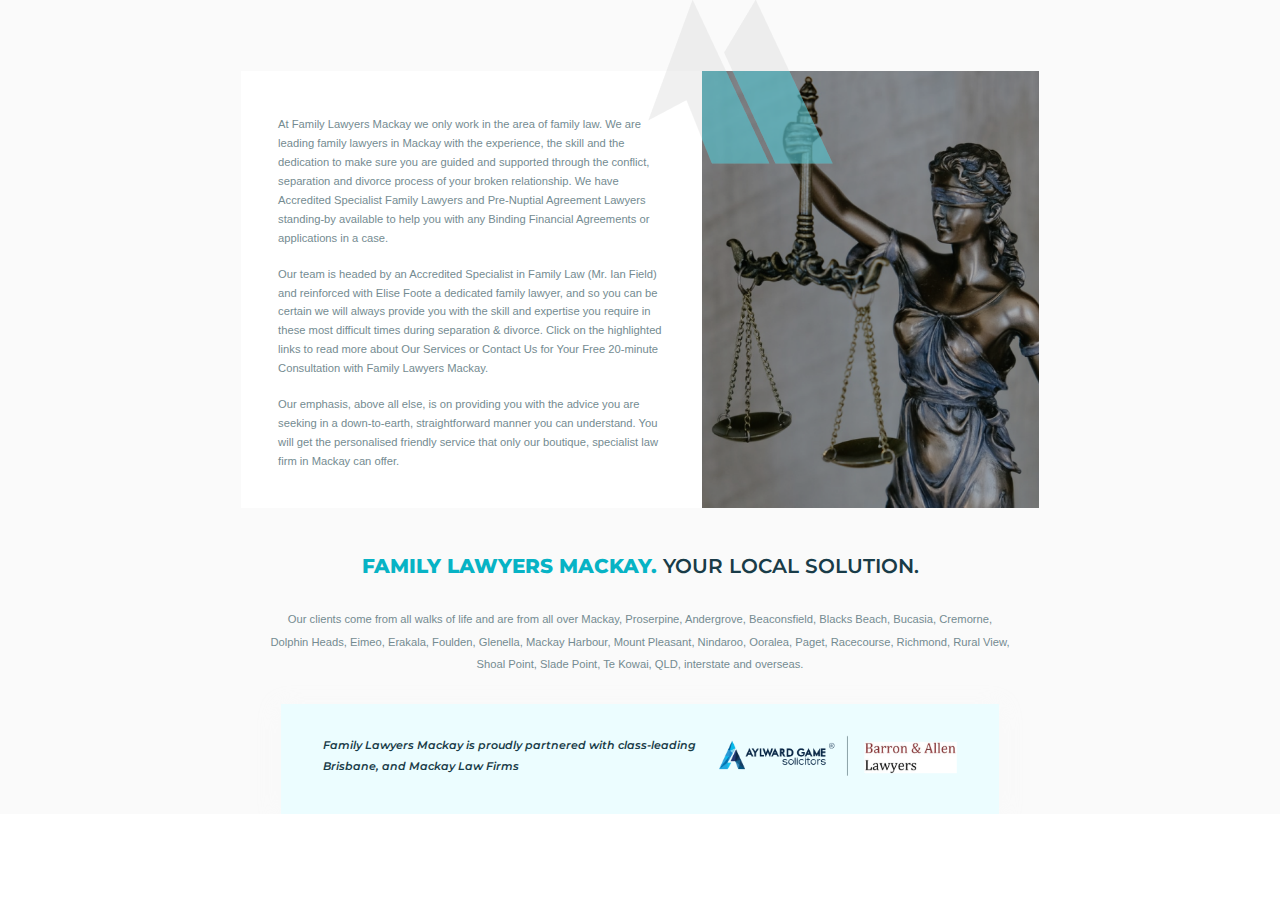
<file: index.html>
<!DOCTYPE html>
<html lang="en">
<head>
    <meta charset="UTF-8">
    <meta http-equiv="X-UA-Compatible" content="IE=edge">
    <meta name="viewport" content="width=device-width, initial-scale=1.0">
    <title>Family Lawyers Mackay</title>
    <link rel="stylesheet" href="style.css">
    <link rel="preconnect" href="https://fonts.gstatic.com" crossorigin>
    <link href="https://fonts.googleapis.com/css2?family=Montserrat:ital,wght@0,400;0,500;0,600;0,700;0,800;0,900;1,600&family=Poppins:wght@100;200;300;400;500;600;700;800;900&display=swap" rel="stylesheet">
    <script src="https://ajax.googleapis.com/ajax/libs/jquery/3.5.1/jquery.min.js"></script>
</head>
<body>
    <section class="about_us">
        <div class="container about_container">
            <div class="about_row">
                <div class="left_side_about">
                    <p>
                        At Family Lawyers Mackay we only work in the area of family law. We are leading family lawyers in Mackay with the experience, the skill and the dedication to make sure you are guided and supported through the conflict,  separation and divorce process of your broken relationship.  We have Accredited Specialist Family Lawyers and Pre-Nuptial Agreement Lawyers standing-by available to help you with any Binding Financial Agreements or applications in a case.</p>
                        
                        <p>Our team is headed by an Accredited Specialist in Family Law (Mr. Ian Field) and reinforced with Elise Foote a dedicated family lawyer, and so you can be certain we will always provide you with the skill and expertise you require in these most difficult times during separation & divorce. Click on the highlighted links to read more about Our Services or Contact Us for Your Free 20-minute Consultation with Family Lawyers Mackay.</p>
                        
                        <p> Our emphasis, above all else, is on providing you with the advice you are seeking in a down-to-earth, straightforward manner you can understand. You will get the personalised friendly service that only our boutique, specialist law firm in Mackay can offer.
                    </p>
                </div>
                <div class="right_side_about" style="background-image:url('image/about.png') ;">
                    <img class="bg_one" src="image/Vector1.png" alt="vactor">
                    <img class="bg_two" src="image/Vector2.png" alt="vactor">
                </div>
            </div>
            <div class="about_title">
                <h3>
                    Family Lawyers Mackay.<span> Your local solution.</span>
                </h3>
                <p>
                    Our clients come from all walks of life and are from all over Mackay, Proserpine, Andergrove, Beaconsfield, Blacks Beach, Bucasia, Cremorne, Dolphin Heads, Eimeo, Erakala, Foulden, Glenella, Mackay Harbour, Mount Pleasant, Nindaroo, Ooralea, Paget, Racecourse, Richmond, Rural View, Shoal Point, Slade Point, Te Kowai, QLD, interstate and overseas.
                </p>
            </div>
            <div class="add-container">
                <div class="content">
                    Family Lawyers Mackay is proudly partnered with class-leading Brisbane, and Mackay Law Firms
                </div>
                <div class="img-container">
                    <img src="image/add-container-img.png" alt="images">
                </div>
            </div>
        </div>
    </section>
</body>
</html>
</file>
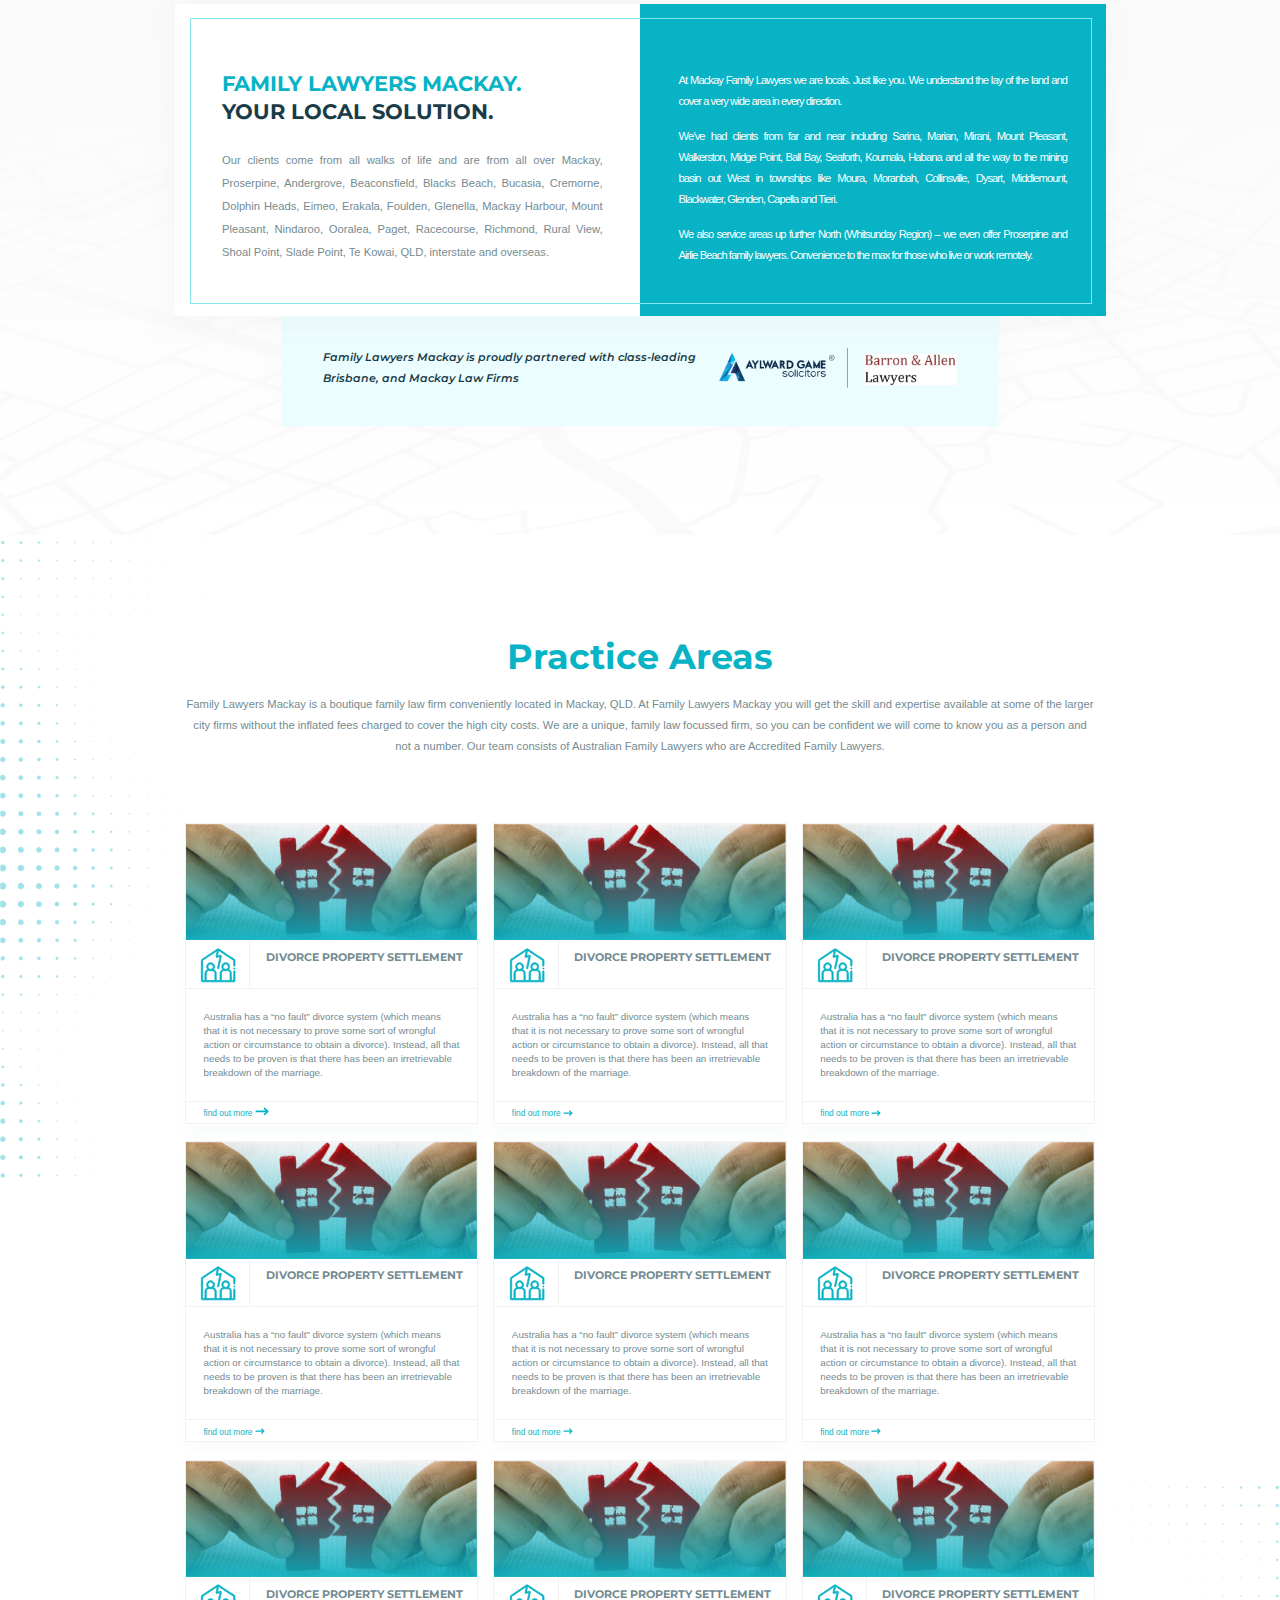
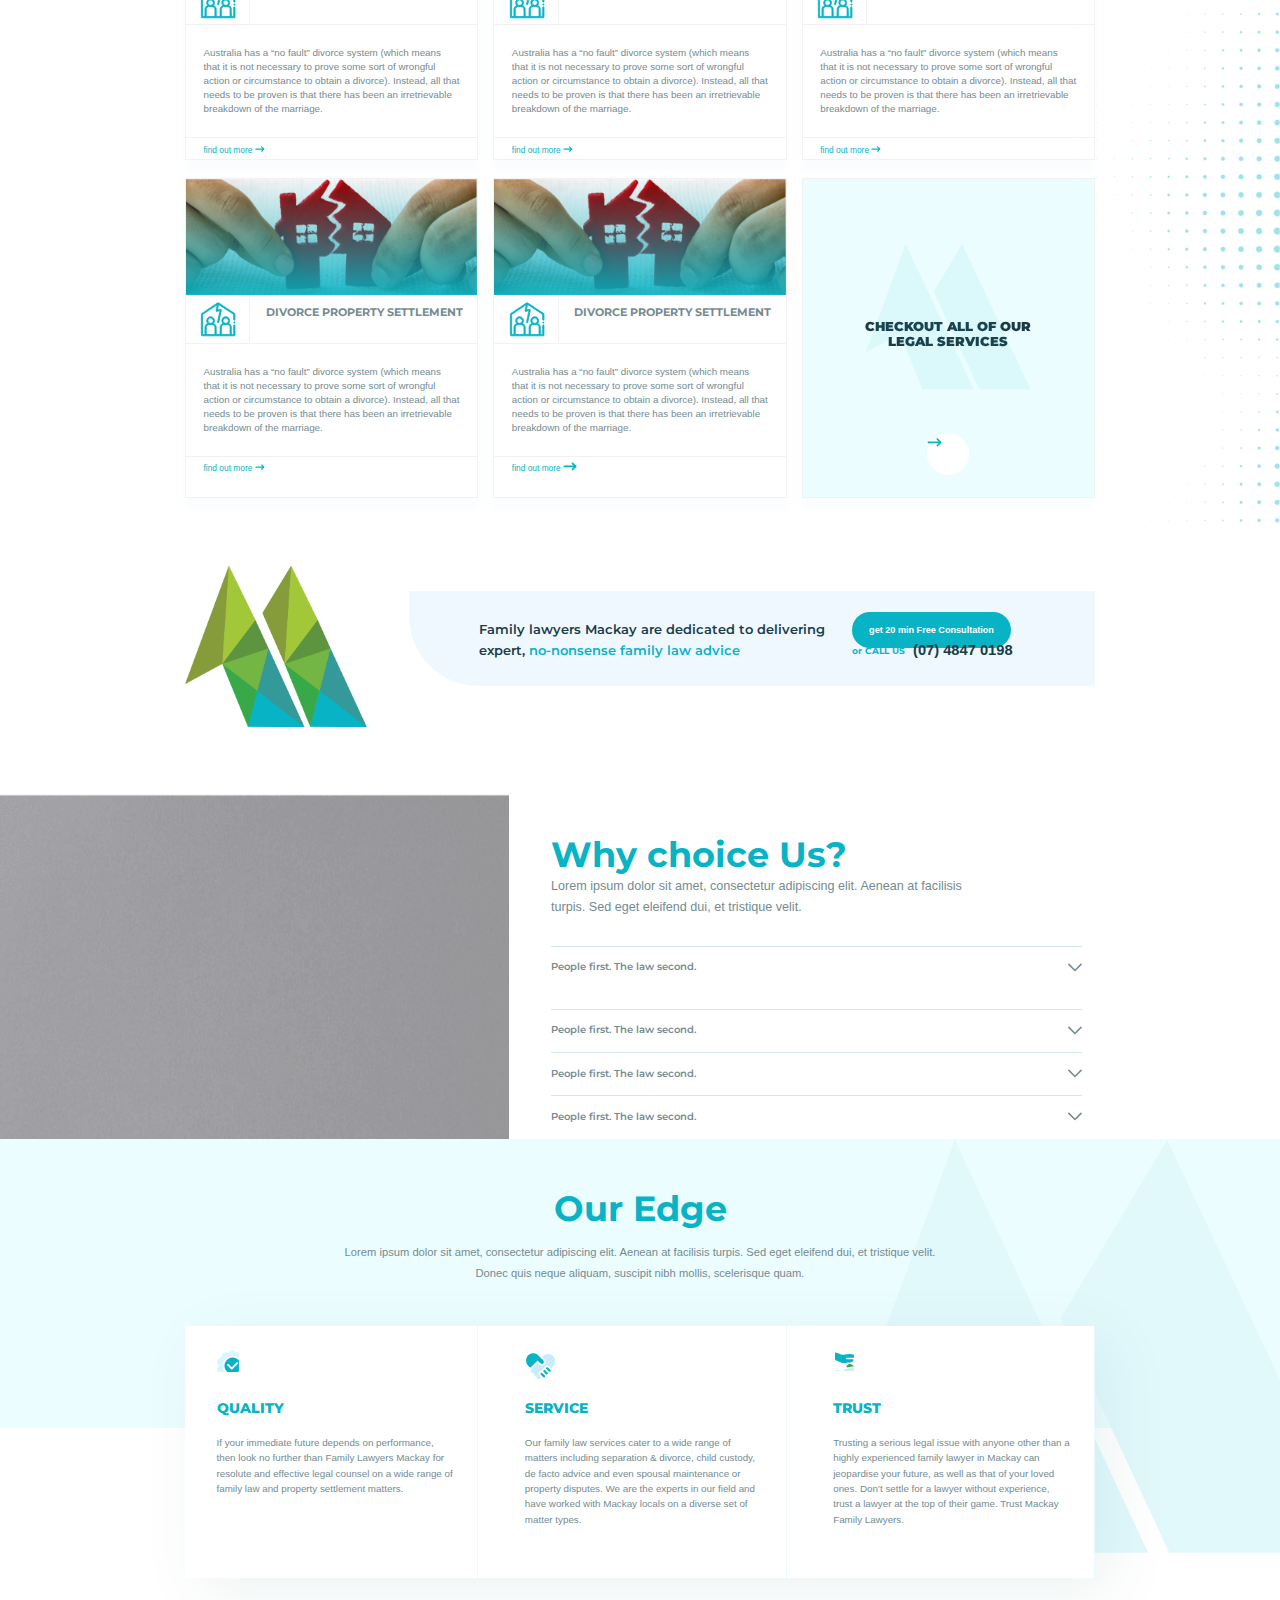
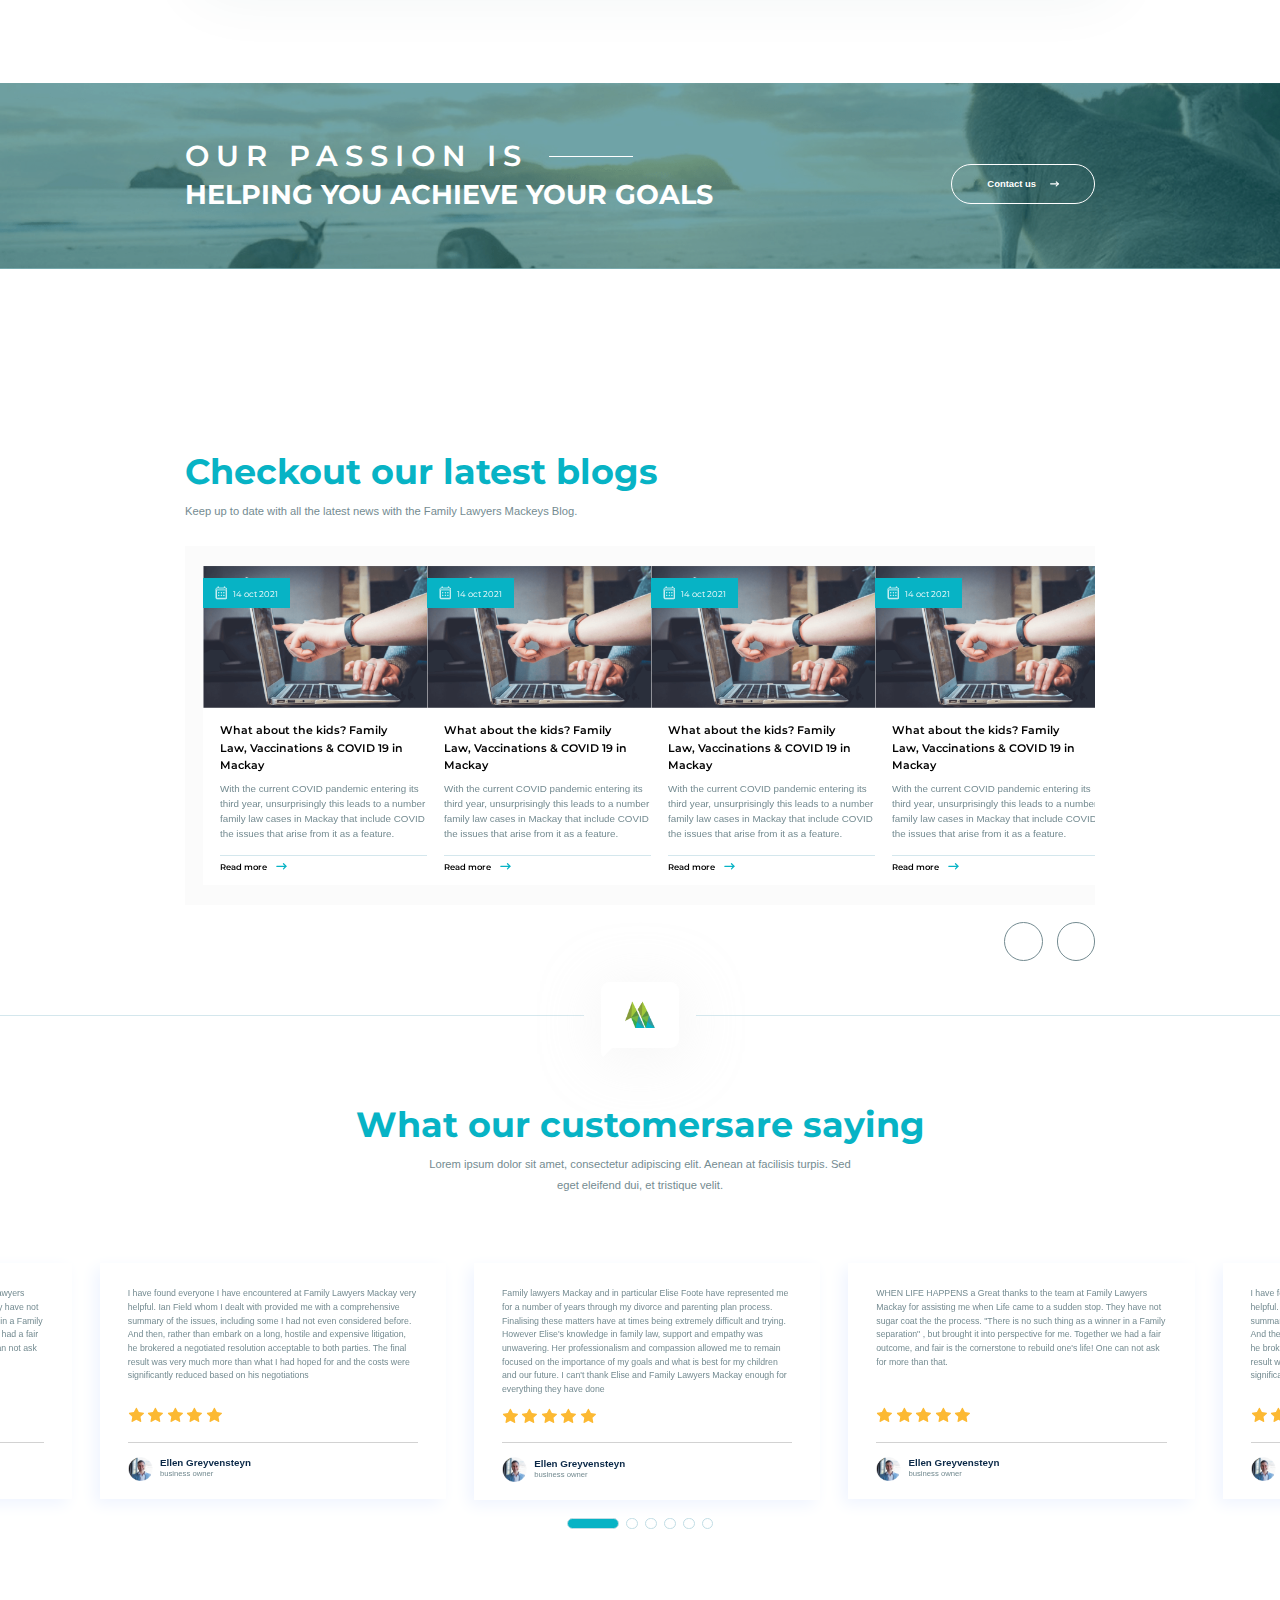
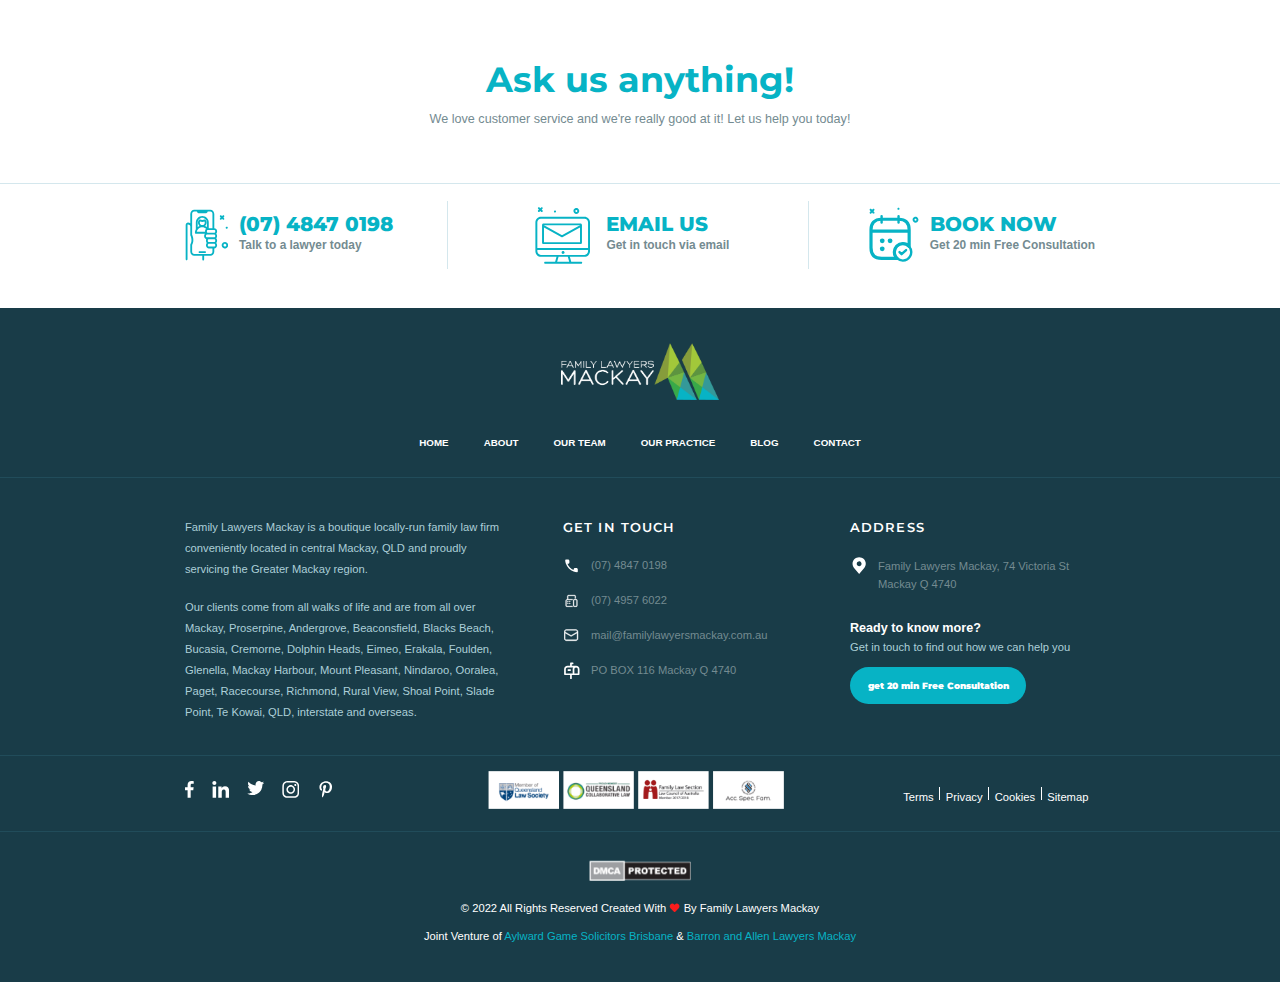
<file: index1.html>
<!DOCTYPE html>
<html lang="en">
<head>
    <meta charset="UTF-8">
    <meta http-equiv="X-UA-Compatible" content="IE=edge">
    <meta name="viewport" content="width=device-width, initial-scale=1.0">
    <title>Family Lawyers Mackay</title>
    <link rel="stylesheet" href="style.css">
    <link rel="preconnect" href="https://fonts.gstatic.com" crossorigin>
    <link href="https://fonts.googleapis.com/css2?family=Montserrat:ital,wght@0,400;0,500;0,600;0,700;0,800;0,900;1,600&family=Poppins:wght@100;200;300;400;500;600;700;800;900&display=swap" rel="stylesheet">
    <script src="https://ajax.googleapis.com/ajax/libs/jquery/3.5.1/jquery.min.js"></script>
</head>
<body>
    
<!-- ---------------   Your Local Solution   -------------------- -->

    <section class="local-solution" style="background-image: url(image/Map.png);">
        <div class="local-solution-container container">
            <div class="left-col">
                <div class="title_row">
                    <h3>
                        Family Lawyers Mackay. 
                        <span>
                            Your local solution.
                        </span>
                    </h3>
                </div>
                <div class="content">
                    Our clients come from all walks of life and are from all over Mackay, Proserpine, Andergrove, Beaconsfield, 
                    Blacks Beach, Bucasia, Cremorne, Dolphin Heads, Eimeo, Erakala, Foulden, Glenella, Mackay Harbour, Mount Pleasant, Nindaroo, Ooralea, Paget, 
                    Racecourse, Richmond, Rural View, Shoal Point, Slade Point, Te Kowai, QLD, interstate and overseas.
                </div>
            </div>
            <div class="right-col">
                <p>
                    At Mackay Family Lawyers we are locals. Just like you. We understand the lay of the land and cover a very wide area in every direction.
                </p>
                <p>
                    We’ve had clients from far and near including Sarina, Marian, Mirani, Mount Pleasant, Walkerston, Midge Point, Ball Bay, Seaforth, 
                    Koumala, Habana and all the way to the mining basin out West in townships like Moura, Moranbah, Collinsville, Dysart, Middlemount, 
                    Blackwater, Glenden, Capella and Tieri.
                </p>
                <p>
                    We also service areas up further North (Whitsunday Region) – we even offer Proserpine and Airlie Beach family lawyers. 
                    Convenience to the max for those who live or work remotely.
                </p>
            </div>
            
        </div>
        <div class="add-container">
            <div class="content">
                Family Lawyers Mackay is proudly partnered with class-leading Brisbane, and Mackay Law Firms
            </div>
            <div class="img-container">
                <img src="image/add-container-img.png" alt="">
            </div>
        </div>
    </section>

    <!-- ----------------------  Practice Areas  --------------------- -->

    <section class="practice-areas">
        <img src="image/service-bg-dots.png" alt="" class="service-bg-dots-left">
        <img src="image/service-bg-dots.png" alt="" class="service-bg-dots-right">
        <div class="practice-areas-cntainer container">
            <div class="practice-area-title-row">
                <h2>
                    Practice Areas
                </h2>
                <div class="content">
                    Family Lawyers Mackay is a boutique family law firm conveniently located in Mackay, QLD. 
                    At Family Lawyers Mackay you will get the skill and expertise available at some of the larger city firms without the inflated fees charged to cover the high city costs. 
                    We are a unique, family law focussed firm, so you can be confident we will come to know you as a person and not a number. 
                    Our team consists of Australian Family Lawyers who are Accredited Family Lawyers.
                </div>
            </div>
            <div class="services-row">
                <div class="single-service">
                    <div class="img-container">
                        <img src="image/DIVORCE-PROPERTY-SETTLEMENT.png" alt="">
                    </div>
                    <div class="title_row">
                        <div class="icon">
                            <img src="image/service-icon.svg" alt="">
                        </div>
                        <div class="title">
                            DIVORCE PROPERTY SETTLEMENT
                        </div>
                    </div>
                    <div class="content-row">
                        Australia has a “no fault” divorce system (which means that it is not necessary to prove some sort of wrongful action or circumstance to obtain a divorce). Instead, 
                        all that needs to be proven is that there has been an irretrievable breakdown of the marriage.
                    </div>
                    <div class="more-btn-row">
                        <a href="#" class="btn">
                            find out more
                            <svg width="14" height="9" viewBox="0 0 14 9" fill="none" xmlns="http://www.w3.org/2000/svg">
                                <path d="M9.54043 1.44946L12.5409 4.44988L9.54043 7.4503" stroke="#07B3C5" stroke-width="1.71181" stroke-linecap="round" stroke-linejoin="round"/>
                                <path d="M12.5409 4.44995L1.37221 4.44995" stroke="#07B3C5" stroke-width="1.71181" stroke-linecap="round" stroke-linejoin="round"/>
                            </svg>
                        </a>
                    </div>
                </div>
                <div class="single-service">
                    <div class="img-container">
                        <img src="image/DIVORCE-PROPERTY-SETTLEMENT.png" alt="">
                    </div>
                    <div class="title_row">
                        <div class="icon">
                            <img src="image/service-icon.svg" alt="">
                        </div>
                        <div class="title">
                            DIVORCE PROPERTY SETTLEMENT
                        </div>
                    </div>
                    <div class="content-row">
                        Australia has a “no fault” divorce system (which means that it is not necessary to prove some sort of wrongful action or circumstance to obtain a divorce). Instead, 
                        all that needs to be proven is that there has been an irretrievable breakdown of the marriage.
                    </div>
                    <div class="more-btn-row">
                        <a href="#" class="btn">
                            find out more
                            <svg width="1.4rem" height=".9rem" viewBox="0 0 14 9" fill="none" xmlns="http://www.w3.org/2000/svg">
                                <path d="M9.54043 1.44946L12.5409 4.44988L9.54043 7.4503" stroke="#07B3C5" stroke-width="1.71181" stroke-linecap="round" stroke-linejoin="round"/>
                                <path d="M12.5409 4.44995L1.37221 4.44995" stroke="#07B3C5" stroke-width="1.71181" stroke-linecap="round" stroke-linejoin="round"/>
                            </svg>
                        </a>
                    </div>
                </div>
                <div class="single-service">
                    <div class="img-container">
                        <img src="image/DIVORCE-PROPERTY-SETTLEMENT.png" alt="">
                    </div>
                    <div class="title_row">
                        <div class="icon">
                            <img src="image/service-icon.svg" alt="">
                        </div>
                        <div class="title">
                            DIVORCE PROPERTY SETTLEMENT
                        </div>
                    </div>
                    <div class="content-row">
                        Australia has a “no fault” divorce system (which means that it is not necessary to prove some sort of wrongful action or circumstance to obtain a divorce). Instead, 
                        all that needs to be proven is that there has been an irretrievable breakdown of the marriage.
                    </div>
                    <div class="more-btn-row">
                        <a href="#" class="btn">
                            find out more
                            <svg width="1.4rem" height=".9rem" viewBox="0 0 14 9" fill="none" xmlns="http://www.w3.org/2000/svg">
                                <path d="M9.54043 1.44946L12.5409 4.44988L9.54043 7.4503" stroke="#07B3C5" stroke-width="1.71181" stroke-linecap="round" stroke-linejoin="round"/>
                                <path d="M12.5409 4.44995L1.37221 4.44995" stroke="#07B3C5" stroke-width="1.71181" stroke-linecap="round" stroke-linejoin="round"/>
                            </svg>
                        </a>
                    </div>
                </div>
                <div class="single-service">
                    <div class="img-container">
                        <img src="image/DIVORCE-PROPERTY-SETTLEMENT.png" alt="">
                    </div>
                    <div class="title_row">
                        <div class="icon">
                            <img src="image/service-icon.svg" alt="">
                        </div>
                        <div class="title">
                            DIVORCE PROPERTY SETTLEMENT
                        </div>
                    </div>
                    <div class="content-row">
                        Australia has a “no fault” divorce system (which means that it is not necessary to prove some sort of wrongful action or circumstance to obtain a divorce). Instead, 
                        all that needs to be proven is that there has been an irretrievable breakdown of the marriage.
                    </div>
                    <div class="more-btn-row">
                        <a href="#" class="btn">
                            find out more
                            <svg width="1.4rem" height=".9rem" viewBox="0 0 14 9" fill="none" xmlns="http://www.w3.org/2000/svg">
                                <path d="M9.54043 1.44946L12.5409 4.44988L9.54043 7.4503" stroke="#07B3C5" stroke-width="1.71181" stroke-linecap="round" stroke-linejoin="round"/>
                                <path d="M12.5409 4.44995L1.37221 4.44995" stroke="#07B3C5" stroke-width="1.71181" stroke-linecap="round" stroke-linejoin="round"/>
                            </svg>
                        </a>
                    </div>
                </div>
                <div class="single-service">
                    <div class="img-container">
                        <img src="image/DIVORCE-PROPERTY-SETTLEMENT.png" alt="">
                    </div>
                    <div class="title_row">
                        <div class="icon">
                            <img src="image/service-icon.svg" alt="">
                        </div>
                        <div class="title">
                            DIVORCE PROPERTY SETTLEMENT
                        </div>
                    </div>
                    <div class="content-row">
                        Australia has a “no fault” divorce system (which means that it is not necessary to prove some sort of wrongful action or circumstance to obtain a divorce). Instead, 
                        all that needs to be proven is that there has been an irretrievable breakdown of the marriage.
                    </div>
                    <div class="more-btn-row">
                        <a href="#" class="btn">
                            find out more
                            <svg width="1.4rem" height=".9rem" viewBox="0 0 14 9" fill="none" xmlns="http://www.w3.org/2000/svg">
                                <path d="M9.54043 1.44946L12.5409 4.44988L9.54043 7.4503" stroke="#07B3C5" stroke-width="1.71181" stroke-linecap="round" stroke-linejoin="round"/>
                                <path d="M12.5409 4.44995L1.37221 4.44995" stroke="#07B3C5" stroke-width="1.71181" stroke-linecap="round" stroke-linejoin="round"/>
                            </svg>
                        </a>
                    </div>
                </div>
                <div class="single-service">
                    <div class="img-container">
                        <img src="image/DIVORCE-PROPERTY-SETTLEMENT.png" alt="">
                    </div>
                    <div class="title_row">
                        <div class="icon">
                            <img src="image/service-icon.svg" alt="">
                        </div>
                        <div class="title">
                            DIVORCE PROPERTY SETTLEMENT
                        </div>
                    </div>
                    <div class="content-row">
                        Australia has a “no fault” divorce system (which means that it is not necessary to prove some sort of wrongful action or circumstance to obtain a divorce). Instead, 
                        all that needs to be proven is that there has been an irretrievable breakdown of the marriage.
                    </div>
                    <div class="more-btn-row">
                        <a href="#" class="btn">
                            find out more
                            <svg width="1.4rem" height=".9rem" viewBox="0 0 14 9" fill="none" xmlns="http://www.w3.org/2000/svg">
                                <path d="M9.54043 1.44946L12.5409 4.44988L9.54043 7.4503" stroke="#07B3C5" stroke-width="1.71181" stroke-linecap="round" stroke-linejoin="round"/>
                                <path d="M12.5409 4.44995L1.37221 4.44995" stroke="#07B3C5" stroke-width="1.71181" stroke-linecap="round" stroke-linejoin="round"/>
                            </svg>
                        </a>
                    </div>
                </div>
                <div class="single-service">
                    <div class="img-container">
                        <img src="image/DIVORCE-PROPERTY-SETTLEMENT.png" alt="">
                    </div>
                    <div class="title_row">
                        <div class="icon">
                            <img src="image/service-icon.svg" alt="">
                        </div>
                        <div class="title">
                            DIVORCE PROPERTY SETTLEMENT
                        </div>
                    </div>
                    <div class="content-row">
                        Australia has a “no fault” divorce system (which means that it is not necessary to prove some sort of wrongful action or circumstance to obtain a divorce). Instead, 
                        all that needs to be proven is that there has been an irretrievable breakdown of the marriage.
                    </div>
                    <div class="more-btn-row">
                        <a href="#" class="btn">
                            find out more
                            <svg width="1.4rem" height=".9rem" viewBox="0 0 14 9" fill="none" xmlns="http://www.w3.org/2000/svg">
                                <path d="M9.54043 1.44946L12.5409 4.44988L9.54043 7.4503" stroke="#07B3C5" stroke-width="1.71181" stroke-linecap="round" stroke-linejoin="round"/>
                                <path d="M12.5409 4.44995L1.37221 4.44995" stroke="#07B3C5" stroke-width="1.71181" stroke-linecap="round" stroke-linejoin="round"/>
                            </svg>
                        </a>
                    </div>
                </div>
                <div class="single-service">
                    <div class="img-container">
                        <img src="image/DIVORCE-PROPERTY-SETTLEMENT.png" alt="">
                    </div>
                    <div class="title_row">
                        <div class="icon">
                            <img src="image/service-icon.svg" alt="">
                        </div>
                        <div class="title">
                            DIVORCE PROPERTY SETTLEMENT
                        </div>
                    </div>
                    <div class="content-row">
                        Australia has a “no fault” divorce system (which means that it is not necessary to prove some sort of wrongful action or circumstance to obtain a divorce). Instead, 
                        all that needs to be proven is that there has been an irretrievable breakdown of the marriage.
                    </div>
                    <div class="more-btn-row">
                        <a href="#" class="btn">
                            find out more
                            <svg width="1.4rem" height=".9rem" viewBox="0 0 14 9" fill="none" xmlns="http://www.w3.org/2000/svg">
                                <path d="M9.54043 1.44946L12.5409 4.44988L9.54043 7.4503" stroke="#07B3C5" stroke-width="1.71181" stroke-linecap="round" stroke-linejoin="round"/>
                                <path d="M12.5409 4.44995L1.37221 4.44995" stroke="#07B3C5" stroke-width="1.71181" stroke-linecap="round" stroke-linejoin="round"/>
                            </svg>
                        </a>
                    </div>
                </div>
                <div class="single-service">
                    <div class="img-container">
                        <img src="image/DIVORCE-PROPERTY-SETTLEMENT.png" alt="">
                    </div>
                    <div class="title_row">
                        <div class="icon">
                            <img src="image/service-icon.svg" alt="">
                        </div>
                        <div class="title">
                            DIVORCE PROPERTY SETTLEMENT
                        </div>
                    </div>
                    <div class="content-row">
                        Australia has a “no fault” divorce system (which means that it is not necessary to prove some sort of wrongful action or circumstance to obtain a divorce). Instead, 
                        all that needs to be proven is that there has been an irretrievable breakdown of the marriage.
                    </div>
                    <div class="more-btn-row">
                        <a href="#" class="btn">
                            find out more
                            <svg width="1.4rem" height=".9rem" viewBox="0 0 14 9" fill="none" xmlns="http://www.w3.org/2000/svg">
                                <path d="M9.54043 1.44946L12.5409 4.44988L9.54043 7.4503" stroke="#07B3C5" stroke-width="1.71181" stroke-linecap="round" stroke-linejoin="round"/>
                                <path d="M12.5409 4.44995L1.37221 4.44995" stroke="#07B3C5" stroke-width="1.71181" stroke-linecap="round" stroke-linejoin="round"/>
                            </svg>
                        </a>
                    </div>
                </div>
                <div class="single-service">
                    <div class="img-container">
                        <img src="image/DIVORCE-PROPERTY-SETTLEMENT.png" alt="">
                    </div>
                    <div class="title_row">
                        <div class="icon">
                            <img src="image/service-icon.svg" alt="">
                        </div>
                        <div class="title">
                            DIVORCE PROPERTY SETTLEMENT
                        </div>
                    </div>
                    <div class="content-row">
                        Australia has a “no fault” divorce system (which means that it is not necessary to prove some sort of wrongful action or circumstance to obtain a divorce). Instead, 
                        all that needs to be proven is that there has been an irretrievable breakdown of the marriage.
                    </div>
                    <div class="more-btn-row">
                        <a href="#" class="btn">
                            find out more
                            <svg width="1.4rem" height=".9rem" viewBox="0 0 14 9" fill="none" xmlns="http://www.w3.org/2000/svg">
                                <path d="M9.54043 1.44946L12.5409 4.44988L9.54043 7.4503" stroke="#07B3C5" stroke-width="1.71181" stroke-linecap="round" stroke-linejoin="round"/>
                                <path d="M12.5409 4.44995L1.37221 4.44995" stroke="#07B3C5" stroke-width="1.71181" stroke-linecap="round" stroke-linejoin="round"/>
                            </svg>
                        </a>
                    </div>
                </div>
                <div class="single-service">
                    <div class="img-container">
                        <img src="image/DIVORCE-PROPERTY-SETTLEMENT.png" alt="">
                    </div>
                    <div class="title_row">
                        <div class="icon">
                            <img src="image/service-icon.svg" alt="">
                        </div>
                        <div class="title">
                            DIVORCE PROPERTY SETTLEMENT
                        </div>
                    </div>
                    <div class="content-row">
                        Australia has a “no fault” divorce system (which means that it is not necessary to prove some sort of wrongful action or circumstance to obtain a divorce). Instead, 
                        all that needs to be proven is that there has been an irretrievable breakdown of the marriage.
                    </div>
                    <div class="more-btn-row">
                        <a href="#" class="btn">
                            find out more
                            <svg width="14" height="9" viewBox="0 0 14 9" fill="none" xmlns="http://www.w3.org/2000/svg">
                                <path d="M9.54043 1.44946L12.5409 4.44988L9.54043 7.4503" stroke="#07B3C5" stroke-width="1.71181" stroke-linecap="round" stroke-linejoin="round"/>
                                <path d="M12.5409 4.44995L1.37221 4.44995" stroke="#07B3C5" stroke-width="1.71181" stroke-linecap="round" stroke-linejoin="round"/>
                            </svg>
                        </a>
                    </div>
                </div>
                <div class="single-service all-services">
                    <div class="content">
                        Checkout all of our legal services
                    </div>
                    <a href="#" class="btn">
                        <svg width="2.1rem" height="1.3rem" viewBox="0 0 21 13" fill="none" xmlns="http://www.w3.org/2000/svg">
                            <path d="M14.7395 1.34424L19.423 6.22308L14.7395 11.1019" stroke="#07B3C5" stroke-width="2.29397" stroke-linecap="round" stroke-linejoin="round"/>
                            <path d="M19.423 6.22363L1.98906 6.22363" stroke="#07B3C5" stroke-width="2.29397" stroke-linecap="round" stroke-linejoin="round"/>
                        </svg>
                    </a>
                </div>
            </div>
        </div>
    </section>

    <!-- --------------------   CTA   -------------------- -->

    <section class="cta-area">
        <div class="container">
            <div class="cta-row">
                <img src="image/cta-arrow-icon.png" alt="cta arrow" class="cta-arrow-logo">
                <div class="cta-content-area">
                    <div class="cta-text-area">
                        Family lawyers Mackay are dedicated to delivering expert, <span>no-nonsense family law advice</span> 
                    </div>
                    <div class="cat-contact-area">
                        <a href="#" class="cta-btn btn">
                            get 20 min Free Consultation
                        </a>
                        <div class="or-call-number">
                            <span>or CALL US</span>(07) 4847 0198
                        </div>
                    </div>
                </div>
            </div>
        </div>
    </section>

    <!-- ----------------------  WHY CHOICE US   ---------------------- -->

    <section class="why-choice-us-area">
        <div class="accordion-container">
            <div class="img-container" style="background-image: url(image/why-choice-us.png);">
                <!-- <img src="image/why-choice-us.png" alt=""> -->
            </div>
            <div class="accordion-content-container">
                <div class="accordion-title-row">
                    <h2>Why choice Us?</h2>
                    <div class="sub-title">
                        Lorem ipsum dolor sit amet, consectetur adipiscing elit. Aenean at facilisis turpis. Sed eget eleifend dui, et tristique velit.
                    </div>
                </div>
                <div class="accordion-content-row">
                    <div class="single-accordion accordion-active">
                        <div class="accordion-title">
                            <div class="title-text">
                                People first. The law second.
                            </div>
                            <div class="arrow-container">
                                <svg width="14" height="9" viewBox="0 0 14 9" fill="none" xmlns="http://www.w3.org/2000/svg">
                                    <path d="M13.0308 1.38086L6.95576 7.45586L0.880762 1.38086" stroke="#748B91" stroke-width="1.5" stroke-linecap="round" stroke-linejoin="round"/>
                                </svg>
                            </div>
                        </div>
                        <div class="accordion-content">
                            We focus on building relationships and our single line commitment is to help our clients succeed in their endeavors by offering honest, 
                            no bull advice. This approach has allowed us to build on a solid platform and our proven track-record is unmatched in Mackay.
                        </div>
                    </div>
                    <div class="single-accordion ">
                        <div class="accordion-title">
                            <div class="title-text">
                                People first. The law second.
                            </div>
                            <div class="arrow-container">
                                <svg width="14" height="9" viewBox="0 0 14 9" fill="none" xmlns="http://www.w3.org/2000/svg">
                                    <path d="M13.0308 1.38086L6.95576 7.45586L0.880762 1.38086" stroke="#748B91" stroke-width="1.5" stroke-linecap="round" stroke-linejoin="round"/>
                                </svg>
                            </div>
                        </div>
                        <div class="accordion-content">
                            We focus on building relationships and our single line commitment is to help our clients succeed in their endeavors by offering honest, 
                            no bull advice. This approach has allowed us to build on a solid platform and our proven track-record is unmatched in Mackay.
                        </div>
                    </div>
                    <div class="single-accordion ">
                        <div class="accordion-title">
                            <div class="title-text">
                                People first. The law second.
                            </div>
                            <div class="arrow-container">
                                <svg width="14" height="9" viewBox="0 0 14 9" fill="none" xmlns="http://www.w3.org/2000/svg">
                                    <path d="M13.0308 1.38086L6.95576 7.45586L0.880762 1.38086" stroke="#748B91" stroke-width="1.5" stroke-linecap="round" stroke-linejoin="round"/>
                                </svg>
                            </div>
                        </div>
                        <div class="accordion-content">
                            We focus on building relationships and our single line commitment is to help our clients succeed in their endeavors by offering honest, 
                            no bull advice. This approach has allowed us to build on a solid platform and our proven track-record is unmatched in Mackay.
                        </div>
                    </div>
                    <div class="single-accordion ">
                        <div class="accordion-title">
                            <div class="title-text">
                                People first. The law second.
                            </div>
                            <div class="arrow-container">
                                <svg width="14" height="9" viewBox="0 0 14 9" fill="none" xmlns="http://www.w3.org/2000/svg">
                                    <path d="M13.0308 1.38086L6.95576 7.45586L0.880762 1.38086" stroke="#748B91" stroke-width="1.5" stroke-linecap="round" stroke-linejoin="round"/>
                                </svg>
                            </div>
                        </div>
                        <div class="accordion-content">
                            We focus on building relationships and our single line commitment is to help our clients succeed in their endeavors by offering honest, 
                            no bull advice. This approach has allowed us to build on a solid platform and our proven track-record is unmatched in Mackay.
                        </div>
                    </div>
                </div>
            </div>
        </div>
    </section>


    <!-- ---------------------   OUR-EDGE   --------------------- -->

    <section class="our-edge-area">
        <img src="image/our-edge-bg-icon.png" alt="">
        <div class="container">
            <div class="our-edge-title-row">
                <div class="title-area">
                    <h2>
                        Our Edge
                    </h2>
                </div>
                <div class="sub-title-area">
                    Lorem ipsum dolor sit amet, consectetur adipiscing elit. Aenean at facilisis turpis. Sed eget eleifend dui, et tristique velit. Donec quis neque aliquam, suscipit nibh mollis, scelerisque quam.
                </div>
            </div>
            <div class="our-edge-content-area">
                <div class="single-feature">
                    <div class="icon-container">
                        <svg width="4.7rem" height="4.8rem" viewBox="0 0 47 48" fill="none" xmlns="http://www.w3.org/2000/svg">
                            <g clip-path="url(#clip0_141_180)">
                                <path d="M22.4588 0.750751C21.6185 0.969955 21.1162 1.3079 19.3717 2.84233C18.4126 3.69174 17.5724 4.37676 17.4902 4.37676C17.408 4.37676 16.0927 4.27629 14.5583 4.15755C11.4072 3.91095 11.0602 3.92921 10.0372 4.41329C9.3248 4.7421 8.67632 5.31751 8.32011 5.93859C8.14657 6.23086 6.33814 11.5922 6.33814 11.8114C6.33814 11.8297 5.29692 12.4599 4.03649 13.1997C2.42899 14.1405 1.57958 14.6976 1.2599 15.0264C0.264351 16.0129 -0.183191 17.5016 0.145616 18.7894C0.200417 19.0269 0.693626 20.2965 1.2325 21.6117L2.20979 23.9955L1.2599 26.3155C0.73016 27.585 0.236951 28.8546 0.163883 29.1286C-0.0827223 30.0785 0.0634139 31.1562 0.556624 32.0696C0.995032 32.8642 1.76225 33.4579 4.31963 34.9649C5.63486 35.7412 6.73088 36.408 6.74915 36.4445C6.77655 36.4719 7.04142 37.5497 7.34282 38.8192C7.6625 40.1345 8.0187 41.3858 8.16484 41.7146C8.51191 42.4544 9.30653 43.2581 10.0372 43.5961C10.9871 44.0527 11.3981 44.071 14.4304 43.8518C15.9375 43.7331 17.2618 43.6509 17.3897 43.6509C17.5541 43.6509 18.029 44.0162 19.0246 44.893C19.8009 45.5689 20.6047 46.263 20.8056 46.4366C22.0843 47.4687 23.8014 47.6696 25.2536 46.9389C25.5916 46.7654 26.4319 46.1078 27.5096 45.1579C29.108 43.7513 29.245 43.6509 29.5829 43.6509C29.7839 43.6509 30.9804 43.7331 32.2316 43.8335C35.063 44.0619 35.5014 44.0619 36.1956 43.8427C37.2733 43.5047 38.1319 42.7923 38.6251 41.8333C38.8352 41.4132 39.2553 39.8605 39.8581 37.2848L40.0499 36.4537L42.5342 34.9649C45.1647 33.3939 45.8497 32.8642 46.279 32.0696C46.7722 31.1562 46.9183 30.0693 46.6717 29.1286C46.5987 28.8546 46.1055 27.585 45.5757 26.3155L44.6167 23.9955L45.6214 21.566C46.2607 20.0133 46.6626 18.9173 46.7265 18.5154C46.9457 17.2824 46.4982 15.9307 45.5848 15.0264C45.256 14.7068 44.3062 14.0765 42.5891 13.0536L40.0682 11.5557L39.4745 9.10792C39.1457 7.76529 38.7804 6.46833 38.6616 6.23086C38.2689 5.40884 37.2916 4.53203 36.4422 4.22149C35.611 3.92921 35.1818 3.92008 32.2956 4.14842C30.752 4.27629 29.4277 4.37676 29.3455 4.37676C29.2633 4.37676 28.5052 3.75568 27.6558 2.9976C25.8565 1.3901 25.5002 1.13436 24.8061 0.887756C24.1576 0.659416 23.0616 0.595482 22.4588 0.750751ZM25.9661 9.16272C29.0989 9.73813 31.8115 11.1447 34.0127 13.3276C36.2687 15.5744 37.6752 18.278 38.278 21.4838C38.4881 22.6529 38.4881 25.3747 38.278 26.5438C37.0815 32.9464 32.3504 37.6775 25.9478 38.874C24.7787 39.0841 22.0569 39.0841 20.8878 38.874C17.682 38.2712 14.9145 36.819 12.6859 34.5539C10.4756 32.3162 9.07819 29.5579 8.51191 26.2972C8.36578 25.4112 8.36578 22.6164 8.51191 21.7304C9.7084 14.8712 14.8871 9.90253 21.7464 9.03485C22.6232 8.92525 25.0527 8.99831 25.9661 9.16272Z" fill="#D8F6FF"/>
                                <path d="M22.1391 11.7383C20.1115 11.9941 18.166 12.7065 16.4763 13.8299C15.5995 14.4144 13.8185 16.1955 13.2339 17.0723C12.3023 18.4789 11.6538 20.0407 11.2976 21.7304C11.0784 22.8081 11.0784 25.2194 11.2976 26.2971C11.8365 28.8637 12.8777 30.8182 14.6953 32.6541C16.5129 34.499 18.5405 35.5951 21.1344 36.1339C22.203 36.3531 24.6052 36.3531 25.7195 36.1339C28.1855 35.6407 30.2314 34.5447 32.0581 32.7363C33.9031 30.9187 34.9991 28.8911 35.538 26.2971C35.7572 25.2194 35.7572 22.8081 35.538 21.7304C35.1818 20.0407 34.5333 18.4789 33.6017 17.0723C32.9989 16.1681 31.2361 14.4053 30.3136 13.8025C28.9344 12.8891 27.3452 12.2224 25.7834 11.9119C25.1075 11.7749 22.7511 11.6653 22.1391 11.7383ZM30.9073 18.7163C31.3183 18.9264 31.638 19.447 31.638 19.9037C31.638 20.059 31.5558 20.333 31.4644 20.5248C31.2452 20.9449 23.0251 29.1468 22.6232 29.3477C22.2305 29.5395 21.8377 29.5304 21.4267 29.3203C21.0066 29.1011 15.5447 23.621 15.3438 23.2192C14.7866 22.1049 16.0288 20.8627 17.1431 21.4198C17.3075 21.5021 18.4766 22.5981 19.7461 23.8585L22.0478 26.1601L25.7286 22.4885C27.7471 20.4791 29.5281 18.762 29.6743 18.6798C30.0487 18.488 30.478 18.4971 30.9073 18.7163Z" fill="#07B3C5"/>
                            </g>
                            <defs>
                                <clipPath id="clip0_141_180">
                                <rect width="4.67636rem" height="4.67636rem" fill="white" transform="translate(0.0360107 0.631836)"/>
                                </clipPath>
                            </defs>
                        </svg>
                    </div>
                    <div class="title-container">
                        Quality
                    </div>
                    <div class="content-container">
                        If your immediate future depends on performance, then look no further than Family Lawyers Mackay for resolute and effective legal counsel on a wide range of family law and property settlement matters.
                    </div>
                </div>
                <div class="single-feature">
                    <div class="icon-container">
                        <svg width="4.2rem" height="4.3rem" viewBox="0 0 42 43" fill="none" xmlns="http://www.w3.org/2000/svg">
                            <g clip-path="url(#clip0_148_116)">
                                <path d="M9.10166 3.35258C5.79635 3.73615 2.78485 5.80911 1.22605 8.77981C0.37728 10.3876 0.0589905 11.7015 0.0589905 13.5868C0.0671517 15.4557 0.393602 16.8105 1.22605 18.4019C1.82998 19.5445 2.36047 20.1811 4.3763 22.1969L6.22074 24.0332L11.3623 18.8916L16.5039 13.75L18.6503 15.8883C21.213 18.4427 21.2783 18.4835 22.5841 18.4835C23.3186 18.4835 23.4492 18.4591 23.8491 18.255C24.4693 17.9367 25.0161 17.3736 25.2936 16.7778C25.4895 16.3453 25.5221 16.1821 25.5221 15.5455C25.5221 14.8844 25.4976 14.7539 25.2528 14.2397C24.9998 13.7011 24.7305 13.4154 20.9273 9.62042C17.3609 6.06211 16.7732 5.50715 16.0469 5.02563C13.9658 3.65454 11.5337 3.06693 9.10166 3.35258Z" fill="#07B3C5"/>
                                <path d="M30.3862 4.25031C28.7948 4.42169 27.2278 4.99298 25.7996 5.9152C25.367 6.19268 23.9388 7.37606 23.1145 8.13506C23.0166 8.22483 23.2614 8.51048 24.9263 10.1835C26.0689 11.3261 26.983 12.3218 27.1707 12.6156C27.8807 13.7255 28.1745 15.3415 27.897 16.6473C27.693 17.6266 27.1299 18.6631 26.4362 19.365C25.3589 20.4422 24.3142 20.8911 22.7881 20.9564C21.6537 20.9972 21.1069 20.8829 20.0949 20.3851C19.4664 20.0831 19.2624 19.9118 17.9729 18.6386L16.5366 17.2267L11.8765 21.8949C7.43675 26.3428 7.20823 26.5877 7.03685 27.0529C6.80017 27.6813 6.78385 28.5219 6.98788 29.1177C7.18375 29.6889 7.87746 30.4398 8.48955 30.7417C8.90578 30.9458 9.03636 30.9703 9.81168 30.9703C10.587 30.9703 10.7094 30.9458 11.093 30.7499L11.5092 30.5296L11.2317 30.9947C11.0767 31.2477 10.9134 31.6068 10.8645 31.7864C10.7257 32.2761 10.8155 33.3452 11.0195 33.8104C11.2725 34.3817 11.9254 35.0264 12.5294 35.3039C12.9701 35.5079 13.1333 35.5406 13.7699 35.5406C14.3983 35.5406 14.5697 35.5079 14.9778 35.3202C15.2308 35.1978 15.4429 35.1325 15.4429 35.1733C15.4429 35.2141 15.4021 35.2712 15.3613 35.2957C15.1981 35.3937 14.888 36.12 14.79 36.6097C14.382 38.6745 16.406 40.5597 18.4626 40.0374C19.1563 39.8579 19.4909 39.6294 20.6253 38.5684L21.572 37.6788L20.3152 36.4057C18.9849 35.0591 18.7646 34.7816 18.4626 33.9899C18.1851 33.2881 18.1851 31.9986 18.4626 31.2967C19.0421 29.795 20.2336 28.8402 21.7598 28.6525L22.176 28.6035L22.2739 28.0322C22.4045 27.3385 22.8207 26.4489 23.2451 25.9592C23.8572 25.2574 25.0896 24.6453 25.8975 24.6453C26.1913 24.6453 26.2158 24.629 26.2158 24.4168C26.2158 24.074 26.4362 23.2987 26.6728 22.8172C27.1299 21.8705 28.0439 21.1196 29.0967 20.7932C29.5619 20.6544 29.8068 20.6299 30.5005 20.6626C31.2595 20.6952 31.3982 20.7279 31.9777 21.0054C32.5571 21.2747 32.7611 21.4542 34.222 22.9069L35.8379 24.5065L37.1274 23.3232C39.3636 21.2665 39.9267 20.6055 40.6449 19.2017C41.1019 18.2958 41.3876 17.4879 41.6079 16.484C41.812 15.521 41.812 13.448 41.6079 12.485C40.5878 7.75148 36.7112 4.43801 31.9287 4.21766C31.4553 4.19318 30.7616 4.2095 30.3862 4.25031Z" fill="#C8EDF9"/>
                                <path d="M29.5211 23.2497C29.0233 23.5598 28.6642 24.1311 28.6642 24.6208C28.6642 25.29 28.7703 25.4287 30.7371 27.4037C31.7736 28.4565 32.7693 29.3951 32.9488 29.5012C33.7568 29.9745 34.7362 29.6889 35.1524 28.8565C35.3891 28.3913 35.4135 27.9506 35.2258 27.518C35.0708 27.1426 31.4553 23.4782 31.0146 23.2497C30.6066 23.0456 29.8557 23.0375 29.5211 23.2497Z" fill="#07B3C5"/>
                                <path d="M26.0934 27.0694C26.0036 27.0858 25.8486 27.1184 25.7506 27.1429C25.2773 27.2408 24.6734 28.057 24.6652 28.6038C24.6652 29.2811 24.7631 29.4199 26.6973 31.3704C27.7093 32.3987 28.705 33.3373 28.9009 33.4679C29.8802 34.0963 31.2268 33.4597 31.3411 32.3253C31.4146 31.5745 31.3329 31.452 29.2437 29.3546C28.1827 28.2855 27.187 27.3388 27.032 27.2653C26.7137 27.1021 26.3382 27.0205 26.0934 27.0694Z" fill="#07B3C5"/>
                                <path d="M22.0944 31.0523C22.0536 31.0686 21.9148 31.1013 21.7924 31.1257C21.2619 31.2482 20.6662 32.0398 20.6662 32.6437C20.6662 33.2395 20.9355 33.5986 22.7718 35.4512C23.743 36.4306 24.706 37.3365 24.9019 37.467C25.8812 38.0955 27.2278 37.467 27.3421 36.3245C27.4155 35.5736 27.3339 35.4512 25.2446 33.3538C24.1837 32.2846 23.188 31.3379 23.0329 31.2645C22.7473 31.1094 22.2413 31.0033 22.0944 31.0523Z" fill="#07B3C5"/>
                            </g>
                            <defs>
                                <clipPath id="clip0_148_116">
                                    <rect width="41.7856" height="41.7856" fill="white" transform="translate(0.0181885 0.814453)"/>
                                </clipPath>
                            </defs>
                        </svg>
                    </div>
                    <div class="title-container">
                        Service
                    </div>
                    <div class="content-container">
                        Our family law services cater to a wide range of matters including separation & divorce, child custody, 
                        de facto advice and even spousal maintenance or property disputes. We are the experts in our field and have worked with Mackay locals on a diverse set of matter types.
                    </div>
                </div>
                <div class="single-feature">
                    <div class="icon-container">
                        <svg width="3.9rem" height="3.9rem" viewBox="0 0 39 39" fill="none" xmlns="http://www.w3.org/2000/svg">
                            <g clip-path="url(#clip0_141_198)">
                                <path d="M0.0223389 5.69458V11.1912L1.17755 11.7047C1.80423 11.984 3.68427 12.8523 5.34535 13.63C8.53161 15.125 9.3697 15.4799 10.3965 15.7743C11.9217 16.2198 13.1449 16.2198 15.2363 15.7819C18.2565 15.1401 18.853 15.0646 21.0501 14.9966C22.983 14.9438 23.1189 14.9287 23.655 14.7399C24.3874 14.4832 25.1575 13.9471 25.6407 13.3733C26.1013 12.8146 26.5241 11.9387 26.5241 11.531C26.5241 11.1686 26.2825 10.7911 25.9201 10.6023C25.6709 10.4664 25.384 10.4589 20.8085 10.4589H15.9536V9.32631V8.19375H21.186C26.8564 8.19375 26.9243 8.2013 27.7548 8.61657C28.306 8.90349 28.8799 9.29611 29.9445 10.1417C31.6357 11.4933 33.2062 12.7013 33.5233 12.8976C34.5577 13.547 36.0678 13.6225 37.0796 13.0637C37.5326 12.8146 37.7138 12.6485 38.2574 12.0142L38.7029 11.4857L37.3136 10.1191C34.7767 7.61992 32.504 6.01169 29.7406 4.77343C25.1726 2.71973 20.3479 2.39507 14.3605 3.73903C12.5106 4.16185 11.0987 4.1241 9.26399 3.61823C8.3353 3.36907 7.54251 3.06705 4.4393 1.77594C3.17839 1.24741 0.2413 0.190361 0.04499 0.190361C0.0298892 0.190361 0.0223389 2.66688 0.0223389 5.69458Z" fill="#07B3C5"/>
                                <path d="M20.8614 17.2993C18.7699 17.6164 17.0107 19.0585 16.301 21.0292C15.9914 21.8748 15.8555 21.8069 17.7884 21.7615C19.6156 21.7238 20.1818 21.6483 22.6735 21.1122C24.3421 20.7573 25.4369 20.6214 26.2297 20.6743L26.8186 20.712L26.7507 20.5308C26.4713 19.7985 25.4445 18.6508 24.5913 18.1147C23.5191 17.4427 22.0468 17.1256 20.8614 17.2993Z" fill="#38A949"/>
                                <path d="M24.6743 23.0226C24.3421 23.0754 23.5795 23.2264 22.9754 23.3548C20.5669 23.8833 19.7514 23.9815 17.6147 24.0419C15.7422 24.0947 15.5761 24.1098 15.0702 24.291C14.3907 24.5326 13.5677 25.0763 13.1222 25.5821C12.6692 26.0956 12.1784 27.0922 12.1784 27.4999C12.1784 27.8699 12.42 28.2474 12.7824 28.4362C13.0316 28.5721 13.3185 28.5796 17.894 28.5796H22.7489V29.7122V30.8523L17.2976 30.8297C11.8386 30.807 11.8386 30.807 11.3856 30.6333C10.5249 30.3087 10.0341 29.9614 7.10457 27.6207C6.12302 26.8355 5.12637 26.1031 4.89231 25.9823C4.31093 25.703 3.48794 25.5368 2.95186 25.5972C1.89481 25.7105 1.19263 26.1107 0.467793 26.9941L0.0147705 27.5452L1.05672 28.5947C5.45859 33.0344 9.95105 35.3599 15.3118 35.9941C16.3613 36.1149 19.1927 36.1149 20.3328 35.9866C21.4578 35.8657 23.0585 35.5864 24.3345 35.2995C26.1466 34.8842 27.5283 34.9069 29.3026 35.3825C30.3295 35.6543 31.16 35.9564 33.3572 36.885C35.3807 37.7382 36.2943 38.0856 37.6232 38.5159C38.1819 38.6971 38.65 38.8481 38.6651 38.8481C38.6727 38.8481 38.6802 36.3716 38.6802 33.3439V27.8397L37.5326 27.3338C36.8983 27.0545 35.1919 26.2617 33.7347 25.5746C30.5485 24.0796 29.6273 23.6795 28.6835 23.3774C27.2867 22.932 26.0107 22.8187 24.6743 23.0226Z" fill="#C8EEF9"/>
                            </g>
                            <defs>
                                <clipPath id="clip0_141_198">
                                    <rect width="3.86579rem" height="3.86579rem" fill="white" transform="translate(0.0223389 0.19043)"/>
                                </clipPath>
                            </defs>
                        </svg>
                    </div>
                    <div class="title-container">
                        Trust
                    </div>
                    <div class="content-container">
                        Trusting a serious legal issue with anyone other than a highly experienced family lawyer in Mackay can jeopardise your future, as well as that of your loved ones. Don’t settle for a lawyer without experience, trust a lawyer at the top of their game. Trust Mackay Family Lawyers.
                    </div>
                </div>
            </div>
        </div>
    </section>

    <!-- ---------------------   OUR PASSION CTA AREA   --------------------- -->


    <section class="our-passion-cta" style="background-image: url(image/our-passion-bg-img.png);">
        <div class="container">
            <div class="title-area">
                <h2>
                    <span>
                        OUR PASSION IS 
                    </span>
                    <span>
                        HELPING YOU ACHIEVE YOUR GOALS
                    </span>
                </h2>
                <a href="#" class="btn">
                    <span>Contact us</span>
                    <svg width="1.3rem" height=".8rem" viewBox="0 0 13 8" fill="none" xmlns="http://www.w3.org/2000/svg">
                        <path d="M8.94724 1.13818L11.895 4.0859L8.94724 7.03361" stroke="white" stroke-width="1.68174" stroke-linecap="round" stroke-linejoin="round"/>
                        <path d="M11.895 4.08594L0.922488 4.08594" stroke="white" stroke-width="1.68174" stroke-linecap="round" stroke-linejoin="round"/>
                    </svg>
                </a>
            </div>
        </div>
    </section>
    <!-- ---------------------   BLOG AREA   --------------------- -->


    <section class="blog-area">
        <div class="container">
            <div class="title-row">
                <h2>
                    Checkout our latest blogs
                </h2>
                <div class="sub-title-container">
                    Keep up to date with all the latest news with the Family Lawyers Mackeys Blog.
                </div>
            </div>
            <div class="blog-row">
                <div class="single-blog">
                    <div class="img-container">
                        <img src="image/blog-img.png" alt="">
                        <div class="post-time">
                            <svg width="1.8rem" height="1.9rem" viewBox="0 0 18 19" fill="none" xmlns="http://www.w3.org/2000/svg">
                                <path d="M4.9153 2.41964V2.91964H5.4153H12.7149H13.2149V2.41964V1.09473H14.0398V2.41964V2.91964H14.5398H15.4523C15.8037 2.91964 16.1407 3.05922 16.3892 3.30769L16.7427 2.95414L16.3892 3.30769C16.6376 3.55616 16.7772 3.89316 16.7772 4.24455V17.0189C16.7772 17.3703 16.6376 17.7073 16.3892 17.9558C16.1407 18.2042 15.8037 18.3438 15.4523 18.3438H2.67794C2.32655 18.3438 1.98955 18.2042 1.74108 17.9558C1.49262 17.7073 1.35303 17.3703 1.35303 17.0189V4.24455C1.35303 3.89316 1.49262 3.55616 1.74108 3.30769C1.98955 3.05922 2.32655 2.91964 2.67794 2.91964H3.59039H4.09039V2.41964V1.09473H4.9153V2.41964ZM2.67794 5.56946H2.17794V6.06946V17.0189V17.5189H2.67794H15.4523H15.9523V17.0189V6.06946V5.56946H15.4523H2.67794ZM5.82776 9.30682V10.1317H5.00285V9.30682H5.82776ZM8.65267 9.30682H9.47757V10.1317H8.65267V9.30682ZM13.1274 9.30682V10.1317H12.3025V9.30682H13.1274ZM13.1274 12.9566V13.7815H12.3025V12.9566H13.1274ZM8.65267 12.9566H9.47757V13.7815H8.65267V12.9566ZM5.82776 12.9566V13.7815H5.00285V12.9566H5.82776Z" stroke="white"/>
                            </svg>
                            <div class="date">
                                14 oct 2021
                            </div>
                        </div>
                    </div>
                    <div class="blog-content-container">
                        <div class="blog-title">
                            What about the kids? Family Law, Vaccinations & COVID 19 in Mackay
                        </div>
                        <div class="blog-content">
                            With the current COVID pandemic entering its third year, unsurprisingly this leads to a number of family law cases in Mackay that include COVID or the issues that arise from it as a feature.
                        </div>
                        <a href="#" class="blog-btn btn">
                            <span>Read more</span>
                            <svg width="1.6rem" height="1rem" viewBox="0 0 16 10" fill="none" xmlns="http://www.w3.org/2000/svg">
                                <path d="M10.7001 1.02734L14.2057 4.67904L10.7001 8.33074" stroke="#07B3C5" stroke-width="1.717" stroke-linecap="round" stroke-linejoin="round"/>
                                <path d="M14.2057 4.67969L1.15677 4.67969" stroke="#07B3C5" stroke-width="1.717" stroke-linecap="round" stroke-linejoin="round"/>
                            </svg>
                        </a>
                    </div>
                </div>
                <div class="single-blog">
                    <div class="img-container">
                        <img src="image/blog-img.png" alt="">
                        <div class="post-time">
                            <svg width="1.8rem" height="1.9rem" viewBox="0 0 18 19" fill="none" xmlns="http://www.w3.org/2000/svg">
                                <path d="M4.9153 2.41964V2.91964H5.4153H12.7149H13.2149V2.41964V1.09473H14.0398V2.41964V2.91964H14.5398H15.4523C15.8037 2.91964 16.1407 3.05922 16.3892 3.30769L16.7427 2.95414L16.3892 3.30769C16.6376 3.55616 16.7772 3.89316 16.7772 4.24455V17.0189C16.7772 17.3703 16.6376 17.7073 16.3892 17.9558C16.1407 18.2042 15.8037 18.3438 15.4523 18.3438H2.67794C2.32655 18.3438 1.98955 18.2042 1.74108 17.9558C1.49262 17.7073 1.35303 17.3703 1.35303 17.0189V4.24455C1.35303 3.89316 1.49262 3.55616 1.74108 3.30769C1.98955 3.05922 2.32655 2.91964 2.67794 2.91964H3.59039H4.09039V2.41964V1.09473H4.9153V2.41964ZM2.67794 5.56946H2.17794V6.06946V17.0189V17.5189H2.67794H15.4523H15.9523V17.0189V6.06946V5.56946H15.4523H2.67794ZM5.82776 9.30682V10.1317H5.00285V9.30682H5.82776ZM8.65267 9.30682H9.47757V10.1317H8.65267V9.30682ZM13.1274 9.30682V10.1317H12.3025V9.30682H13.1274ZM13.1274 12.9566V13.7815H12.3025V12.9566H13.1274ZM8.65267 12.9566H9.47757V13.7815H8.65267V12.9566ZM5.82776 12.9566V13.7815H5.00285V12.9566H5.82776Z" stroke="white"/>
                            </svg>
                            <div class="date">
                                14 oct 2021
                            </div>
                        </div>
                    </div>
                    <div class="blog-content-container">
                        <div class="blog-title">
                            What about the kids? Family Law, Vaccinations & COVID 19 in Mackay
                        </div>
                        <div class="blog-content">
                            With the current COVID pandemic entering its third year, unsurprisingly this leads to a number of family law cases in Mackay that include COVID or the issues that arise from it as a feature.
                        </div>
                        <a href="#" class="blog-btn btn">
                            <span>Read more</span>
                            <svg width="1.6rem" height="1rem" viewBox="0 0 16 10" fill="none" xmlns="http://www.w3.org/2000/svg">
                                <path d="M10.7001 1.02734L14.2057 4.67904L10.7001 8.33074" stroke="#07B3C5" stroke-width="1.717" stroke-linecap="round" stroke-linejoin="round"/>
                                <path d="M14.2057 4.67969L1.15677 4.67969" stroke="#07B3C5" stroke-width="1.717" stroke-linecap="round" stroke-linejoin="round"/>
                            </svg>
                        </a>
                    </div>
                </div>
                <div class="single-blog">
                    <div class="img-container">
                        <img src="image/blog-img.png" alt="">
                        <div class="post-time">
                            <svg width="1.8rem" height="1.9rem" viewBox="0 0 18 19" fill="none" xmlns="http://www.w3.org/2000/svg">
                                <path d="M4.9153 2.41964V2.91964H5.4153H12.7149H13.2149V2.41964V1.09473H14.0398V2.41964V2.91964H14.5398H15.4523C15.8037 2.91964 16.1407 3.05922 16.3892 3.30769L16.7427 2.95414L16.3892 3.30769C16.6376 3.55616 16.7772 3.89316 16.7772 4.24455V17.0189C16.7772 17.3703 16.6376 17.7073 16.3892 17.9558C16.1407 18.2042 15.8037 18.3438 15.4523 18.3438H2.67794C2.32655 18.3438 1.98955 18.2042 1.74108 17.9558C1.49262 17.7073 1.35303 17.3703 1.35303 17.0189V4.24455C1.35303 3.89316 1.49262 3.55616 1.74108 3.30769C1.98955 3.05922 2.32655 2.91964 2.67794 2.91964H3.59039H4.09039V2.41964V1.09473H4.9153V2.41964ZM2.67794 5.56946H2.17794V6.06946V17.0189V17.5189H2.67794H15.4523H15.9523V17.0189V6.06946V5.56946H15.4523H2.67794ZM5.82776 9.30682V10.1317H5.00285V9.30682H5.82776ZM8.65267 9.30682H9.47757V10.1317H8.65267V9.30682ZM13.1274 9.30682V10.1317H12.3025V9.30682H13.1274ZM13.1274 12.9566V13.7815H12.3025V12.9566H13.1274ZM8.65267 12.9566H9.47757V13.7815H8.65267V12.9566ZM5.82776 12.9566V13.7815H5.00285V12.9566H5.82776Z" stroke="white"/>
                            </svg>
                            <div class="date">
                                14 oct 2021
                            </div>
                        </div>
                    </div>
                    <div class="blog-content-container">
                        <div class="blog-title">
                            What about the kids? Family Law, Vaccinations & COVID 19 in Mackay
                        </div>
                        <div class="blog-content">
                            With the current COVID pandemic entering its third year, unsurprisingly this leads to a number of family law cases in Mackay that include COVID or the issues that arise from it as a feature.
                        </div>
                        <a href="#" class="blog-btn btn">
                            <span>Read more</span>
                            <svg width="1.6rem" height="1rem" viewBox="0 0 16 10" fill="none" xmlns="http://www.w3.org/2000/svg">
                                <path d="M10.7001 1.02734L14.2057 4.67904L10.7001 8.33074" stroke="#07B3C5" stroke-width="1.717" stroke-linecap="round" stroke-linejoin="round"/>
                                <path d="M14.2057 4.67969L1.15677 4.67969" stroke="#07B3C5" stroke-width="1.717" stroke-linecap="round" stroke-linejoin="round"/>
                            </svg>
                        </a>
                    </div>
                </div>
                <div class="single-blog">
                    <div class="img-container">
                        <img src="image/blog-img.png" alt="">
                        <div class="post-time">
                            <svg width="1.8rem" height="1.9rem" viewBox="0 0 18 19" fill="none" xmlns="http://www.w3.org/2000/svg">
                                <path d="M4.9153 2.41964V2.91964H5.4153H12.7149H13.2149V2.41964V1.09473H14.0398V2.41964V2.91964H14.5398H15.4523C15.8037 2.91964 16.1407 3.05922 16.3892 3.30769L16.7427 2.95414L16.3892 3.30769C16.6376 3.55616 16.7772 3.89316 16.7772 4.24455V17.0189C16.7772 17.3703 16.6376 17.7073 16.3892 17.9558C16.1407 18.2042 15.8037 18.3438 15.4523 18.3438H2.67794C2.32655 18.3438 1.98955 18.2042 1.74108 17.9558C1.49262 17.7073 1.35303 17.3703 1.35303 17.0189V4.24455C1.35303 3.89316 1.49262 3.55616 1.74108 3.30769C1.98955 3.05922 2.32655 2.91964 2.67794 2.91964H3.59039H4.09039V2.41964V1.09473H4.9153V2.41964ZM2.67794 5.56946H2.17794V6.06946V17.0189V17.5189H2.67794H15.4523H15.9523V17.0189V6.06946V5.56946H15.4523H2.67794ZM5.82776 9.30682V10.1317H5.00285V9.30682H5.82776ZM8.65267 9.30682H9.47757V10.1317H8.65267V9.30682ZM13.1274 9.30682V10.1317H12.3025V9.30682H13.1274ZM13.1274 12.9566V13.7815H12.3025V12.9566H13.1274ZM8.65267 12.9566H9.47757V13.7815H8.65267V12.9566ZM5.82776 12.9566V13.7815H5.00285V12.9566H5.82776Z" stroke="white"/>
                            </svg>
                            <div class="date">
                                14 oct 2021
                            </div>
                        </div>
                    </div>
                    <div class="blog-content-container">
                        <div class="blog-title">
                            What about the kids? Family Law, Vaccinations & COVID 19 in Mackay
                        </div>
                        <div class="blog-content">
                            With the current COVID pandemic entering its third year, unsurprisingly this leads to a number of family law cases in Mackay that include COVID or the issues that arise from it as a feature.
                        </div>
                        <a href="#" class="blog-btn btn">
                            <span>Read more</span>
                            <svg width="1.6rem" height="1rem" viewBox="0 0 16 10" fill="none" xmlns="http://www.w3.org/2000/svg">
                                <path d="M10.7001 1.02734L14.2057 4.67904L10.7001 8.33074" stroke="#07B3C5" stroke-width="1.717" stroke-linecap="round" stroke-linejoin="round"/>
                                <path d="M14.2057 4.67969L1.15677 4.67969" stroke="#07B3C5" stroke-width="1.717" stroke-linecap="round" stroke-linejoin="round"/>
                            </svg>
                        </a>
                    </div>
                </div>
                <div class="single-blog">
                    <div class="img-container">
                        <img src="image/blog-img.png" alt="">
                        <div class="post-time">
                            <svg width="1.8rem" height="1.9rem" viewBox="0 0 18 19" fill="none" xmlns="http://www.w3.org/2000/svg">
                                <path d="M4.9153 2.41964V2.91964H5.4153H12.7149H13.2149V2.41964V1.09473H14.0398V2.41964V2.91964H14.5398H15.4523C15.8037 2.91964 16.1407 3.05922 16.3892 3.30769L16.7427 2.95414L16.3892 3.30769C16.6376 3.55616 16.7772 3.89316 16.7772 4.24455V17.0189C16.7772 17.3703 16.6376 17.7073 16.3892 17.9558C16.1407 18.2042 15.8037 18.3438 15.4523 18.3438H2.67794C2.32655 18.3438 1.98955 18.2042 1.74108 17.9558C1.49262 17.7073 1.35303 17.3703 1.35303 17.0189V4.24455C1.35303 3.89316 1.49262 3.55616 1.74108 3.30769C1.98955 3.05922 2.32655 2.91964 2.67794 2.91964H3.59039H4.09039V2.41964V1.09473H4.9153V2.41964ZM2.67794 5.56946H2.17794V6.06946V17.0189V17.5189H2.67794H15.4523H15.9523V17.0189V6.06946V5.56946H15.4523H2.67794ZM5.82776 9.30682V10.1317H5.00285V9.30682H5.82776ZM8.65267 9.30682H9.47757V10.1317H8.65267V9.30682ZM13.1274 9.30682V10.1317H12.3025V9.30682H13.1274ZM13.1274 12.9566V13.7815H12.3025V12.9566H13.1274ZM8.65267 12.9566H9.47757V13.7815H8.65267V12.9566ZM5.82776 12.9566V13.7815H5.00285V12.9566H5.82776Z" stroke="white"/>
                            </svg>
                            <div class="date">
                                14 oct 2021
                            </div>
                        </div>
                    </div>
                    <div class="blog-content-container">
                        <div class="blog-title">
                            What about the kids? Family Law, Vaccinations & COVID 19 in Mackay
                        </div>
                        <div class="blog-content">
                            With the current COVID pandemic entering its third year, unsurprisingly this leads to a number of family law cases in Mackay that include COVID or the issues that arise from it as a feature.
                        </div>
                        <a href="#" class="blog-btn btn">
                            <span>Read more</span>
                            <svg width="1.6rem" height="1rem" viewBox="0 0 16 10" fill="none" xmlns="http://www.w3.org/2000/svg">
                                <path d="M10.7001 1.02734L14.2057 4.67904L10.7001 8.33074" stroke="#07B3C5" stroke-width="1.717" stroke-linecap="round" stroke-linejoin="round"/>
                                <path d="M14.2057 4.67969L1.15677 4.67969" stroke="#07B3C5" stroke-width="1.717" stroke-linecap="round" stroke-linejoin="round"/>
                            </svg>
                        </a>
                    </div>
                </div>
            </div>
        </div>
    </section>


    <!-- ---------------------   BEFORE TESTIMONIAL DESIGN AREA   --------------------- -->


    <section class="before-testimonial-design">
        <div class="icon-container">
            <img src="image/before-testimonial-icon.png" alt="">
        </div>
    </section>

    
    <!-- ---------------------   TESTIMONIAL   --------------------- -->

        <section class="testimonial">
            <div class="container">
                <div class="testimonial_title_row">
                    <h2 class="title_row">What our customersare saying</h2>
                    <div class="sub-title">Lorem ipsum dolor sit amet, consectetur adipiscing elit. Aenean at facilisis turpis. Sed eget eleifend dui, et tristique velit.</div>
                </div>
            </div>
            <div class="testimonial_full_container">
                <div class="testimonial_content_row">
                    <div class="single_content">
                        <div class="content">
                            Family lawyers Mackay and in particular Elise Foote have represented me for a number of years through my divorce and parenting plan process.  
                            Finalising these matters have at times being extremely difficult and trying.  However Elise's knowledge in family law, 
                            support and empathy was unwavering.   Her professionalism and compassion allowed me to remain focused on the importance of my goals and what is best
                             for my children and our future.  I can't thank Elise and Family Lawyers Mackay enough for everything they have done 
                        </div>
                        <div class="star_container">
                            <svg width="17" height="16" viewBox="0 0 17 16" fill="none" xmlns="http://www.w3.org/2000/svg">
                                <g clip-path="url(#clip0_1062_649)">
                                <path d="M4.20918 14.9307C3.84172 15.1192 3.42476 14.7889 3.49901 14.3672L4.28914 9.86438L0.93538 6.6696C0.622185 6.37068 0.78497 5.82425 1.20479 5.76523L5.8675 5.10267L7.94658 0.983527C8.13412 0.612262 8.64151 0.612262 8.82905 0.983527L10.9081 5.10267L15.5708 5.76523C15.9907 5.82425 16.1534 6.37068 15.8393 6.6696L12.4865 9.86438L13.2766 14.3672C13.3509 14.7889 12.9339 15.1192 12.5665 14.9307L8.38639 12.7831L4.20823 14.9307H4.20918Z" fill="#FCB933"/>
                                </g>
                                <defs>
                                <clipPath id="clip0_1062_649">
                                <rect width="15.2314" height="15.2314" fill="white" transform="translate(0.770752 0.230469)"/>
                                </clipPath>
                                </defs>
                            </svg>
                            <svg width="17" height="16" viewBox="0 0 17 16" fill="none" xmlns="http://www.w3.org/2000/svg">
                                <g clip-path="url(#clip0_1062_649)">
                                <path d="M4.20918 14.9307C3.84172 15.1192 3.42476 14.7889 3.49901 14.3672L4.28914 9.86438L0.93538 6.6696C0.622185 6.37068 0.78497 5.82425 1.20479 5.76523L5.8675 5.10267L7.94658 0.983527C8.13412 0.612262 8.64151 0.612262 8.82905 0.983527L10.9081 5.10267L15.5708 5.76523C15.9907 5.82425 16.1534 6.37068 15.8393 6.6696L12.4865 9.86438L13.2766 14.3672C13.3509 14.7889 12.9339 15.1192 12.5665 14.9307L8.38639 12.7831L4.20823 14.9307H4.20918Z" fill="#FCB933"/>
                                </g>
                                <defs>
                                <clipPath id="clip0_1062_649">
                                <rect width="15.2314" height="15.2314" fill="white" transform="translate(0.770752 0.230469)"/>
                                </clipPath>
                                </defs>
                            </svg>
                            <svg width="17" height="16" viewBox="0 0 17 16" fill="none" xmlns="http://www.w3.org/2000/svg">
                                <g clip-path="url(#clip0_1062_649)">
                                <path d="M4.20918 14.9307C3.84172 15.1192 3.42476 14.7889 3.49901 14.3672L4.28914 9.86438L0.93538 6.6696C0.622185 6.37068 0.78497 5.82425 1.20479 5.76523L5.8675 5.10267L7.94658 0.983527C8.13412 0.612262 8.64151 0.612262 8.82905 0.983527L10.9081 5.10267L15.5708 5.76523C15.9907 5.82425 16.1534 6.37068 15.8393 6.6696L12.4865 9.86438L13.2766 14.3672C13.3509 14.7889 12.9339 15.1192 12.5665 14.9307L8.38639 12.7831L4.20823 14.9307H4.20918Z" fill="#FCB933"/>
                                </g>
                                <defs>
                                <clipPath id="clip0_1062_649">
                                <rect width="15.2314" height="15.2314" fill="white" transform="translate(0.770752 0.230469)"/>
                                </clipPath>
                                </defs>
                            </svg>
                            <svg width="17" height="16" viewBox="0 0 17 16" fill="none" xmlns="http://www.w3.org/2000/svg">
                                <g clip-path="url(#clip0_1062_649)">
                                <path d="M4.20918 14.9307C3.84172 15.1192 3.42476 14.7889 3.49901 14.3672L4.28914 9.86438L0.93538 6.6696C0.622185 6.37068 0.78497 5.82425 1.20479 5.76523L5.8675 5.10267L7.94658 0.983527C8.13412 0.612262 8.64151 0.612262 8.82905 0.983527L10.9081 5.10267L15.5708 5.76523C15.9907 5.82425 16.1534 6.37068 15.8393 6.6696L12.4865 9.86438L13.2766 14.3672C13.3509 14.7889 12.9339 15.1192 12.5665 14.9307L8.38639 12.7831L4.20823 14.9307H4.20918Z" fill="#FCB933"/>
                                </g>
                                <defs>
                                <clipPath id="clip0_1062_649">
                                <rect width="15.2314" height="15.2314" fill="white" transform="translate(0.770752 0.230469)"/>
                                </clipPath>
                                </defs>
                            </svg>
                            <svg width="17" height="16" viewBox="0 0 17 16" fill="none" xmlns="http://www.w3.org/2000/svg">
                                <g clip-path="url(#clip0_1062_649)">
                                <path d="M4.20918 14.9307C3.84172 15.1192 3.42476 14.7889 3.49901 14.3672L4.28914 9.86438L0.93538 6.6696C0.622185 6.37068 0.78497 5.82425 1.20479 5.76523L5.8675 5.10267L7.94658 0.983527C8.13412 0.612262 8.64151 0.612262 8.82905 0.983527L10.9081 5.10267L15.5708 5.76523C15.9907 5.82425 16.1534 6.37068 15.8393 6.6696L12.4865 9.86438L13.2766 14.3672C13.3509 14.7889 12.9339 15.1192 12.5665 14.9307L8.38639 12.7831L4.20823 14.9307H4.20918Z" fill="#FCB933"/>
                                </g>
                                <defs>
                                <clipPath id="clip0_1062_649">
                                <rect width="15.2314" height="15.2314" fill="white" transform="translate(0.770752 0.230469)"/>
                                </clipPath>
                                </defs>
                            </svg>
                                
                        </div>
                        <div class="profile_container">
                            <div class="profile_icon_holder">
                                <img src="image/testimonial-prof-icon.png" alt="profile-icon">
                            </div>
                            <div class="profile_content">
                                <div class="name_holder">
                                    Ellen Greyvensteyn
                                </div>
                                <div class="title-holder">
                                    business owner
                                </div>
                            </div>
                        </div>
                    </div>
                    <div class="single_content">
                        <div class="content">
                            WHEN LIFE HAPPENS
                            a Great thanks to the team at Family Lawyers Mackay
                            for assisting me when Life came to a sudden stop.
                            They have not sugar coat the the process. "There is no such thing as a winner in a Family separation" , but brought it into perspective for me.

                            Together we had a fair outcome, and fair is the cornerstone to rebuild one's life!
                            One can not ask for more than that.
                        </div>
                        <div class="star_container">
                            <svg width="17" height="16" viewBox="0 0 17 16" fill="none" xmlns="http://www.w3.org/2000/svg">
                                <g clip-path="url(#clip0_1062_649)">
                                <path d="M4.20918 14.9307C3.84172 15.1192 3.42476 14.7889 3.49901 14.3672L4.28914 9.86438L0.93538 6.6696C0.622185 6.37068 0.78497 5.82425 1.20479 5.76523L5.8675 5.10267L7.94658 0.983527C8.13412 0.612262 8.64151 0.612262 8.82905 0.983527L10.9081 5.10267L15.5708 5.76523C15.9907 5.82425 16.1534 6.37068 15.8393 6.6696L12.4865 9.86438L13.2766 14.3672C13.3509 14.7889 12.9339 15.1192 12.5665 14.9307L8.38639 12.7831L4.20823 14.9307H4.20918Z" fill="#FCB933"/>
                                </g>
                                <defs>
                                <clipPath id="clip0_1062_649">
                                <rect width="15.2314" height="15.2314" fill="white" transform="translate(0.770752 0.230469)"/>
                                </clipPath>
                                </defs>
                            </svg>
                            <svg width="17" height="16" viewBox="0 0 17 16" fill="none" xmlns="http://www.w3.org/2000/svg">
                                <g clip-path="url(#clip0_1062_649)">
                                <path d="M4.20918 14.9307C3.84172 15.1192 3.42476 14.7889 3.49901 14.3672L4.28914 9.86438L0.93538 6.6696C0.622185 6.37068 0.78497 5.82425 1.20479 5.76523L5.8675 5.10267L7.94658 0.983527C8.13412 0.612262 8.64151 0.612262 8.82905 0.983527L10.9081 5.10267L15.5708 5.76523C15.9907 5.82425 16.1534 6.37068 15.8393 6.6696L12.4865 9.86438L13.2766 14.3672C13.3509 14.7889 12.9339 15.1192 12.5665 14.9307L8.38639 12.7831L4.20823 14.9307H4.20918Z" fill="#FCB933"/>
                                </g>
                                <defs>
                                <clipPath id="clip0_1062_649">
                                <rect width="15.2314" height="15.2314" fill="white" transform="translate(0.770752 0.230469)"/>
                                </clipPath>
                                </defs>
                            </svg>
                            <svg width="17" height="16" viewBox="0 0 17 16" fill="none" xmlns="http://www.w3.org/2000/svg">
                                <g clip-path="url(#clip0_1062_649)">
                                <path d="M4.20918 14.9307C3.84172 15.1192 3.42476 14.7889 3.49901 14.3672L4.28914 9.86438L0.93538 6.6696C0.622185 6.37068 0.78497 5.82425 1.20479 5.76523L5.8675 5.10267L7.94658 0.983527C8.13412 0.612262 8.64151 0.612262 8.82905 0.983527L10.9081 5.10267L15.5708 5.76523C15.9907 5.82425 16.1534 6.37068 15.8393 6.6696L12.4865 9.86438L13.2766 14.3672C13.3509 14.7889 12.9339 15.1192 12.5665 14.9307L8.38639 12.7831L4.20823 14.9307H4.20918Z" fill="#FCB933"/>
                                </g>
                                <defs>
                                <clipPath id="clip0_1062_649">
                                <rect width="15.2314" height="15.2314" fill="white" transform="translate(0.770752 0.230469)"/>
                                </clipPath>
                                </defs>
                            </svg>
                            <svg width="17" height="16" viewBox="0 0 17 16" fill="none" xmlns="http://www.w3.org/2000/svg">
                                <g clip-path="url(#clip0_1062_649)">
                                <path d="M4.20918 14.9307C3.84172 15.1192 3.42476 14.7889 3.49901 14.3672L4.28914 9.86438L0.93538 6.6696C0.622185 6.37068 0.78497 5.82425 1.20479 5.76523L5.8675 5.10267L7.94658 0.983527C8.13412 0.612262 8.64151 0.612262 8.82905 0.983527L10.9081 5.10267L15.5708 5.76523C15.9907 5.82425 16.1534 6.37068 15.8393 6.6696L12.4865 9.86438L13.2766 14.3672C13.3509 14.7889 12.9339 15.1192 12.5665 14.9307L8.38639 12.7831L4.20823 14.9307H4.20918Z" fill="#FCB933"/>
                                </g>
                                <defs>
                                <clipPath id="clip0_1062_649">
                                <rect width="15.2314" height="15.2314" fill="white" transform="translate(0.770752 0.230469)"/>
                                </clipPath>
                                </defs>
                            </svg>
                            <svg width="17" height="16" viewBox="0 0 17 16" fill="none" xmlns="http://www.w3.org/2000/svg">
                                <g clip-path="url(#clip0_1062_649)">
                                <path d="M4.20918 14.9307C3.84172 15.1192 3.42476 14.7889 3.49901 14.3672L4.28914 9.86438L0.93538 6.6696C0.622185 6.37068 0.78497 5.82425 1.20479 5.76523L5.8675 5.10267L7.94658 0.983527C8.13412 0.612262 8.64151 0.612262 8.82905 0.983527L10.9081 5.10267L15.5708 5.76523C15.9907 5.82425 16.1534 6.37068 15.8393 6.6696L12.4865 9.86438L13.2766 14.3672C13.3509 14.7889 12.9339 15.1192 12.5665 14.9307L8.38639 12.7831L4.20823 14.9307H4.20918Z" fill="#FCB933"/>
                                </g>
                                <defs>
                                <clipPath id="clip0_1062_649">
                                <rect width="15.2314" height="15.2314" fill="white" transform="translate(0.770752 0.230469)"/>
                                </clipPath>
                                </defs>
                            </svg>
                                
                        </div>
                        <div class="profile_container">
                            <div class="profile_icon_holder">
                                <img src="image/testimonial-prof-icon.png" alt="profile-icon">
                            </div>
                            <div class="profile_content">
                                <div class="name_holder">
                                    Ellen Greyvensteyn
                                </div>
                                <div class="title-holder">
                                    business owner
                                </div>
                            </div>
                        </div>
                    </div>
                    <div class="single_content">
                        <div class="content">
                            I have found everyone I have encountered at Family Lawyers Mackay very helpful.  Ian Field whom I dealt with provided me with a comprehensive summary of the issues, 
                            including some I had not even considered before.  And then, rather than embark on a long, hostile and expensive litigation, he brokered a negotiated resolution acceptable to both parties.  
                            The final result was very much more than what I had hoped for and the costs were significantly reduced based on his negotiations
                        </div>
                        <div class="star_container">
                            <svg width="17" height="16" viewBox="0 0 17 16" fill="none" xmlns="http://www.w3.org/2000/svg">
                                <g clip-path="url(#clip0_1062_649)">
                                <path d="M4.20918 14.9307C3.84172 15.1192 3.42476 14.7889 3.49901 14.3672L4.28914 9.86438L0.93538 6.6696C0.622185 6.37068 0.78497 5.82425 1.20479 5.76523L5.8675 5.10267L7.94658 0.983527C8.13412 0.612262 8.64151 0.612262 8.82905 0.983527L10.9081 5.10267L15.5708 5.76523C15.9907 5.82425 16.1534 6.37068 15.8393 6.6696L12.4865 9.86438L13.2766 14.3672C13.3509 14.7889 12.9339 15.1192 12.5665 14.9307L8.38639 12.7831L4.20823 14.9307H4.20918Z" fill="#FCB933"/>
                                </g>
                                <defs>
                                <clipPath id="clip0_1062_649">
                                <rect width="15.2314" height="15.2314" fill="white" transform="translate(0.770752 0.230469)"/>
                                </clipPath>
                                </defs>
                            </svg>
                            <svg width="17" height="16" viewBox="0 0 17 16" fill="none" xmlns="http://www.w3.org/2000/svg">
                                <g clip-path="url(#clip0_1062_649)">
                                <path d="M4.20918 14.9307C3.84172 15.1192 3.42476 14.7889 3.49901 14.3672L4.28914 9.86438L0.93538 6.6696C0.622185 6.37068 0.78497 5.82425 1.20479 5.76523L5.8675 5.10267L7.94658 0.983527C8.13412 0.612262 8.64151 0.612262 8.82905 0.983527L10.9081 5.10267L15.5708 5.76523C15.9907 5.82425 16.1534 6.37068 15.8393 6.6696L12.4865 9.86438L13.2766 14.3672C13.3509 14.7889 12.9339 15.1192 12.5665 14.9307L8.38639 12.7831L4.20823 14.9307H4.20918Z" fill="#FCB933"/>
                                </g>
                                <defs>
                                <clipPath id="clip0_1062_649">
                                <rect width="15.2314" height="15.2314" fill="white" transform="translate(0.770752 0.230469)"/>
                                </clipPath>
                                </defs>
                            </svg>
                            <svg width="17" height="16" viewBox="0 0 17 16" fill="none" xmlns="http://www.w3.org/2000/svg">
                                <g clip-path="url(#clip0_1062_649)">
                                <path d="M4.20918 14.9307C3.84172 15.1192 3.42476 14.7889 3.49901 14.3672L4.28914 9.86438L0.93538 6.6696C0.622185 6.37068 0.78497 5.82425 1.20479 5.76523L5.8675 5.10267L7.94658 0.983527C8.13412 0.612262 8.64151 0.612262 8.82905 0.983527L10.9081 5.10267L15.5708 5.76523C15.9907 5.82425 16.1534 6.37068 15.8393 6.6696L12.4865 9.86438L13.2766 14.3672C13.3509 14.7889 12.9339 15.1192 12.5665 14.9307L8.38639 12.7831L4.20823 14.9307H4.20918Z" fill="#FCB933"/>
                                </g>
                                <defs>
                                <clipPath id="clip0_1062_649">
                                <rect width="15.2314" height="15.2314" fill="white" transform="translate(0.770752 0.230469)"/>
                                </clipPath>
                                </defs>
                            </svg>
                            <svg width="17" height="16" viewBox="0 0 17 16" fill="none" xmlns="http://www.w3.org/2000/svg">
                                <g clip-path="url(#clip0_1062_649)">
                                <path d="M4.20918 14.9307C3.84172 15.1192 3.42476 14.7889 3.49901 14.3672L4.28914 9.86438L0.93538 6.6696C0.622185 6.37068 0.78497 5.82425 1.20479 5.76523L5.8675 5.10267L7.94658 0.983527C8.13412 0.612262 8.64151 0.612262 8.82905 0.983527L10.9081 5.10267L15.5708 5.76523C15.9907 5.82425 16.1534 6.37068 15.8393 6.6696L12.4865 9.86438L13.2766 14.3672C13.3509 14.7889 12.9339 15.1192 12.5665 14.9307L8.38639 12.7831L4.20823 14.9307H4.20918Z" fill="#FCB933"/>
                                </g>
                                <defs>
                                <clipPath id="clip0_1062_649">
                                <rect width="15.2314" height="15.2314" fill="white" transform="translate(0.770752 0.230469)"/>
                                </clipPath>
                                </defs>
                            </svg>
                            <svg width="17" height="16" viewBox="0 0 17 16" fill="none" xmlns="http://www.w3.org/2000/svg">
                                <g clip-path="url(#clip0_1062_649)">
                                <path d="M4.20918 14.9307C3.84172 15.1192 3.42476 14.7889 3.49901 14.3672L4.28914 9.86438L0.93538 6.6696C0.622185 6.37068 0.78497 5.82425 1.20479 5.76523L5.8675 5.10267L7.94658 0.983527C8.13412 0.612262 8.64151 0.612262 8.82905 0.983527L10.9081 5.10267L15.5708 5.76523C15.9907 5.82425 16.1534 6.37068 15.8393 6.6696L12.4865 9.86438L13.2766 14.3672C13.3509 14.7889 12.9339 15.1192 12.5665 14.9307L8.38639 12.7831L4.20823 14.9307H4.20918Z" fill="#FCB933"/>
                                </g>
                                <defs>
                                <clipPath id="clip0_1062_649">
                                <rect width="15.2314" height="15.2314" fill="white" transform="translate(0.770752 0.230469)"/>
                                </clipPath>
                                </defs>
                            </svg>
                                
                        </div>
                        <div class="profile_container">
                            <div class="profile_icon_holder">
                                <img src="image/testimonial-prof-icon.png" alt="profile-icon">
                            </div>
                            <div class="profile_content">
                                <div class="name_holder">
                                    Ellen Greyvensteyn
                                </div>
                                <div class="title-holder">
                                    business owner
                                </div>
                            </div>
                        </div>
                    </div>
                    <div class="single_content">
                        <div class="content">
                            Family lawyers Mackay and in particular Elise Foote have represented me for a number of years through my divorce and parenting plan process.  
                            Finalising these matters have at times being extremely difficult and trying.  However Elise's knowledge in family law, 
                            support and empathy was unwavering.   Her professionalism and compassion allowed me to remain focused on the importance of my goals and what is best
                             for my children and our future.  I can't thank Elise and Family Lawyers Mackay enough for everything they have done 
                        </div>
                        <div class="star_container">
                            <svg width="17" height="16" viewBox="0 0 17 16" fill="none" xmlns="http://www.w3.org/2000/svg">
                                <g clip-path="url(#clip0_1062_649)">
                                <path d="M4.20918 14.9307C3.84172 15.1192 3.42476 14.7889 3.49901 14.3672L4.28914 9.86438L0.93538 6.6696C0.622185 6.37068 0.78497 5.82425 1.20479 5.76523L5.8675 5.10267L7.94658 0.983527C8.13412 0.612262 8.64151 0.612262 8.82905 0.983527L10.9081 5.10267L15.5708 5.76523C15.9907 5.82425 16.1534 6.37068 15.8393 6.6696L12.4865 9.86438L13.2766 14.3672C13.3509 14.7889 12.9339 15.1192 12.5665 14.9307L8.38639 12.7831L4.20823 14.9307H4.20918Z" fill="#FCB933"/>
                                </g>
                                <defs>
                                <clipPath id="clip0_1062_649">
                                <rect width="15.2314" height="15.2314" fill="white" transform="translate(0.770752 0.230469)"/>
                                </clipPath>
                                </defs>
                            </svg>
                            <svg width="17" height="16" viewBox="0 0 17 16" fill="none" xmlns="http://www.w3.org/2000/svg">
                                <g clip-path="url(#clip0_1062_649)">
                                <path d="M4.20918 14.9307C3.84172 15.1192 3.42476 14.7889 3.49901 14.3672L4.28914 9.86438L0.93538 6.6696C0.622185 6.37068 0.78497 5.82425 1.20479 5.76523L5.8675 5.10267L7.94658 0.983527C8.13412 0.612262 8.64151 0.612262 8.82905 0.983527L10.9081 5.10267L15.5708 5.76523C15.9907 5.82425 16.1534 6.37068 15.8393 6.6696L12.4865 9.86438L13.2766 14.3672C13.3509 14.7889 12.9339 15.1192 12.5665 14.9307L8.38639 12.7831L4.20823 14.9307H4.20918Z" fill="#FCB933"/>
                                </g>
                                <defs>
                                <clipPath id="clip0_1062_649">
                                <rect width="15.2314" height="15.2314" fill="white" transform="translate(0.770752 0.230469)"/>
                                </clipPath>
                                </defs>
                            </svg>
                            <svg width="17" height="16" viewBox="0 0 17 16" fill="none" xmlns="http://www.w3.org/2000/svg">
                                <g clip-path="url(#clip0_1062_649)">
                                <path d="M4.20918 14.9307C3.84172 15.1192 3.42476 14.7889 3.49901 14.3672L4.28914 9.86438L0.93538 6.6696C0.622185 6.37068 0.78497 5.82425 1.20479 5.76523L5.8675 5.10267L7.94658 0.983527C8.13412 0.612262 8.64151 0.612262 8.82905 0.983527L10.9081 5.10267L15.5708 5.76523C15.9907 5.82425 16.1534 6.37068 15.8393 6.6696L12.4865 9.86438L13.2766 14.3672C13.3509 14.7889 12.9339 15.1192 12.5665 14.9307L8.38639 12.7831L4.20823 14.9307H4.20918Z" fill="#FCB933"/>
                                </g>
                                <defs>
                                <clipPath id="clip0_1062_649">
                                <rect width="15.2314" height="15.2314" fill="white" transform="translate(0.770752 0.230469)"/>
                                </clipPath>
                                </defs>
                            </svg>
                            <svg width="17" height="16" viewBox="0 0 17 16" fill="none" xmlns="http://www.w3.org/2000/svg">
                                <g clip-path="url(#clip0_1062_649)">
                                <path d="M4.20918 14.9307C3.84172 15.1192 3.42476 14.7889 3.49901 14.3672L4.28914 9.86438L0.93538 6.6696C0.622185 6.37068 0.78497 5.82425 1.20479 5.76523L5.8675 5.10267L7.94658 0.983527C8.13412 0.612262 8.64151 0.612262 8.82905 0.983527L10.9081 5.10267L15.5708 5.76523C15.9907 5.82425 16.1534 6.37068 15.8393 6.6696L12.4865 9.86438L13.2766 14.3672C13.3509 14.7889 12.9339 15.1192 12.5665 14.9307L8.38639 12.7831L4.20823 14.9307H4.20918Z" fill="#FCB933"/>
                                </g>
                                <defs>
                                <clipPath id="clip0_1062_649">
                                <rect width="15.2314" height="15.2314" fill="white" transform="translate(0.770752 0.230469)"/>
                                </clipPath>
                                </defs>
                            </svg>
                            <svg width="17" height="16" viewBox="0 0 17 16" fill="none" xmlns="http://www.w3.org/2000/svg">
                                <g clip-path="url(#clip0_1062_649)">
                                <path d="M4.20918 14.9307C3.84172 15.1192 3.42476 14.7889 3.49901 14.3672L4.28914 9.86438L0.93538 6.6696C0.622185 6.37068 0.78497 5.82425 1.20479 5.76523L5.8675 5.10267L7.94658 0.983527C8.13412 0.612262 8.64151 0.612262 8.82905 0.983527L10.9081 5.10267L15.5708 5.76523C15.9907 5.82425 16.1534 6.37068 15.8393 6.6696L12.4865 9.86438L13.2766 14.3672C13.3509 14.7889 12.9339 15.1192 12.5665 14.9307L8.38639 12.7831L4.20823 14.9307H4.20918Z" fill="#FCB933"/>
                                </g>
                                <defs>
                                <clipPath id="clip0_1062_649">
                                <rect width="15.2314" height="15.2314" fill="white" transform="translate(0.770752 0.230469)"/>
                                </clipPath>
                                </defs>
                            </svg>
                                
                        </div>
                        <div class="profile_container">
                            <div class="profile_icon_holder">
                                <img src="image/testimonial-prof-icon.png" alt="profile-icon">
                            </div>
                            <div class="profile_content">
                                <div class="name_holder">
                                    Ellen Greyvensteyn
                                </div>
                                <div class="title-holder">
                                    business owner
                                </div>
                            </div>
                        </div>
                    </div>
                    <div class="single_content">
                        <div class="content">
                            WHEN LIFE HAPPENS
                            a Great thanks to the team at Family Lawyers Mackay
                            for assisting me when Life came to a sudden stop.
                            They have not sugar coat the the process. "There is no such thing as a winner in a Family separation" , but brought it into perspective for me.

                            Together we had a fair outcome, and fair is the cornerstone to rebuild one's life!
                            One can not ask for more than that.
                        </div>
                        <div class="star_container">
                            <svg width="17" height="16" viewBox="0 0 17 16" fill="none" xmlns="http://www.w3.org/2000/svg">
                                <g clip-path="url(#clip0_1062_649)">
                                <path d="M4.20918 14.9307C3.84172 15.1192 3.42476 14.7889 3.49901 14.3672L4.28914 9.86438L0.93538 6.6696C0.622185 6.37068 0.78497 5.82425 1.20479 5.76523L5.8675 5.10267L7.94658 0.983527C8.13412 0.612262 8.64151 0.612262 8.82905 0.983527L10.9081 5.10267L15.5708 5.76523C15.9907 5.82425 16.1534 6.37068 15.8393 6.6696L12.4865 9.86438L13.2766 14.3672C13.3509 14.7889 12.9339 15.1192 12.5665 14.9307L8.38639 12.7831L4.20823 14.9307H4.20918Z" fill="#FCB933"/>
                                </g>
                                <defs>
                                <clipPath id="clip0_1062_649">
                                <rect width="15.2314" height="15.2314" fill="white" transform="translate(0.770752 0.230469)"/>
                                </clipPath>
                                </defs>
                            </svg>
                            <svg width="17" height="16" viewBox="0 0 17 16" fill="none" xmlns="http://www.w3.org/2000/svg">
                                <g clip-path="url(#clip0_1062_649)">
                                <path d="M4.20918 14.9307C3.84172 15.1192 3.42476 14.7889 3.49901 14.3672L4.28914 9.86438L0.93538 6.6696C0.622185 6.37068 0.78497 5.82425 1.20479 5.76523L5.8675 5.10267L7.94658 0.983527C8.13412 0.612262 8.64151 0.612262 8.82905 0.983527L10.9081 5.10267L15.5708 5.76523C15.9907 5.82425 16.1534 6.37068 15.8393 6.6696L12.4865 9.86438L13.2766 14.3672C13.3509 14.7889 12.9339 15.1192 12.5665 14.9307L8.38639 12.7831L4.20823 14.9307H4.20918Z" fill="#FCB933"/>
                                </g>
                                <defs>
                                <clipPath id="clip0_1062_649">
                                <rect width="15.2314" height="15.2314" fill="white" transform="translate(0.770752 0.230469)"/>
                                </clipPath>
                                </defs>
                            </svg>
                            <svg width="17" height="16" viewBox="0 0 17 16" fill="none" xmlns="http://www.w3.org/2000/svg">
                                <g clip-path="url(#clip0_1062_649)">
                                <path d="M4.20918 14.9307C3.84172 15.1192 3.42476 14.7889 3.49901 14.3672L4.28914 9.86438L0.93538 6.6696C0.622185 6.37068 0.78497 5.82425 1.20479 5.76523L5.8675 5.10267L7.94658 0.983527C8.13412 0.612262 8.64151 0.612262 8.82905 0.983527L10.9081 5.10267L15.5708 5.76523C15.9907 5.82425 16.1534 6.37068 15.8393 6.6696L12.4865 9.86438L13.2766 14.3672C13.3509 14.7889 12.9339 15.1192 12.5665 14.9307L8.38639 12.7831L4.20823 14.9307H4.20918Z" fill="#FCB933"/>
                                </g>
                                <defs>
                                <clipPath id="clip0_1062_649">
                                <rect width="15.2314" height="15.2314" fill="white" transform="translate(0.770752 0.230469)"/>
                                </clipPath>
                                </defs>
                            </svg>
                            <svg width="17" height="16" viewBox="0 0 17 16" fill="none" xmlns="http://www.w3.org/2000/svg">
                                <g clip-path="url(#clip0_1062_649)">
                                <path d="M4.20918 14.9307C3.84172 15.1192 3.42476 14.7889 3.49901 14.3672L4.28914 9.86438L0.93538 6.6696C0.622185 6.37068 0.78497 5.82425 1.20479 5.76523L5.8675 5.10267L7.94658 0.983527C8.13412 0.612262 8.64151 0.612262 8.82905 0.983527L10.9081 5.10267L15.5708 5.76523C15.9907 5.82425 16.1534 6.37068 15.8393 6.6696L12.4865 9.86438L13.2766 14.3672C13.3509 14.7889 12.9339 15.1192 12.5665 14.9307L8.38639 12.7831L4.20823 14.9307H4.20918Z" fill="#FCB933"/>
                                </g>
                                <defs>
                                <clipPath id="clip0_1062_649">
                                <rect width="15.2314" height="15.2314" fill="white" transform="translate(0.770752 0.230469)"/>
                                </clipPath>
                                </defs>
                            </svg>
                            <svg width="17" height="16" viewBox="0 0 17 16" fill="none" xmlns="http://www.w3.org/2000/svg">
                                <g clip-path="url(#clip0_1062_649)">
                                <path d="M4.20918 14.9307C3.84172 15.1192 3.42476 14.7889 3.49901 14.3672L4.28914 9.86438L0.93538 6.6696C0.622185 6.37068 0.78497 5.82425 1.20479 5.76523L5.8675 5.10267L7.94658 0.983527C8.13412 0.612262 8.64151 0.612262 8.82905 0.983527L10.9081 5.10267L15.5708 5.76523C15.9907 5.82425 16.1534 6.37068 15.8393 6.6696L12.4865 9.86438L13.2766 14.3672C13.3509 14.7889 12.9339 15.1192 12.5665 14.9307L8.38639 12.7831L4.20823 14.9307H4.20918Z" fill="#FCB933"/>
                                </g>
                                <defs>
                                <clipPath id="clip0_1062_649">
                                <rect width="15.2314" height="15.2314" fill="white" transform="translate(0.770752 0.230469)"/>
                                </clipPath>
                                </defs>
                            </svg>
                                
                        </div>
                        <div class="profile_container">
                            <div class="profile_icon_holder">
                                <img src="image/testimonial-prof-icon.png" alt="profile-icon">
                            </div>
                            <div class="profile_content">
                                <div class="name_holder">
                                    Ellen Greyvensteyn
                                </div>
                                <div class="title-holder">
                                    business owner
                                </div>
                            </div>
                        </div>
                    </div>
                    <div class="single_content">
                        <div class="content">
                            I have found everyone I have encountered at Family Lawyers Mackay very helpful.  Ian Field whom I dealt with provided me with a comprehensive summary of the issues, 
                            including some I had not even considered before.  And then, rather than embark on a long, hostile and expensive litigation, he brokered a negotiated resolution acceptable to both parties.  
                            The final result was very much more than what I had hoped for and the costs were significantly reduced based on his negotiations
                        </div>
                        <div class="star_container">
                            <svg width="17" height="16" viewBox="0 0 17 16" fill="none" xmlns="http://www.w3.org/2000/svg">
                                <g clip-path="url(#clip0_1062_649)">
                                <path d="M4.20918 14.9307C3.84172 15.1192 3.42476 14.7889 3.49901 14.3672L4.28914 9.86438L0.93538 6.6696C0.622185 6.37068 0.78497 5.82425 1.20479 5.76523L5.8675 5.10267L7.94658 0.983527C8.13412 0.612262 8.64151 0.612262 8.82905 0.983527L10.9081 5.10267L15.5708 5.76523C15.9907 5.82425 16.1534 6.37068 15.8393 6.6696L12.4865 9.86438L13.2766 14.3672C13.3509 14.7889 12.9339 15.1192 12.5665 14.9307L8.38639 12.7831L4.20823 14.9307H4.20918Z" fill="#FCB933"/>
                                </g>
                                <defs>
                                <clipPath id="clip0_1062_649">
                                <rect width="15.2314" height="15.2314" fill="white" transform="translate(0.770752 0.230469)"/>
                                </clipPath>
                                </defs>
                            </svg>
                            <svg width="17" height="16" viewBox="0 0 17 16" fill="none" xmlns="http://www.w3.org/2000/svg">
                                <g clip-path="url(#clip0_1062_649)">
                                <path d="M4.20918 14.9307C3.84172 15.1192 3.42476 14.7889 3.49901 14.3672L4.28914 9.86438L0.93538 6.6696C0.622185 6.37068 0.78497 5.82425 1.20479 5.76523L5.8675 5.10267L7.94658 0.983527C8.13412 0.612262 8.64151 0.612262 8.82905 0.983527L10.9081 5.10267L15.5708 5.76523C15.9907 5.82425 16.1534 6.37068 15.8393 6.6696L12.4865 9.86438L13.2766 14.3672C13.3509 14.7889 12.9339 15.1192 12.5665 14.9307L8.38639 12.7831L4.20823 14.9307H4.20918Z" fill="#FCB933"/>
                                </g>
                                <defs>
                                <clipPath id="clip0_1062_649">
                                <rect width="15.2314" height="15.2314" fill="white" transform="translate(0.770752 0.230469)"/>
                                </clipPath>
                                </defs>
                            </svg>
                            <svg width="17" height="16" viewBox="0 0 17 16" fill="none" xmlns="http://www.w3.org/2000/svg">
                                <g clip-path="url(#clip0_1062_649)">
                                <path d="M4.20918 14.9307C3.84172 15.1192 3.42476 14.7889 3.49901 14.3672L4.28914 9.86438L0.93538 6.6696C0.622185 6.37068 0.78497 5.82425 1.20479 5.76523L5.8675 5.10267L7.94658 0.983527C8.13412 0.612262 8.64151 0.612262 8.82905 0.983527L10.9081 5.10267L15.5708 5.76523C15.9907 5.82425 16.1534 6.37068 15.8393 6.6696L12.4865 9.86438L13.2766 14.3672C13.3509 14.7889 12.9339 15.1192 12.5665 14.9307L8.38639 12.7831L4.20823 14.9307H4.20918Z" fill="#FCB933"/>
                                </g>
                                <defs>
                                <clipPath id="clip0_1062_649">
                                <rect width="15.2314" height="15.2314" fill="white" transform="translate(0.770752 0.230469)"/>
                                </clipPath>
                                </defs>
                            </svg>
                            <svg width="17" height="16" viewBox="0 0 17 16" fill="none" xmlns="http://www.w3.org/2000/svg">
                                <g clip-path="url(#clip0_1062_649)">
                                <path d="M4.20918 14.9307C3.84172 15.1192 3.42476 14.7889 3.49901 14.3672L4.28914 9.86438L0.93538 6.6696C0.622185 6.37068 0.78497 5.82425 1.20479 5.76523L5.8675 5.10267L7.94658 0.983527C8.13412 0.612262 8.64151 0.612262 8.82905 0.983527L10.9081 5.10267L15.5708 5.76523C15.9907 5.82425 16.1534 6.37068 15.8393 6.6696L12.4865 9.86438L13.2766 14.3672C13.3509 14.7889 12.9339 15.1192 12.5665 14.9307L8.38639 12.7831L4.20823 14.9307H4.20918Z" fill="#FCB933"/>
                                </g>
                                <defs>
                                <clipPath id="clip0_1062_649">
                                <rect width="15.2314" height="15.2314" fill="white" transform="translate(0.770752 0.230469)"/>
                                </clipPath>
                                </defs>
                            </svg>
                            <svg width="17" height="16" viewBox="0 0 17 16" fill="none" xmlns="http://www.w3.org/2000/svg">
                                <g clip-path="url(#clip0_1062_649)">
                                <path d="M4.20918 14.9307C3.84172 15.1192 3.42476 14.7889 3.49901 14.3672L4.28914 9.86438L0.93538 6.6696C0.622185 6.37068 0.78497 5.82425 1.20479 5.76523L5.8675 5.10267L7.94658 0.983527C8.13412 0.612262 8.64151 0.612262 8.82905 0.983527L10.9081 5.10267L15.5708 5.76523C15.9907 5.82425 16.1534 6.37068 15.8393 6.6696L12.4865 9.86438L13.2766 14.3672C13.3509 14.7889 12.9339 15.1192 12.5665 14.9307L8.38639 12.7831L4.20823 14.9307H4.20918Z" fill="#FCB933"/>
                                </g>
                                <defs>
                                <clipPath id="clip0_1062_649">
                                <rect width="15.2314" height="15.2314" fill="white" transform="translate(0.770752 0.230469)"/>
                                </clipPath>
                                </defs>
                            </svg>
                                
                        </div>
                        <div class="profile_container">
                            <div class="profile_icon_holder">
                                <img src="image/testimonial-prof-icon.png" alt="profile-icon">
                            </div>
                            <div class="profile_content">
                                <div class="name_holder">
                                    Ellen Greyvensteyn
                                </div>
                                <div class="title-holder">
                                    business owner
                                </div>
                            </div>
                        </div>
                    </div>
                </div>
            </div>
        </section>


    <!-- ------------------   SUPPORT   ------------------ -->

        <section class="support-area">
            <div class="container">
                <div class="support-row">
                    <div class="support-title-row">
                        <h2 class="title_row">
                            Ask us anything!
                        </h2>
                        <div class="sub-title-row">
                            We love customer service and we're really good at it! Let us help you today!
                        </div>
                    </div>
                </div>
            </div>
            <div class="support-contact-area">
                <div class="container footer-container">
                    <div class="support-contact-row">
                        <a href="#" class="single-contact">
                            <div class="icon-holder">
                                <svg width="6.2rem" height="7.4rem" viewBox="0 0 62 74" fill="none" xmlns="http://www.w3.org/2000/svg">
                                    <path d="M59.668 28.1765C59.9635 28.1765 60.2524 28.0889 60.498 27.9247C60.7437 27.7606 60.9352 27.5272 61.0483 27.2542C61.1614 26.9812 61.191 26.6808 61.1333 26.391C61.0757 26.1012 60.9334 25.835 60.7244 25.6261C60.5155 25.4171 60.2493 25.2748 59.9595 25.2172C59.6697 25.1596 59.3693 25.1891 59.0963 25.3022C58.8233 25.4153 58.59 25.6068 58.4258 25.8525C58.2616 26.0982 58.174 26.387 58.174 26.6825C58.174 27.0787 58.3314 27.4587 58.6116 27.7389C58.8918 28.0191 59.2718 28.1765 59.668 28.1765Z" fill="#07B3C5"/>
                                    <path d="M57.029 47.1309C56.1158 47.1309 55.2232 47.4016 54.4639 47.9089C53.7047 48.4162 53.1129 49.1374 52.7634 49.981C52.414 50.8247 52.3226 51.753 52.5007 52.6486C52.6789 53.5442 53.1186 54.3669 53.7643 55.0126C54.41 55.6583 55.2326 56.0979 56.1283 56.2761C57.0239 56.4542 57.9522 56.3629 58.7958 56.0134C59.6395 55.664 60.3606 55.0722 60.8679 54.313C61.3752 53.5537 61.646 52.6611 61.646 51.7479C61.6444 50.5239 61.1575 49.3504 60.2919 48.4849C59.4264 47.6194 58.253 47.1325 57.029 47.1309ZM57.029 53.7308C56.6376 53.7308 56.255 53.6147 55.9295 53.3973C55.6041 53.1798 55.3504 52.8707 55.2006 52.5091C55.0508 52.1475 55.0117 51.7497 55.088 51.3658C55.1644 50.9819 55.3529 50.6292 55.6296 50.3524C55.9064 50.0757 56.259 49.8873 56.6429 49.8109C57.0268 49.7346 57.4247 49.7737 57.7863 49.9234C58.1479 50.0732 58.457 50.3269 58.6745 50.6523C58.8919 50.9778 59.008 51.3604 59.008 51.7518C59.0075 52.2765 58.7988 52.7797 58.4278 53.1507C58.0567 53.5217 57.5537 53.7303 57.029 53.7308Z" fill="#07B3C5"/>
                                    <path d="M53.891 14.9868C54.0126 15.1132 54.1581 15.214 54.3192 15.2835C54.4802 15.3529 54.6534 15.3896 54.8288 15.3912C55.0041 15.3929 55.178 15.3597 55.3404 15.2933C55.5027 15.227 55.6502 15.129 55.7742 15.005C55.8982 14.881 55.9962 14.7335 56.0625 14.5712C56.1288 14.4088 56.1621 14.2349 56.1604 14.0596C56.1588 13.8842 56.1221 13.711 56.0527 13.55C55.9832 13.3889 55.8824 13.2434 55.756 13.1218L54.823 12.1888L55.756 11.2558C55.8824 11.1342 55.9832 10.9887 56.0527 10.8276C56.1221 10.6666 56.1588 10.4934 56.1604 10.318C56.1621 10.1427 56.1288 9.96879 56.0625 9.80639C55.9962 9.64409 55.8982 9.49659 55.7742 9.37259C55.6502 9.24859 55.5027 9.15059 55.3404 9.08429C55.178 9.01799 55.0041 8.98469 54.8288 8.98639C54.6534 8.98799 54.4802 9.02469 54.3192 9.09409C54.1581 9.16359 54.0126 9.26439 53.891 9.39079L52.958 10.3238L52.025 9.39079C51.7761 9.15129 51.4432 9.01899 51.0978 9.02239C50.7524 9.02569 50.4221 9.16439 50.1778 9.40859C49.9336 9.65289 49.7949 9.98319 49.7916 10.3286C49.7882 10.674 49.9205 11.0069 50.16 11.2558L51.093 12.1888L50.16 13.1218C50.0336 13.2434 49.9328 13.3889 49.8633 13.55C49.7939 13.711 49.7572 13.8842 49.7556 14.0596C49.7539 14.2349 49.7871 14.4088 49.8535 14.5712C49.9198 14.7335 50.0178 14.881 50.1418 15.005C50.2658 15.129 50.4133 15.227 50.5756 15.2933C50.738 15.3597 50.9119 15.3929 51.0872 15.3912C51.2626 15.3896 51.4358 15.3529 51.5968 15.2835C51.7579 15.214 51.9034 15.1132 52.025 14.9868L52.958 14.0538L53.891 14.9868Z" fill="#07B3C5"/>
                                    <path d="M28.665 60.3232H20.75C20.4002 60.3232 20.0647 60.4622 19.8173 60.7095C19.5699 60.9569 19.431 61.2924 19.431 61.6422C19.431 61.992 19.5699 62.3275 19.8173 62.5749C20.0647 62.8222 20.4002 62.9612 20.75 62.9612H28.665C29.0148 62.9612 29.3503 62.8222 29.5976 62.5749C29.845 62.3275 29.984 61.992 29.984 61.6422C29.984 61.2924 29.845 60.9569 29.5976 60.7095C29.3503 60.4622 29.0148 60.3232 28.665 60.3232Z" fill="#07B3C5"/>
                                    <path d="M41.861 27.357V7.15703C41.861 3.74003 39.341 0.957031 36.243 0.957031H13.176C10.076 0.957031 7.55803 3.73703 7.55803 7.15703V20.417C6.59493 19.7733 5.46243 19.4299 4.30403 19.43C3.41853 19.4308 2.56943 19.7826 1.94283 20.4082C1.31623 21.0339 0.963129 21.8825 0.961029 22.768V71.946C0.961029 72.2958 1.10003 72.6313 1.34733 72.8787C1.59473 73.126 1.93023 73.265 2.28003 73.265C2.62983 73.265 2.96533 73.126 3.21273 72.8787C3.46003 72.6313 3.59903 72.2958 3.59903 71.946V22.768C3.59903 22.6761 3.61713 22.585 3.65233 22.5001C3.68753 22.4152 3.73903 22.338 3.80403 22.273C3.86903 22.208 3.94623 22.1565 4.03113 22.1213C4.11603 22.0861 4.20713 22.068 4.29903 22.068C5.16273 22.0669 5.99153 22.4089 6.60323 23.0187C7.21493 23.6285 7.55943 24.4563 7.56103 25.32V37.093C7.56153 37.3092 7.61473 37.522 7.71603 37.713C7.75203 37.781 11.263 44.555 7.75003 50.413C7.62663 50.618 7.56163 50.8528 7.56203 51.092V60.727C7.56203 64.144 10.082 66.927 13.18 66.927H24.707V72.204C24.707 72.554 24.846 72.8896 25.0935 73.137C25.3409 73.3845 25.6765 73.5235 26.0265 73.5235C26.3765 73.5235 26.7121 73.3845 26.9595 73.137C27.207 72.8896 27.346 72.554 27.346 72.204V66.927H36.239C39.339 66.927 41.857 64.147 41.857 60.727V56.346C42.921 56.2984 43.9258 55.843 44.6628 55.0741C45.3999 54.3052 45.8125 53.2821 45.815 52.217V51.278C45.813 50.2255 45.4083 49.2136 44.684 48.45C45.4081 47.6862 45.8128 46.6745 45.815 45.622V44.683C45.813 43.6305 45.4083 42.6187 44.684 41.855C45.4081 41.0912 45.8128 40.0795 45.815 39.027V38.088C45.813 37.0355 45.4083 36.0237 44.684 35.26C45.4081 34.4962 45.8128 33.4845 45.815 32.432V31.493C45.8143 30.4274 45.403 29.403 44.6667 28.6328C43.9303 27.8625 42.9255 27.4056 41.861 27.357ZM43.18 31.486V32.425C43.1792 32.8251 43.0198 33.2087 42.7368 33.4915C42.4538 33.7743 42.0701 33.9335 41.67 33.934H32.814C32.4139 33.9335 32.0302 33.7743 31.7472 33.4915C31.4642 33.2087 31.3048 32.8251 31.304 32.425V31.486C31.3048 31.0859 31.4642 30.7024 31.7472 30.4195C32.0302 30.1367 32.4139 29.9775 32.814 29.977H41.667C42.0678 29.9775 42.4521 30.1372 42.7352 30.4209C43.0184 30.7046 43.1773 31.0892 43.177 31.49L43.18 31.486ZM43.18 38.086V39.025C43.1792 39.4251 43.0198 39.8086 42.7368 40.0915C42.4538 40.3743 42.0701 40.5335 41.67 40.534H31.494C31.0939 40.5335 30.7102 40.3743 30.4272 40.0915C30.1442 39.8086 29.9848 39.4251 29.984 39.025V38.086C29.9848 37.6859 30.1442 37.3023 30.4272 37.0195C30.7102 36.7367 31.0939 36.5775 31.494 36.577H41.667C42.0671 36.5775 42.4508 36.7367 42.7338 37.0195C43.0168 37.3023 43.1762 37.6859 43.177 38.086H43.18ZM43.18 44.686V45.625C43.1792 46.0251 43.0198 46.4086 42.7368 46.6915C42.4538 46.9743 42.0701 47.1335 41.67 47.134H34.133C33.7329 47.1335 33.3492 46.9743 33.0662 46.6915C32.7832 46.4086 32.6238 46.0251 32.623 45.625V44.686C32.6238 44.2859 32.7832 43.9023 33.0662 43.6195C33.3492 43.3366 33.7329 43.1775 34.133 43.177H41.667C42.0665 43.1775 42.4495 43.3361 42.7324 43.6181C43.0153 43.9001 43.1752 44.2826 43.177 44.682L43.18 44.686ZM31.304 25.701C30.5068 25.0626 29.62 24.5451 28.672 24.165C29.2963 23.645 29.8098 23.0049 30.1821 22.2827C30.5544 21.5605 30.7779 20.7709 30.8392 19.9607C30.9006 19.1506 30.7986 18.3363 30.5394 17.5663C30.2801 16.7962 29.8689 16.0861 29.33 15.478C29.1431 15.2645 28.8924 15.1168 28.6152 15.0567C28.3379 14.9966 28.0486 15.0272 27.79 15.144C26.8126 15.549 25.765 15.7575 24.707 15.7575C23.649 15.7575 22.6014 15.549 21.624 15.144C21.3655 15.027 21.0761 14.9963 20.7988 15.0565C20.5215 15.1166 20.2708 15.2644 20.084 15.478C19.5452 16.086 19.134 16.796 18.8748 17.5659C18.6155 18.3358 18.5135 19.1499 18.5748 19.96C18.6361 20.7701 18.8594 21.5596 19.2315 22.2817C19.6036 23.0039 20.1169 23.6439 20.741 24.164C19.7936 24.5497 18.9073 25.0712 18.11 25.712V19.426C18.0792 18.5405 18.2269 17.6578 18.5445 16.8306C18.8621 16.0034 19.343 15.2487 19.9586 14.6113C20.5741 13.9739 21.3117 13.4671 22.1273 13.1209C22.9429 12.7747 23.8199 12.5963 24.706 12.5963C25.5921 12.5963 26.4691 12.7747 27.2847 13.1209C28.1003 13.4671 28.8379 13.9739 29.4534 14.6113C30.069 15.2487 30.5499 16.0034 30.8675 16.8306C31.1851 17.6578 31.3328 18.5405 31.302 19.426L31.304 25.701ZM24.704 23.015C23.7731 23.0139 22.8807 22.6437 22.2225 21.9855C21.5643 21.3273 21.1941 20.4349 21.193 19.504C21.1919 18.9608 21.3219 18.4253 21.572 17.943C23.6152 18.5548 25.7928 18.5548 27.836 17.943C28.0859 18.4253 28.2159 18.9608 28.215 19.504C28.2142 20.4348 27.8442 21.3272 27.1861 21.9854C26.5281 22.6437 25.6358 23.0139 24.705 23.015H24.704ZM24.704 26.023C26.7677 26.0187 28.7501 26.8274 30.222 28.274C29.7374 28.6587 29.3455 29.1475 29.0755 29.7042C28.8054 30.2609 28.6641 30.8713 28.662 31.49V32.429C28.662 32.494 28.678 32.555 28.681 32.619H16.901C17.2154 30.7756 18.1712 29.1026 19.5996 27.8956C21.028 26.6887 22.837 26.0254 24.707 26.023H24.704ZM36.236 64.281H13.176C12.3121 64.1967 11.5159 63.7767 10.9586 63.1113C10.4013 62.4458 10.1274 61.5883 10.196 60.723V51.444C13.779 45.09 10.931 38.318 10.196 36.782V7.15703C10.1274 6.29173 10.4013 5.43423 10.9586 4.76873C11.5159 4.10333 12.3121 3.68333 13.176 3.59903H16.892C17.0682 4.34913 17.4925 5.01773 18.0962 5.49653C18.6998 5.97533 19.4475 6.23623 20.218 6.23703H29.199C29.9693 6.23603 30.7168 5.97503 31.3202 5.49623C31.9237 5.01743 32.3479 4.34893 32.524 3.59903H36.24C37.1039 3.68333 37.9001 4.10333 38.4574 4.76873C39.0147 5.43423 39.2886 6.29173 39.22 7.15703V27.342H33.942V19.426C33.9547 18.2052 33.7252 16.994 33.2668 15.8625C32.8085 14.731 32.1303 13.7016 31.2715 12.8338C30.4128 11.9661 29.3905 11.2772 28.2638 10.8071C27.1371 10.337 25.9283 10.0949 24.7075 10.0949C23.4867 10.0949 22.2779 10.337 21.1512 10.8071C20.0245 11.2772 19.0022 11.9661 18.1435 12.8338C17.2847 13.7016 16.6065 14.731 16.1481 15.8625C15.6898 16.994 15.4603 18.2052 15.473 19.426V28.84C14.6064 30.4 14.1524 32.1554 14.154 33.94C14.1545 34.2895 14.2937 34.6245 14.541 34.8714C14.7883 35.1183 15.1235 35.257 15.473 35.257H28.473C27.7489 36.0208 27.3442 37.0325 27.342 38.085V39.024C27.3451 39.9219 27.64 40.7944 28.1822 41.5101C28.7244 42.2258 29.4845 42.7459 30.348 42.992C30.107 43.5225 29.9815 44.0983 29.98 44.681V45.62C29.982 46.6725 30.3867 47.6843 31.111 48.448C30.3869 49.2118 29.9822 50.2235 29.98 51.276V52.215C29.9813 53.3147 30.4188 54.369 31.1964 55.1466C31.974 55.9242 33.0283 56.3617 34.128 56.363H39.214V60.721C39.2823 61.5861 39.0083 62.4434 38.4511 63.1086C37.8938 63.7738 37.0977 64.1937 36.234 64.278L36.236 64.281ZM43.174 52.218C43.1732 52.6181 43.0138 53.0017 42.7308 53.2845C42.4478 53.5673 42.0641 53.7265 41.664 53.727H34.133C33.7329 53.7265 33.3492 53.5673 33.0662 53.2845C32.7832 53.0017 32.6238 52.6181 32.623 52.218V51.279C32.6238 50.8789 32.7832 50.4954 33.0662 50.2125C33.3492 49.9297 33.7329 49.7705 34.133 49.77H41.667C42.0671 49.7705 42.4508 49.9297 42.7338 50.2125C43.0168 50.4954 43.1762 50.8789 43.177 51.279L43.174 52.218Z" fill="#07B3C5"/>
                                </svg>
                            </div>
                            <div class="content-holder">
                                <div class="contact">
                                    (07) 4847 0198
                                </div>
                                <div class="">
                                    Talk to a lawyer today
                                </div>
                            </div>
                        </a>
                        <a href="#" class="single-contact">
                            <div class="icon-holder">
                                <svg width="68" height="68" viewBox="0 0 68 68" fill="none" xmlns="http://www.w3.org/2000/svg">
                                    <path d="M48.3483 12.9203C48.9269 12.9203 49.4928 12.7487 49.974 12.4272C50.4551 12.1056 50.8302 11.6486 51.0516 11.1139C51.2731 10.5792 51.331 9.99081 51.2181 9.42321C51.1051 8.85561 50.8262 8.33428 50.417 7.9251C50.0077 7.51593 49.4863 7.23731 48.9186 7.12449C48.351 7.01168 47.7627 7.06973 47.2281 7.2913C46.6934 7.51287 46.2365 7.88802 45.9151 8.36933C45.5936 8.85058 45.4221 9.41634 45.4223 9.9951C45.4232 10.7707 45.7319 11.5143 46.2805 12.0627C46.829 12.6111 47.5726 12.9195 48.3483 12.9203ZM48.3483 9.01928C48.5411 9.01928 48.7296 9.07643 48.89 9.18362C49.0503 9.29074 49.1753 9.44302 49.2492 9.62118C49.323 9.79935 49.3422 9.9954 49.3046 10.1846C49.267 10.3737 49.1741 10.5475 49.0378 10.6838C48.9014 10.8202 48.7276 10.913 48.5385 10.9507C48.3493 10.9883 48.1534 10.969 47.9752 10.8952C47.797 10.8214 47.6447 10.6964 47.5376 10.5361C47.4305 10.3757 47.3732 10.1872 47.3732 9.99436C47.3735 9.73584 47.4764 9.48804 47.6592 9.3053C47.8419 9.12248 48.0897 9.01965 48.3483 9.01928Z" fill="#07B3C5"/>
                                    <path d="M26.9889 11.5486C27.195 11.5484 27.3964 11.4872 27.5678 11.3726C27.7391 11.258 27.8726 11.0951 27.9513 10.9046C28.0301 10.7142 28.0507 10.5046 28.0104 10.3024C27.97 10.1003 27.8707 9.91459 27.7249 9.76896C27.5791 9.62325 27.3934 9.52404 27.1912 9.48383C26.989 9.44369 26.7795 9.46439 26.5891 9.54326C26.3986 9.62222 26.2359 9.7558 26.1213 9.92723C26.0068 10.0986 25.9458 10.3001 25.9458 10.5062C25.9458 10.6432 25.9728 10.7788 26.0252 10.9053C26.0776 11.0318 26.1545 11.1468 26.2513 11.2436C26.3481 11.3403 26.4632 11.4171 26.5897 11.4695C26.7163 11.5218 26.8519 11.5487 26.9889 11.5486Z" fill="#07B3C5"/>
                                    <path d="M10.1597 10.738C10.3426 10.9207 10.5905 11.0234 10.849 11.0234C11.1076 11.0234 11.3556 10.9207 11.5384 10.738L12.3117 9.96473L13.0849 10.738C13.1748 10.8314 13.2824 10.906 13.4015 10.9573C13.5205 11.0086 13.6486 11.0357 13.7782 11.0369C13.9079 11.0382 14.0364 11.0136 14.1564 10.9646C14.2764 10.9156 14.3854 10.8431 14.4771 10.7514C14.5688 10.6598 14.6412 10.5507 14.6903 10.4308C14.7393 10.3107 14.7639 10.1821 14.7627 10.0525C14.7614 9.92289 14.7343 9.79485 14.683 9.67575C14.6317 9.55673 14.5571 9.44917 14.4636 9.35928L13.6904 8.58601L14.4636 7.81273C14.6331 7.62741 14.7245 7.38388 14.7188 7.13284C14.7132 6.88181 14.6109 6.64264 14.4333 6.46513C14.2557 6.28762 14.0165 6.18548 13.7654 6.17996C13.5144 6.17443 13.2709 6.26597 13.0857 6.4355L12.3117 7.20654L11.5391 6.4355C11.3551 6.25846 11.109 6.16066 10.8537 6.16313C10.5984 6.16559 10.3542 6.26812 10.1736 6.44868C9.99305 6.62923 9.89051 6.87342 9.88807 7.12875C9.88563 7.38409 9.98344 7.6302 10.1604 7.81421L10.9337 8.58749L10.1604 9.36075C9.97782 9.54335 9.87521 9.79093 9.87506 10.0492C9.87491 10.3074 9.9773 10.5552 10.1597 10.738Z" fill="#07B3C5"/>
                                    <path d="M56.5089 15.8467H12.8794C11.4231 15.8482 10.027 16.4274 8.99719 17.4572C7.96748 18.4869 7.38829 19.8831 7.38672 21.3394V50.3397C7.38829 51.796 7.96748 53.1921 8.99719 54.2219C10.027 55.2516 11.4231 55.8308 12.8794 55.8324H28.5243L27.1308 60.7115H17.139C16.8804 60.7115 16.6324 60.8143 16.4495 60.9971C16.2667 61.18 16.1639 61.428 16.1639 61.6866C16.1639 61.9452 16.2667 62.1932 16.4495 62.3761C16.6324 62.5589 16.8804 62.6617 17.139 62.6617H53.2207C53.4793 62.6617 53.7273 62.5589 53.9102 62.3761C54.093 62.1932 54.1958 61.9452 54.1958 61.6866C54.1958 61.428 54.093 61.18 53.9102 60.9971C53.7273 60.8143 53.4793 60.7115 53.2207 60.7115H43.2326L41.8391 55.8324H56.5089C57.9652 55.8308 59.3613 55.2516 60.3911 54.2219C61.4208 53.1921 62.0001 51.796 62.0016 50.3397V21.3394C62.0001 19.8831 61.4208 18.4869 60.3911 17.4572C59.3613 16.4274 57.9652 15.8482 56.5089 15.8467ZM12.8794 17.7968H56.5089C57.4477 17.7986 58.3476 18.1723 59.0114 18.8362C59.6752 19.4999 60.0489 20.3998 60.0507 21.3386V47.0544H9.33762V21.3394C9.33939 20.4006 9.71309 19.5008 10.3769 18.8369C11.0408 18.173 11.9406 17.7994 12.8794 17.7976V17.7968ZM29.1608 60.7085L30.5543 55.8294H39.8098L41.2033 60.7085H29.1608ZM56.5089 53.8815H12.8794C11.9405 53.8797 11.0405 53.506 10.3766 52.8419C9.71279 52.1779 9.33917 51.2779 9.33762 50.339V49.0083H60.0507V50.339C60.0492 51.2779 59.6755 52.1779 59.0117 52.8419C58.3478 53.506 57.4479 53.8797 56.5089 53.8815Z" fill="#07B3C5"/>
                                    <path d="M35.086 49.9814C34.7911 49.9814 34.5028 50.069 34.2576 50.2328C34.0124 50.3967 33.8213 50.6295 33.7085 50.9019C33.5956 51.1744 33.5661 51.4742 33.6236 51.7634C33.6811 52.0527 33.8231 52.3183 34.0317 52.5269C34.2402 52.7354 34.5059 52.8774 34.7951 52.9349C35.0844 52.9925 35.3841 52.9629 35.6566 52.8501C35.929 52.7373 36.162 52.5462 36.3258 52.3009C36.4896 52.0557 36.5771 51.7674 36.5771 51.4725C36.5771 51.0771 36.42 50.6979 36.1404 50.4183C35.8607 50.1386 35.4815 49.9814 35.086 49.9814Z" fill="#07B3C5"/>
                                    <mask id="mask0_212_815" style="mask-type:alpha" maskUnits="userSpaceOnUse" x="14" y="22" width="40" height="22">
                                    <path d="M52.4814 22.4111H15.5186C14.702 22.4111 14.04 23.0731 14.04 23.8896V41.6318C14.04 42.4484 14.702 43.1104 15.5186 43.1104H52.4814C53.298 43.1104 53.96 42.4484 53.96 41.6318V23.8896C53.96 23.0731 53.298 22.4111 52.4814 22.4111Z" fill="white"/>
                                    </mask>
                                    <g mask="url(#mask0_212_815)">
                                    <path d="M52.4814 22.4111H15.5186C14.702 22.4111 14.04 23.0731 14.04 23.8896V41.6318C14.04 42.4484 14.702 43.1104 15.5186 43.1104H52.4814C53.298 43.1104 53.96 42.4484 53.96 41.6318V23.8896C53.96 23.0731 53.298 22.4111 52.4814 22.4111Z" stroke="#07B3C5" stroke-width="3.90328"/>
                                    <path fill-rule="evenodd" clip-rule="evenodd" d="M14.399 24.7216C14.2008 25.0786 14.3294 25.5286 14.6863 25.7269L33.641 36.2573C33.8643 36.3814 34.1357 36.3814 34.359 36.2573L53.3137 25.7269C53.6706 25.5286 53.7992 25.0786 53.601 24.7216L53.3711 24.3081C53.1729 23.9512 52.7228 23.8226 52.3659 24.0209L34.359 34.0247C34.1357 34.1487 33.8643 34.1487 33.641 34.0247L15.6341 24.0209C15.2772 23.8226 14.8271 23.9512 14.6289 24.3081L14.399 24.7216Z" fill="#07B3C5"/>
                                    </g>
                                </svg>
                            </div>
                            <div class="content-holder">
                                <div class="contact">
                                    Email us
                                </div>
                                <div class="">
                                    Get in touch via email
                                </div>
                            </div>
                        </a>
                        <a href="#" class="single-contact">
                            <div class="icon-holder">
                                <svg width="55" height="56" viewBox="0 0 55 56" fill="none" xmlns="http://www.w3.org/2000/svg">
                                    <path d="M17.6035 9.0791V15.4368" stroke="#07B3C5" stroke-width="2.38412" stroke-miterlimit="10" stroke-linecap="round" stroke-linejoin="round"/>
                                    <path d="M34.5579 9.0791V15.4368" stroke="#07B3C5" stroke-width="2.38412" stroke-miterlimit="10" stroke-linecap="round" stroke-linejoin="round"/>
                                    <path d="M8.06702 24.1025H44.0938" stroke="#07B3C5" stroke-width="3.17883" stroke-miterlimit="10" stroke-linecap="round" stroke-linejoin="round"/>
                                    <path d="M45.1537 22.8539V39.511C43.6067 37.752 41.3391 36.6289 38.7961 36.6289C34.1126 36.6289 30.3192 40.4223 30.3192 45.1058C30.3192 46.6952 30.7642 48.1998 31.5483 49.4714C31.9934 50.2343 32.5656 50.9124 33.2225 51.4634H17.6039C10.1866 51.4634 7.00775 47.225 7.00775 40.8673V22.8539C7.00775 16.4963 10.1866 12.2578 17.6039 12.2578H34.5576C41.9749 12.2578 45.1537 16.4963 45.1537 22.8539Z" stroke="#07B3C5" stroke-width="3.17883" stroke-miterlimit="10" stroke-linecap="round" stroke-linejoin="round"/>
                                    <path d="M26.0709 33.8721H26.0899" stroke="#07B3C5" stroke-width="4.76825" stroke-linecap="round" stroke-linejoin="round"/>
                                    <path d="M18.2278 33.8721H18.2468" stroke="#07B3C5" stroke-width="4.76825" stroke-linecap="round" stroke-linejoin="round"/>
                                    <path d="M18.2278 41.8204H18.2468" stroke="#07B3C5" stroke-width="4.76825" stroke-linecap="round" stroke-linejoin="round"/>
                                    <path d="M47.2727 45.1048C47.2727 46.6942 46.8276 48.1989 46.0435 49.4704C44.5813 51.9287 41.8899 53.5817 38.7958 53.5817C36.6554 53.5817 34.7057 52.7976 33.2222 51.4625C32.5653 50.9115 31.9931 50.2333 31.5481 49.4704C30.7639 48.1989 30.3189 46.6942 30.3189 45.1048C30.3189 40.4213 34.1123 36.6279 38.7958 36.6279C41.3389 36.6279 43.6064 37.7511 45.1535 39.51C46.4674 41.0147 47.2727 42.9644 47.2727 45.1048Z" stroke="#07B3C5" stroke-width="2.38412" stroke-miterlimit="10" stroke-linecap="round" stroke-linejoin="round"/>
                                    <path d="M35.49 45.1042L37.588 47.2022L42.102 43.0273" stroke="#07B3C5" stroke-width="2.38412" stroke-linecap="round" stroke-linejoin="round"/>
                                    <path d="M51.5114 15.643C52.0901 15.643 52.656 15.4713 53.1371 15.1498C53.6183 14.8283 53.9934 14.3713 54.2148 13.8366C54.4362 13.3018 54.4942 12.7135 54.3812 12.1459C54.2683 11.5783 53.9894 11.0569 53.5802 10.6478C53.1708 10.2386 52.6494 9.95996 52.0818 9.84715C51.5142 9.73434 50.9259 9.79238 50.3912 10.014C49.8566 10.2355 49.3997 10.6107 49.0782 11.092C48.7568 11.5732 48.5853 12.139 48.5854 12.7178C48.5864 13.4934 48.8951 14.237 49.4437 14.7854C49.9922 15.3338 50.7358 15.6422 51.5114 15.643ZM51.5114 11.7419C51.7043 11.7419 51.8928 11.7991 52.0532 11.9063C52.2135 12.0134 52.3385 12.1657 52.4124 12.3438C52.4861 12.522 52.5054 12.7181 52.4678 12.9072C52.4302 13.0964 52.3373 13.2701 52.2009 13.4065C52.0645 13.5428 51.8908 13.6357 51.7016 13.6733C51.5125 13.711 51.3166 13.6917 51.1383 13.6179C50.9602 13.544 50.8079 13.4191 50.7008 13.2587C50.5936 13.0984 50.5364 12.9098 50.5364 12.717C50.5367 12.4585 50.6396 12.2107 50.8224 12.028C51.0051 11.8451 51.2529 11.7423 51.5114 11.7419Z" fill="#07B3C5"/>
                                    <path d="M34.4484 2.864C34.6545 2.86386 34.8559 2.80265 35.0273 2.68799C35.1986 2.5734 35.3321 2.41054 35.4108 2.22004C35.4896 2.0296 35.5102 1.82002 35.4699 1.61784C35.4295 1.41572 35.3302 1.23002 35.1844 1.08439C35.0386 0.938681 34.8529 0.839473 34.6507 0.799257C34.4485 0.759115 34.239 0.779815 34.0486 0.858694C33.8581 0.937646 33.6954 1.07123 33.5808 1.24266C33.4663 1.41402 33.4053 1.61555 33.4053 1.82165C33.4053 1.95864 33.4323 2.09422 33.4847 2.2207C33.5371 2.34726 33.614 2.46222 33.7108 2.55899C33.8077 2.65576 33.9227 2.73256 34.0492 2.7849C34.1758 2.83724 34.3114 2.86415 34.4484 2.864Z" fill="#07B3C5"/>
                                    <path d="M5.90778 6.39619C6.09068 6.57894 6.33862 6.68162 6.59714 6.68162C6.85573 6.68162 7.10368 6.57894 7.2865 6.39619L8.05976 5.62293L8.83303 6.39619C8.92292 6.48956 9.03056 6.56415 9.14958 6.61546C9.2686 6.66684 9.39671 6.69389 9.5263 6.69515C9.65597 6.69641 9.78452 6.67179 9.90451 6.62278C10.0245 6.57376 10.1335 6.50132 10.2252 6.40965C10.3169 6.31798 10.3893 6.20894 10.4384 6.08896C10.4874 5.9689 10.512 5.84035 10.5108 5.71068C10.5095 5.58109 10.4824 5.45305 10.4311 5.33395C10.3798 5.21493 10.3052 5.10737 10.2117 5.01748L9.43848 4.24422L10.2117 3.47094C10.3812 3.28561 10.4726 3.04208 10.4669 2.79104C10.4613 2.54001 10.359 2.30084 10.1814 2.12334C10.0038 1.94583 9.76456 1.84368 9.51351 1.83816C9.26254 1.83264 9.01902 1.92417 8.83377 2.0937L8.05976 2.86474L7.28724 2.0937C7.10324 1.91666 6.85714 1.81887 6.6018 1.82133C6.34646 1.8238 6.10228 1.92632 5.92176 2.10688C5.74115 2.28744 5.63862 2.53162 5.63618 2.78695C5.63374 3.04229 5.73154 3.28841 5.90852 3.47242L6.68179 4.24569L5.90852 5.01896C5.72593 5.20155 5.62332 5.44913 5.62317 5.70743C5.62302 5.96565 5.72541 6.21338 5.90778 6.39619Z" fill="#07B3C5"/>
                                </svg>
                            </div>
                            <div class="content-holder">
                                <div class="contact">
                                    Book now
                                </div>
                                <div class="">
                                    Get 20 min Free Consultation
                                </div>
                            </div>
                        </a>
                    </div>
                </div>
            </div>
        </section>


    <!-- ----------------   FOOTER   -------------------- -->

    <footer class="footer-area">
        <div class="footer-nev-row">
            <div class="container footer-container">
                <div class="logo-container">
                    <img src="image/Footer-logo.png" alt="">
                </div>
                <div class="footer-menu">
                    <ul>
                        <li>
                            <a href="#">
                                HOME
                            </a>
                        </li>
                        <li>
                            <a href="#">
                                ABOUT
                            </a>
                        </li>
                        <li>
                            <a href="#">
                                OUR TEAM
                            </a>
                        </li>
                        <li>
                            <a href="#">
                                OUR PRACTICE
                            </a>
                        </li>
                        <li>
                            <a href="#">
                                BLOG
                            </a>
                        </li>
                        <li>
                            <a href="#">
                                CONTACT
                            </a>
                        </li>
                    </ul>
                </div>
            </div>
        </div>
        <div class="footer-content-row">
            <div class="container footer-container">
                <div class="text-content">
                    <span>
                        Family Lawyers Mackay is a boutique locally-run family law firm conveniently located in central Mackay, 
                        QLD and proudly servicing the Greater Mackay region.
                    </span>
                    Our clients come from all walks of life and are from all over Mackay, Proserpine, Andergrove, Beaconsfield, Blacks Beach, Bucasia, Cremorne, Dolphin Heads, Eimeo, 
                    Erakala, Foulden, Glenella, Mackay Harbour, Mount Pleasant, Nindaroo, Ooralea, Paget, Racecourse, Richmond, Rural View, Shoal Point, Slade Point, Te Kowai, 
                    QLD, interstate and overseas.
                </div>
                <div class="footer-contact-area">
                    <div class="get-in-touch">
                        <div class="contact-title">
                            GET IN TOUCH
                        </div>
                        <a href="#" class="single-contact">
                            <div class="icon-container">
                                <svg width="2.5rem" height="2.5rem" viewBox="0 0 25 25" fill="none" xmlns="http://www.w3.org/2000/svg">
                                    <path fill-rule="evenodd" clip-rule="evenodd" d="M4.18129 9.70898L4.15729 9.63998C3.61729 8.09298 3.15729 5.97898 3.15729 4.70898C3.15729 4.15898 3.60729 3.70898 4.15729 3.70898H7.15729C7.68772 3.70898 8.19643 3.9197 8.5715 4.29477C8.94657 4.66984 9.15729 5.17855 9.15729 5.70898V7.70898C9.15729 8.23942 8.94657 8.74812 8.5715 9.1232C8.19643 9.49827 7.68772 9.70898 7.15729 9.70898H6.32029C7.12766 11.698 8.32571 13.5048 9.84358 15.0227C11.3615 16.5406 13.1683 17.7386 15.1573 18.546V17.709C15.1573 17.1786 15.368 16.6698 15.7431 16.2948C16.1181 15.9197 16.6269 15.709 17.1573 15.709H19.1573C19.6877 15.709 20.1964 15.9197 20.5715 16.2948C20.9466 16.6698 21.1573 17.1786 21.1573 17.709V20.709C21.1573 21.159 20.6073 21.709 20.1573 21.709C18.4323 21.709 16.7173 21.253 15.1573 20.709C10.0433 18.877 5.98929 14.823 4.18129 9.70898Z" fill="white"/>
                                </svg>
                            </div>
                            <div class="text-container">
                                (07) 4847 0198
                            </div>
                        </a>
                        <a href="#" class="single-contact">
                            <div class="icon-container">
                                <svg width="2.5rem" height="2.5rem" viewBox="0 0 25 25" fill="none" xmlns="http://www.w3.org/2000/svg">
                                    <path d="M6.15726 6.10859C6.15726 5.6312 6.34691 5.17337 6.68447 4.8358C7.02204 4.49824 7.47987 4.30859 7.95726 4.30859H16.3573C16.8347 4.30859 17.2925 4.49824 17.6301 4.8358C17.9676 5.17337 18.1573 5.6312 18.1573 6.10859V9.10859H16.9573V6.10859C16.9573 5.94946 16.894 5.79685 16.7815 5.68433C16.669 5.57181 16.5164 5.50859 16.3573 5.50859H7.95726C7.79813 5.50859 7.64552 5.57181 7.533 5.68433C7.42048 5.79685 7.35726 5.94946 7.35726 6.10859V10.3086H13.9573C13.6903 10.6635 13.5059 11.0734 13.4173 11.5086H6.15726C5.839 11.5086 5.53378 11.635 5.30874 11.8601C5.08369 12.0851 4.95726 12.3903 4.95726 12.7086V19.3086C4.95726 19.4677 5.02048 19.6203 5.133 19.7329C5.24552 19.8454 5.39813 19.9086 5.55726 19.9086H13.4173C13.5073 20.3526 13.6945 20.7606 13.9573 21.1086H5.55726C5.07987 21.1086 4.62204 20.9189 4.28447 20.5814C3.94691 20.2438 3.75726 19.786 3.75726 19.3086V12.7086C3.75726 12.0721 4.01012 11.4616 4.46021 11.0115C4.91029 10.5615 5.52074 10.3086 6.15726 10.3086V6.10859ZM14.5573 12.1086C14.5573 11.6312 14.7469 11.1734 15.0845 10.8358C15.422 10.4982 15.8799 10.3086 16.3573 10.3086H18.7573C19.2347 10.3086 19.6925 10.4982 20.0301 10.8358C20.3676 11.1734 20.5573 11.6312 20.5573 12.1086V19.3086C20.5573 19.786 20.3676 20.2438 20.0301 20.5814C19.6925 20.9189 19.2347 21.1086 18.7573 21.1086H16.3573C15.8799 21.1086 15.422 20.9189 15.0845 20.5814C14.7469 20.2438 14.5573 19.786 14.5573 19.3086V12.1086ZM16.3573 11.5086C16.1981 11.5086 16.0455 11.5718 15.933 11.6843C15.8205 11.7969 15.7573 11.9495 15.7573 12.1086V19.3086C15.7573 19.4677 15.8205 19.6203 15.933 19.7329C16.0455 19.8454 16.1981 19.9086 16.3573 19.9086H18.7573C18.9164 19.9086 19.069 19.8454 19.1815 19.7329C19.294 19.6203 19.3573 19.4677 19.3573 19.3086V12.1086C19.3573 11.9495 19.294 11.7969 19.1815 11.6843C19.069 11.5718 18.9164 11.5086 18.7573 11.5086H16.3573ZM6.90726 12.7086C7.10618 12.7086 7.29694 12.7876 7.43759 12.9283C7.57825 13.0689 7.65726 13.2597 7.65726 13.4586C7.65726 13.6575 7.57825 13.8483 7.43759 13.9889C7.29694 14.1296 7.10618 14.2086 6.90726 14.2086C6.70835 14.2086 6.51759 14.1296 6.37693 13.9889C6.23628 13.8483 6.15726 13.6575 6.15726 13.4586C6.15726 13.2597 6.23628 13.0689 6.37693 12.9283C6.51759 12.7876 6.70835 12.7086 6.90726 12.7086ZM6.90726 15.4086C7.10618 15.4086 7.29694 15.4876 7.43759 15.6283C7.57825 15.7689 7.65726 15.9597 7.65726 16.1586C7.65726 16.3575 7.57825 16.5483 7.43759 16.6889C7.29694 16.8296 7.10618 16.9086 6.90726 16.9086C6.70835 16.9086 6.51759 16.8296 6.37693 16.6889C6.23628 16.5483 6.15726 16.3575 6.15726 16.1586C6.15726 15.9597 6.23628 15.7689 6.37693 15.6283C6.51759 15.4876 6.70835 15.4086 6.90726 15.4086ZM10.3573 16.3086C10.3573 16.1097 10.2782 15.9189 10.1376 15.7783C9.99694 15.6376 9.80618 15.5586 9.60726 15.5586C9.40835 15.5586 9.21759 15.6376 9.07693 15.7783C8.93628 15.9189 8.85726 16.1097 8.85726 16.3086C8.85726 16.5075 8.93628 16.6983 9.07693 16.8389C9.21759 16.9796 9.40835 17.0586 9.60726 17.0586C9.80618 17.0586 9.99694 16.9796 10.1376 16.8389C10.2782 16.6983 10.3573 16.5075 10.3573 16.3086ZM9.60726 12.7086C9.80618 12.7086 9.99694 12.7876 10.1376 12.9283C10.2782 13.0689 10.3573 13.2597 10.3573 13.4586C10.3573 13.6575 10.2782 13.8483 10.1376 13.9889C9.99694 14.1296 9.80618 14.2086 9.60726 14.2086C9.40835 14.2086 9.21759 14.1296 9.07693 13.9889C8.93628 13.8483 8.85726 13.6575 8.85726 13.4586C8.85726 13.2597 8.93628 13.0689 9.07693 12.9283C9.21759 12.7876 9.40835 12.7086 9.60726 12.7086Z" fill="white" stroke="white" stroke-width="0.4"/>
                                </svg>
                            </div>
                            <div class="text-container">
                                (07) 4957 6022
                            </div>
                        </a>
                        <a href="#" class="single-contact">
                            <div class="icon-container">
                                <svg width="2.1rem" height="1.8rem" viewBox="0 0 21 18" fill="none" xmlns="http://www.w3.org/2000/svg">
                                    <path d="M16.9265 0.708984C17.7425 0.708984 18.5252 1.03316 19.1022 1.61019C19.6792 2.18723 20.0034 2.96986 20.0034 3.78591V13.6321C20.0034 14.4481 19.6792 15.2307 19.1022 15.8078C18.5252 16.3848 17.7425 16.709 16.9265 16.709H3.38802C2.57197 16.709 1.78934 16.3848 1.21231 15.8078C0.635271 15.2307 0.311096 14.4481 0.311096 13.6321V3.78591C0.311096 2.96986 0.635271 2.18723 1.21231 1.61019C1.78934 1.03316 2.57197 0.708984 3.38802 0.708984H16.9265ZM18.7726 5.58406L10.4699 10.4702C10.3914 10.5163 10.3036 10.5444 10.213 10.5525C10.1223 10.5606 10.031 10.5485 9.94556 10.517L9.84464 10.4702L1.54187 5.58652V13.6321C1.54187 14.1217 1.73637 14.5913 2.08259 14.9375C2.42881 15.2837 2.89839 15.4782 3.38802 15.4782H16.9265C17.4161 15.4782 17.8857 15.2837 18.2319 14.9375C18.5781 14.5913 18.7726 14.1217 18.7726 13.6321V5.58406ZM16.9265 1.93975H3.38802C2.89839 1.93975 2.42881 2.13426 2.08259 2.48048C1.73637 2.8267 1.54187 3.29628 1.54187 3.78591V4.1576L10.1573 9.22591L18.7726 4.15514V3.78591C18.7726 3.29628 18.5781 2.8267 18.2319 2.48048C17.8857 2.13426 17.4161 1.93975 16.9265 1.93975Z" fill="white" stroke="white" stroke-width="0.6"/>
                                </svg>
                            </div>
                            <div class="text-container">
                                mail@familylawyersmackay.com.au 
                            </div>
                        </a>
                        <a href="#" class="single-contact">
                            <div class="icon-container">
                                <svg width="2.3rem" height="2.5rem" viewBox="0 0 23 25" fill="none" xmlns="http://www.w3.org/2000/svg">
                                    <path d="M6.2684 12.709H8.71284C9.037 12.709 9.34787 12.5826 9.57708 12.3575C9.8063 12.1325 9.93507 11.8272 9.93507 11.509C9.93507 11.1907 9.8063 10.8855 9.57708 10.6605C9.34787 10.4354 9.037 10.309 8.71284 10.309H6.2684C5.94425 10.309 5.63337 10.4354 5.40416 10.6605C5.17495 10.8855 5.04618 11.1907 5.04618 11.509C5.04618 11.8272 5.17495 12.1325 5.40416 12.3575C5.63337 12.5826 5.94425 12.709 6.2684 12.709ZM17.2684 5.50898H11.1573V3.10898H12.3795C12.7037 3.10898 13.0145 2.98256 13.2438 2.75751C13.473 2.53247 13.6017 2.22724 13.6017 1.90898C13.6017 1.59072 13.473 1.2855 13.2438 1.06046C13.0145 0.835413 12.7037 0.708984 12.3795 0.708984H9.93507C9.61091 0.708984 9.30004 0.835413 9.07082 1.06046C8.84161 1.2855 8.71284 1.59072 8.71284 1.90898V5.50898H5.04618C3.74956 5.50898 2.50605 6.0147 1.58921 6.91487C0.672365 7.81505 0.157288 9.03595 0.157288 10.309V17.509C0.157288 17.8272 0.286057 18.1325 0.515268 18.3575C0.744479 18.5826 1.05536 18.709 1.37951 18.709H8.71284V23.509C8.71284 23.8272 8.84161 24.1325 9.07082 24.3575C9.30004 24.5826 9.61091 24.709 9.93507 24.709C10.2592 24.709 10.5701 24.5826 10.7993 24.3575C11.0285 24.1325 11.1573 23.8272 11.1573 23.509V18.709H20.9351C21.2592 18.709 21.5701 18.5826 21.7993 18.3575C22.0285 18.1325 22.1573 17.8272 22.1573 17.509V10.309C22.1573 9.03595 21.6422 7.81505 20.7254 6.91487C19.8085 6.0147 18.565 5.50898 17.2684 5.50898ZM12.3795 10.309V16.309H2.60173V10.309C2.60173 9.67247 2.85927 9.06202 3.31769 8.61193C3.77612 8.16184 4.39787 7.90898 5.04618 7.90898H13.064C12.6196 8.63378 12.3831 9.46303 12.3795 10.309ZM19.7128 16.309H14.824V10.309C14.824 9.67247 15.0815 9.06202 15.5399 8.61193C15.9983 8.16184 16.6201 7.90898 17.2684 7.90898C17.9167 7.90898 18.5385 8.16184 18.9969 8.61193C19.4553 9.06202 19.7128 9.67247 19.7128 10.309V16.309Z" fill="white"/>
                                </svg>
                            </div>
                            <div class="text-container">
                                PO BOX 116 Mackay Q 4740
                            </div>
                        </a>
                    </div>
                    <div class="address">
                        <div class="contact-title">
                            ADDRESS
                        </div>
                        <a href="#" class="single-contact">
                            <div class="icon-container">
                                <svg width="2.0rem" height="2.5rem" viewBox="0 0 20 25" fill="none" xmlns="http://www.w3.org/2000/svg">
                                    <path d="M10.2096 0.249023C7.70633 0.251963 5.30643 1.24295 3.53635 3.00461C1.76627 4.76626 0.770541 7.15473 0.767588 9.64609C0.76459 11.682 1.4328 13.6627 2.66972 15.2843C2.66972 15.2843 2.92723 15.6218 2.96929 15.6705L10.2096 24.1688L17.4533 15.6662C17.4911 15.6209 17.7495 15.2843 17.7495 15.2843L17.7503 15.2818C18.9866 13.6609 19.6546 11.6811 19.6516 9.64609C19.6487 7.15473 18.6529 4.76626 16.8829 3.00461C15.1128 1.24295 12.7129 0.251963 10.2096 0.249023ZM10.2096 13.0632C9.53053 13.0632 8.8667 12.8628 8.30207 12.4873C7.73744 12.1118 7.29737 11.5782 7.0375 10.9538C6.77763 10.3294 6.70963 9.64229 6.84212 8.97944C6.9746 8.31658 7.3016 7.70771 7.78178 7.22982C8.26196 6.75193 8.87374 6.42648 9.53977 6.29463C10.2058 6.16278 10.8961 6.23045 11.5235 6.48908C12.1509 6.74772 12.6871 7.1857 13.0644 7.74764C13.4417 8.30958 13.6431 8.97024 13.6431 9.64609C13.6419 10.552 13.2798 11.4205 12.6362 12.0611C11.9925 12.7017 11.1199 13.0621 10.2096 13.0632Z" fill="white"/>
                                </svg>
                            </div>
                            <div class="text-container">
                                Family Lawyers Mackay, 74 Victoria St Mackay Q 4740
                            </div>
                        </a>
                        <div class="know-more">
                            <div class="text-title">Ready to know more?</div>
                            <div class="text">Get in touch to find out how we can help you</div>
                        </div>
                        <a href="#" class="btn free-consultation">
                            get 20 min Free Consultation
                        </a>
                    </div>
                </div>
            </div>
        </div>
        <div class="footer-social-row">
            <div class="container footer-container">
                <div class="social-icon-container">
                    <a href="#" class="btn">
                        <svg width="1.3rem" height="2.5rem" viewBox="0 0 13 25" fill="none" xmlns="http://www.w3.org/2000/svg">
                            <path d="M8.11919 24.0596V13.1299H11.8064L12.3545 8.85051H8.11919V6.12475C8.11919 4.88989 8.46324 4.04442 10.2355 4.04442H12.4812V0.229156C11.3886 0.112059 10.2903 0.055519 9.19136 0.0597959C5.93218 0.0597959 3.69449 2.04944 3.69449 5.70202V8.84251H0.03125V13.1219H3.70249V24.0596H8.11919Z" fill="white"/>
                        </svg>
                    </a>
                    <a href="#" class="btn">
                        <svg width="2.5rem" height="2.5rem" viewBox="0 0 25 25" fill="none" xmlns="http://www.w3.org/2000/svg">
                            <path d="M3.3657 5.8481C4.95876 5.8481 6.2502 4.55666 6.2502 2.9636C6.2502 1.37053 4.95876 0.0791016 3.3657 0.0791016C1.77263 0.0791016 0.481201 1.37053 0.481201 2.9636C0.481201 4.55666 1.77263 5.8481 3.3657 5.8481Z" fill="white"/>
                            <path d="M8.97375 8.03417V24.0373H13.9425V16.1234C13.9425 14.0352 14.3354 12.0129 16.9246 12.0129C19.4782 12.0129 19.5098 14.4004 19.5098 16.2553V24.0387H24.4812V15.2626C24.4812 10.9516 23.5531 7.63867 18.5145 7.63867C16.0953 7.63867 14.4738 8.96623 13.8107 10.2226H13.7435V8.03417H8.97375ZM0.876587 8.03417H5.85327V24.0373H0.876587V8.03417Z" fill="white"/>
                        </svg>
                    </a>
                    <a href="#" class="btn">
                        <svg width="2.5rem" height="2rem" viewBox="0 0 25 20" fill="none" xmlns="http://www.w3.org/2000/svg">
                            <path d="M24.4812 2.52456C23.5986 2.9105 22.6382 3.18825 21.6489 3.29643C22.676 2.67787 23.4452 1.70064 23.8121 0.548089C22.8483 1.1293 21.7924 1.53686 20.6913 1.75268C20.2311 1.25396 19.6745 0.856663 19.0562 0.585535C18.4379 0.314407 17.7712 0.175261 17.0975 0.17677C14.3719 0.17677 12.1798 2.41638 12.1798 5.16472C12.1798 5.55066 12.226 5.9366 12.301 6.30792C8.21973 6.09156 4.57978 4.11509 2.15988 1.08899C1.71894 1.85243 1.48788 2.7217 1.49073 3.60635C1.49073 5.33723 2.35889 6.86343 3.68277 7.76103C2.90259 7.72989 2.14067 7.51251 1.459 7.12657V7.18797C1.459 9.61178 3.14918 11.6204 5.40179 12.0824C4.97884 12.1937 4.54374 12.2507 4.10676 12.2519C3.7866 12.2519 3.48376 12.2198 3.17802 12.1759C3.80102 14.1524 5.61523 15.588 7.77555 15.6347C6.08537 16.9768 3.96831 17.7662 1.66955 17.7662C1.2571 17.7662 0.876377 17.7516 0.481232 17.7048C2.66174 19.1228 5.24893 19.9415 8.03513 19.9415C17.0802 19.9415 22.0296 12.3455 22.0296 5.7524C22.0296 5.53604 22.0296 5.31968 22.0152 5.10332C22.9728 4.39285 23.8121 3.51279 24.4812 2.52456Z" fill="white"/>
                        </svg>
                    </a>
                    <a href="#" class="btn">
                        <svg width="2.5rem" height="2.5rem" viewBox="0 0 25 25" fill="none" xmlns="http://www.w3.org/2000/svg">
                            <path fill-rule="evenodd" clip-rule="evenodd" d="M7.53393 0.13157C8.81357 0.0726612 9.22157 0.0595703 12.4812 0.0595703C15.7408 0.0595703 16.1488 0.0737521 17.4274 0.13157C18.7059 0.189388 19.5787 0.393389 20.3423 0.689025C21.1419 0.991207 21.8674 1.46357 22.4674 2.07448C23.0783 2.67339 23.5496 3.39775 23.8507 4.19848C24.1474 4.96212 24.3503 5.83484 24.4092 7.11121C24.4681 8.39303 24.4812 8.80103 24.4812 12.0596C24.4812 15.3192 24.467 15.7272 24.4092 17.0068C24.3514 18.2832 24.1474 19.1559 23.8507 19.9196C23.5496 20.7204 23.0775 21.446 22.4674 22.0458C21.8674 22.6567 21.1419 23.1279 20.3423 23.429C19.5787 23.7258 18.7059 23.9287 17.4296 23.9876C16.1488 24.0465 15.7408 24.0596 12.4812 24.0596C9.22157 24.0596 8.81357 24.0454 7.53393 23.9876C6.25757 23.9298 5.38484 23.7258 4.6212 23.429C3.82039 23.1279 3.09482 22.6558 2.49502 22.0458C1.88452 21.4465 1.41209 20.7213 1.11066 19.9207C0.815019 19.157 0.61211 18.2843 0.553201 17.0079C0.494292 15.7261 0.481201 15.3181 0.481201 12.0596C0.481201 8.79993 0.495383 8.39193 0.553201 7.11339C0.611019 5.83484 0.815019 4.96212 1.11066 4.19848C1.41254 3.39784 1.88533 2.67264 2.49611 2.07339C3.09506 1.46303 3.8199 0.9906 4.62011 0.689025C5.38375 0.393389 6.25647 0.190479 7.53284 0.13157H7.53393ZM17.3303 2.29157C16.0648 2.23375 15.6852 2.22175 12.4812 2.22175C9.2772 2.22175 8.89756 2.23375 7.63211 2.29157C6.46157 2.34502 5.82666 2.5403 5.40338 2.70502C4.84375 2.92321 4.44338 3.18175 4.02338 3.60175C3.62525 3.98908 3.31885 4.46061 3.12666 4.98175C2.96193 5.40503 2.76666 6.03993 2.7132 7.21048C2.65538 8.47593 2.64338 8.85557 2.64338 12.0596C2.64338 15.2636 2.65538 15.6432 2.7132 16.9087C2.76666 18.0792 2.96193 18.7141 3.12666 19.1374C3.31866 19.6578 3.6252 20.1301 4.02338 20.5174C4.41066 20.9156 4.88302 21.2221 5.40338 21.4141C5.82666 21.5788 6.46157 21.7741 7.63211 21.8276C8.89756 21.8854 9.27611 21.8974 12.4812 21.8974C15.6863 21.8974 16.0648 21.8854 17.3303 21.8276C18.5008 21.7741 19.1357 21.5788 19.559 21.4141C20.1187 21.1959 20.519 20.9374 20.939 20.5174C21.3372 20.1301 21.6437 19.6578 21.8357 19.1374C22.0005 18.7141 22.1957 18.0792 22.2492 16.9087C22.307 15.6432 22.319 15.2636 22.319 12.0596C22.319 8.85557 22.307 8.47593 22.2492 7.21048C22.1957 6.03993 22.0005 5.40503 21.8357 4.98175C21.6176 4.42212 21.359 4.02175 20.939 3.60175C20.5517 3.20365 20.0802 2.89725 19.559 2.70502C19.1357 2.5403 18.5008 2.34502 17.3303 2.29157ZM10.9485 15.7588C11.8045 16.1152 12.7576 16.1633 13.6451 15.8949C14.5326 15.6265 15.2994 15.0584 15.8146 14.2875C16.3297 13.5166 16.5613 12.5907 16.4696 11.668C16.378 10.7454 15.9688 9.88318 15.3121 9.22866C14.8935 8.81027 14.3873 8.48991 13.8299 8.29064C13.2726 8.09137 12.678 8.01815 12.089 8.07624C11.5 8.13434 10.9312 8.32231 10.4235 8.62662C9.91588 8.93093 9.48201 9.34402 9.15317 9.83614C8.82432 10.3283 8.60868 10.8872 8.52176 11.4726C8.43485 12.0581 8.47882 12.6555 8.65052 13.222C8.82221 13.7884 9.11736 14.3097 9.51472 14.7484C9.91207 15.187 10.4017 15.5321 10.9485 15.7588ZM8.11975 7.69812C8.6925 7.12536 9.37246 6.67103 10.1208 6.36106C10.8691 6.05108 11.6712 5.89154 12.4812 5.89154C13.2912 5.89154 14.0933 6.05108 14.8416 6.36106C15.5899 6.67103 16.2699 7.12536 16.8427 7.69812C17.4154 8.27087 17.8697 8.95083 18.1797 9.69917C18.4897 10.4475 18.6492 11.2496 18.6492 12.0596C18.6492 12.8696 18.4897 13.6716 18.1797 14.42C17.8697 15.1683 17.4154 15.8483 16.8427 16.421C15.6859 17.5778 14.1171 18.2276 12.4812 18.2276C10.8453 18.2276 9.27648 17.5778 8.11975 16.421C6.96302 15.2643 6.31317 13.6954 6.31317 12.0596C6.31317 10.4237 6.96302 8.85485 8.11975 7.69812ZM20.0172 6.81012C20.1591 6.67623 20.2728 6.51522 20.3514 6.33663C20.4299 6.15804 20.4719 5.9655 20.4747 5.7704C20.4776 5.57531 20.4413 5.38162 20.3679 5.20082C20.2946 5.02001 20.1857 4.85576 20.0477 4.71779C19.9097 4.57983 19.7455 4.47094 19.5647 4.39759C19.3839 4.32424 19.1902 4.28791 18.9951 4.29075C18.8 4.2936 18.6075 4.33556 18.4289 4.41415C18.2503 4.49274 18.0893 4.60637 17.9554 4.7483C17.695 5.02433 17.5524 5.39098 17.558 5.7704C17.5635 6.14983 17.7167 6.51217 17.985 6.78049C18.2533 7.04881 18.6157 7.202 18.9951 7.20753C19.3745 7.21306 19.7412 7.0705 20.0172 6.81012Z" fill="white"/>
                        </svg>
                    </a>
                    <a href="#" class="btn">
                        <svg width="2.5rem" height="2.5rem" viewBox="0 0 25 25" fill="none" xmlns="http://www.w3.org/2000/svg">
                            <g clip-path="url(#clip0_169_413)">
                            <path d="M13.0437 0.364258C8.23395 0.364258 3.4812 3.57051 3.4812 8.75976C3.4812 12.0598 5.33745 13.9348 6.46245 13.9348C6.9267 13.9348 7.1937 12.641 7.1937 12.2758C7.1937 11.84 6.08295 10.9115 6.08295 9.09726C6.08295 5.32851 8.9517 2.65626 12.6642 2.65626C15.8562 2.65626 18.2187 4.47051 18.2187 7.80351C18.2187 10.2928 17.2205 14.9615 13.9857 14.9615C12.8187 14.9615 11.8197 14.1178 11.8197 12.9088C11.8197 11.1365 13.0572 9.42126 13.0572 7.59276C13.0572 4.49001 8.65545 5.05251 8.65545 8.80251C8.65545 9.59001 8.7537 10.4615 9.10545 11.1793C8.4582 13.964 7.1367 18.1123 7.1367 20.981C7.1367 21.8668 7.26345 22.739 7.34745 23.6248C7.50645 23.8033 7.42695 23.7845 7.6707 23.6953C10.0332 20.4605 9.9492 19.8283 11.018 15.5953C11.5947 16.6925 13.085 17.2828 14.2662 17.2828C19.244 17.2828 21.4805 12.431 21.4805 8.05776C21.4805 3.40326 17.4582 0.365758 13.043 0.365758L13.0437 0.364258Z" fill="white"/>
                            </g>
                            <defs>
                            <clipPath id="clip0_169_413">
                            <rect width="24" height="24" fill="white" transform="translate(0.481201 0.0595703)"/>
                            </clipPath>
                            </defs>
                        </svg>
                    </a>

                </div>
                <div class="partners-container">
                    <a href="" class="btn">
                        <img src="image/Queensland-law-society.png" alt="">
                    </a>
                    <a href="" class="btn">
                        <img src="image/Queensland-collaborative-law.png" alt="">
                    </a>
                    <a href="" class="btn">
                        <img src="image/Family-law-section.png" alt="">
                    </a>
                    <a href="" class="btn">
                        <img src="image/ACC-Spec-Fam.png" alt="">
                    </a>
                </div>
                <div class="terms-privacy-container">
                    <a href="#" class="btn">
                        Terms
                    </a>
                    <a href="#" class="btn">
                        Privacy
                    </a>
                    <a href="#" class="btn">
                        Cookies
                    </a>
                    <a href="#" class="btn">
                        Sitemap
                    </a>
                </div>
            </div>
        </div>
        <div class="copyright-section">
            <div class="container footer-container">
                <div class="dmca-icon">
                    <img src="image/DMCA-Protected.png" alt="DMCA Protected">
                </div>
                <div class="copyright-contetent-row-one">
                    © 2022 All Rights Reserved Created With 
                    <span>
                        <svg viewBox="0 0 512 512" width="1.6rem" height="1.4rem" fill="#FA1C1C">
                            <path d="M462.3 62.6C407.5 15.9 326 24.3 275.7 76.2L256 96.5l-19.7-20.3C186.1 24.3 104.5 15.9 49.7 62.6c-62.8 53.6-66.1 149.8-9.9 207.9l193.5 199.8c12.5 12.9 32.8 12.9 45.3 0l193.5-199.8c56.3-58.1 53-154.3-9.8-207.9z"/>
                        </svg>
                    </span> 
                    By Family Lawyers Mackay 
                </div>
                <div class="copyright-contetent-row-two">
                    Joint Venture of <a href="#">Aylward Game Solicitors Brisbane</a> & <a href="#">Barron and Allen Lawyers Mackay</a>
                </div>
            </div>
        </div>
    </footer>

    <script src="slick.js"></script>

    <script>

        $(document).ready(function(){

            $(".blog-row").slick({
                centerMode: false,
                centerPadding: '',
                slidesToShow: 4,
                arrows: true,
                dots: false,
                // autoplay: 400,
                accessibility: true,
                nextArrow: '<span class="next-arrow"><svg width="2.7rem" height="1.9rem" viewBox="0 0 27 19" fill="none" xmlns="http://www.w3.org/2000/svg"><path d="M4.04377 8.83234V10.7148H20.1795L16.4146 14.4796L17.3558 16.362L23.9443 9.77355L17.3558 3.18506L16.4146 5.06749L20.1795 8.83234H4.04377Z" fill="auto"/></svg></span>',
                prevArrow: '<span class="prev-arrow"><svg width="2.7rem" height="1.9rem" viewBox="0 0 27 19" fill="none" xmlns="http://www.w3.org/2000/svg"><path d="M22.9567 8.83234V10.7148H6.82101L10.5859 14.4796L9.64465 16.362L3.05615 9.77355L9.64465 3.18506L10.5859 5.06749L6.82101 8.83234H22.9567Z" fill="auto"/></svg></span>',


                responsive: [
                    {
                    breakpoint: 1050,
                    settings: {
                        arrows: false,
                        centerMode: true,
                        centerPadding: '',
                        slidesToShow: 1,
                        autoplay: 400,
                    }
                    },
                    {
                    breakpoint: 500,
                    settings: {
                        arrows: false,
                        centerMode: true,
                        centerPadding: '',
                        slidesToShow: 1,
                        autoplay: 400,
                    }
                    }
                ]


            });

            $(".testimonial_content_row").slick({
                centerMode: true,
                centerPadding: '11rem',
                slidesToShow: 3,
                arrows: false,
                dots: true,
                // autoplay: 400,
                accessibility: true,
                // nextArrow: '<span class="next-arrow"><svg width="2.7rem" height="1.9rem" viewBox="0 0 27 19" fill="none" xmlns="http://www.w3.org/2000/svg"><path d="M4.04377 8.83234V10.7148H20.1795L16.4146 14.4796L17.3558 16.362L23.9443 9.77355L17.3558 3.18506L16.4146 5.06749L20.1795 8.83234H4.04377Z" fill="auto"/></svg></span>',
                // prevArrow: '<span class="prev-arrow"><svg width="2.7rem" height="1.9rem" viewBox="0 0 27 19" fill="none" xmlns="http://www.w3.org/2000/svg"><path d="M22.9567 8.83234V10.7148H6.82101L10.5859 14.4796L9.64465 16.362L3.05615 9.77355L9.64465 3.18506L10.5859 5.06749L6.82101 8.83234H22.9567Z" fill="auto"/></svg></span>',


                responsive: [
                    {
                    breakpoint: 1050,
                    settings: {
                        arrows: false,
                        centerMode: true,
                        centerPadding: '',
                        slidesToShow: 1,
                        autoplay: 400,
                    }
                    },
                    {
                    breakpoint: 500,
                    settings: {
                        arrows: false,
                        centerMode: true,
                        centerPadding: '',
                        slidesToShow: 1,
                        autoplay: 400,
                    }
                    }
                ]


            });
        });

    </script>

</body>
</html>
</file>
<file: style.css>
/*---------------------------------------
COMMON STYLES             
-----------------------------------------*/
*{
    margin: 0;
    padding: 0;
    box-sizing: border-box;
}
html{
    position: relative;
    overflow-x: hidden;
    scroll-behavior: smooth;
    transition: all 0.3s ease 0s;
    font-size: 10px;
    margin: 0;
}
body {
    position: relative;
    margin: 0;
    padding: 0;
}
@media only screen and (max-width: 1728px) {
html{
        font-size: 9px;
    }
}
@media only screen and (max-width: 1536px) {
    html{
        font-size: 8px;
    }
}
@media only screen and (max-width: 1344px) {
    html{
        font-size: 7px;
    }
}
@media only screen and (max-width: 1152px) {
    html{
        font-size: 6px;
    }
}
@media only screen and (max-width: 1050px) {
    html{
        font-size: 8px;
    }
}
@media only screen and (min-width: 2112px) {
    html{
        font-size: 11px;
    }
}
@media only screen and (min-width: 2304px) {
    html{
        font-size: 12px;
    }
}
@media only screen and (min-width: 2496px) {
    html{
        font-size: 13px;
    }
}
@media only screen and (min-width: 2688px) {
    html{
        font-size: 14px;
    }
}
@media only screen and (min-width: 2880px) {
    html{
        font-size: 15px;
    }
}
@media only screen and (min-width: 3072px) {
    html{
        font-size: 16px;
    }
}
@media only screen and (min-width: 3264px) {
    html{
        font-size: 17px;
    }
}
@media only screen and (min-width: 3456px) {
    html{
        font-size: 18px;
    }
}
@media only screen and (min-width: 3648px) {
    html{
        font-size: 19px;
    }
}
@media only screen and (min-width: 3840px) {
    html{
        font-size: 20px;
    }
}
body{
    position: relative;
    font-family: 'Noto Sans', sans-serif;
    font-size: 1.6rem;
    line-height: 3rem;
    font-weight: normal;
    color: #748B91;
    overflow: hidden;
    margin: 0;
    font-weight: 400;
}

a {
    color: #748B91;
    transition: all .3s;
}
a, a:hover, a:focus{
    text-decoration: none;
    outline: none;
    transition: all .3s;
    color: #748B91;
    }
ul, ol, li{
    list-style: none;
    margin: 0;
    padding: 0;
}
img{
    max-width: 100%;
    height: auto;
}
h1, h2, h3, h4, h5, h6 {
    color: #07B3C5;
    font-family: 'Montserrat', sans-serif;
    font-weight: 700;
}
h1 {
    font-size: 6rem;
    line-height: 7rem;
}
h2 {
    font-size: 5rem;
    line-height: 6rem;
}
h3 {
    font-size: 3rem;
    line-height: 4rem;
}
h4 {
    font-size: 2.5rem;
    line-height: 3.5rem;
}
h5 {
    font-size: 2rem;
    line-height: 3rem;
}
h6 {
    font-size: 1.5rem;
    line-height: 2.5rem;
}
.container {
    max-width: 133rem;
    margin: 0 auto;
    padding: 0 1.5rem;
}

/* --------------------------   Slick Slider   -------------------------- */


.slick-slider
{
    position: relative;

    display: block;
    box-sizing: border-box;

    -webkit-user-select: none;
       -moz-user-select: none;
        -ms-user-select: none;
            user-select: none;

    -webkit-touch-callout: none;
    -khtml-user-select: none;
    -ms-touch-action: pan-y;
        touch-action: pan-y;
    -webkit-tap-highlight-color: transparent;
}

.slick-list
{
    position: relative;

    display: block;
    overflow: hidden;

    margin: 0;
    padding: 0;
}
.slick-list:focus
{
    outline: none;
}
.slick-list.dragging
{
    cursor: pointer;
    cursor: hand;
}

.slick-slider .slick-track,
.slick-slider .slick-list
{
    -webkit-transform: translate3d(0, 0, 0);
       -moz-transform: translate3d(0, 0, 0);
        -ms-transform: translate3d(0, 0, 0);
         -o-transform: translate3d(0, 0, 0);
            transform: translate3d(0, 0, 0);
}

.slick-track
{
    position: relative;
    top: 0;
    left: 0;

    display: block;
    margin-left: auto;
    margin-right: auto;
}
.slick-track:before,
.slick-track:after
{
    display: table;

    content: '';
}
.slick-track:after
{
    clear: both;
}
.slick-loading .slick-track
{
    visibility: hidden;
}

.slick-slide
{
    display: none;
    float: left;

    height: 100%;
    min-height: .1rem;
}
[dir='rtl'] .slick-slide
{
    float: right;
}
.slick-slide img
{
    display: block;
}
.slick-slide.slick-loading img
{
    display: none;
}
.slick-slide.dragging img
{
    pointer-events: none;
}
.slick-initialized .slick-slide
{
    display: block;
}
.slick-loading .slick-slide
{
    visibility: hidden;
}
.slick-vertical .slick-slide
{
    display: block;

    height: auto;

    border: .1rem solid transparent;
}
.slick-arrow.slick-hidden {
    display: none;
}
/* Slider */
.slick-slider
{
    position: relative;

    display: block;
    box-sizing: border-box;

    -webkit-user-select: none;
       -moz-user-select: none;
        -ms-user-select: none;
            user-select: none;

    -webkit-touch-callout: none;
    -khtml-user-select: none;
    -ms-touch-action: pan-y;
        touch-action: pan-y;
    -webkit-tap-highlight-color: transparent;
}

.slick-list
{
    position: relative;

    display: block;
    overflow: hidden;

    margin: 0;
    padding: 0;
}
.slick-list:focus
{
    outline: none;
}
.slick-list.dragging
{
    cursor: pointer;
    cursor: hand;
}

.slick-slider .slick-track,
.slick-slider .slick-list
{
    display: flex;
    -webkit-transform: translate3d(0, 0, 0);
       -moz-transform: translate3d(0, 0, 0);
        -ms-transform: translate3d(0, 0, 0);
         -o-transform: translate3d(0, 0, 0);
            transform: translate3d(0, 0, 0);

}

.slick-track
{
    position: relative;
    top: 0;
    left: 0;

    display: block;
    margin-left: auto;
    margin-right: auto;
}
.slick-track:before,
.slick-track:after
{
    display: table;

    content: '';
}
.slick-track:after
{
    clear: both;
}
.slick-loading .slick-track
{
    visibility: hidden;
}

.slick-slide
{
    display: none;
    float: left;

    height: 100%;
    min-height: .1rem;
}
[dir='rtl'] .slick-slide
{
    float: right;
}
.slick-slide img
{
    display: block;
}
.slick-slide.slick-loading img
{
    display: none;
}
.slick-slide.dragging img
{
    pointer-events: none;
}
.slick-initialized .slick-slide
{
    display: block;
}
.slick-loading .slick-slide
{
    visibility: hidden;
}
.slick-vertical .slick-slide
{
    display: block;

    height: auto;

    border: .1rem solid transparent;
}
.slick-arrow.slick-hidden {
    display: none;
}
.slick-track {
    display: flex !important;
  }
  .slick-slide {
    height: auto;
  }




/* ----------------  local solution  -------------- */

.local-solution{
    position: relative;
    background-size: cover;
    padding: .5rem 0 15.5rem 0rem;
    z-index: 1;
}
.local-solution::after{
    position: absolute;
    content: '';
    width: 100%;
    height: 100%;
    background: linear-gradient(180deg, #FAFAFA 0%, rgba(250, 250, 250, 0) 100%);
    top: 0;
    left: 0;
    z-index: -1;
}
.local-solution-container{
    background-color: #fff;
    display: flex;
    padding-left: 0rem;
    padding-right: 0rem;
    box-shadow: 0px 4px 30px rgba(222, 222, 222, 0.25);
    z-index: 2;
    position: relative;
}
.local-solution-container::before{
    position: absolute;
    content: '';
    border: .1rem #85E6F0 solid;
    width: calc(100% - 4.4rem);
    height: calc(100% - 4rem);
    margin: 2rem 2.2rem;
    top: 0rem;
    left: 0rem;
    background-color: transparent;
}
.local-solution-row{
    display: flex;
    border: .1rem #85E6F0 solid;
}
.left-col,
.right-col {
    width: 50%;
}
.left-col{
    padding: 9.5rem 5.35rem 7.3rem 6.8rem;
}
.right-col {
    background-color: #07B3C5;
    padding: 9.5rem 5.5rem 7rem;
    letter-spacing: -0.96px;
    color: #FFF;
}
.right-col p{
    display: block;
    margin-bottom: 2rem;
    text-align: justify;
}
.right-col p:last-child{
    margin-bottom: 0rem;
}
.local-solution .title_row span {
    color: #193C48;
    display: block;
}
.local-solution .title_row h3{
    margin-bottom: 3.3rem;
    text-transform: uppercase;
}
.local-solution .left-col .content{
    line-height: 3.3rem;
    font-weight: 500;
    text-align: justify;
}

.add-container{
    position: relative;
    z-index: 1;
    padding: 4.5rem 6rem;
    display: flex;
    margin: 0 auto;
    width: max-content;
    box-shadow: 0rem .4rem 3rem rgba(247, 247, 247, 0.25);
}
.add-container::after{
    position: absolute;
    content: '';
    width: 100%;
    height: 100%;
    top: 0;
    left: 0;
    background-color: #ECFDFF;
    z-index: -1;
}
.add-container .content{
    width: 56.5rem;
    font-family: 'Montserrat', sans-serif;
    font-weight: 600;
    font-style: italic;
    color: #193C48;
}
.add-container .img-container{
    max-width: 34rem;
}
@media only screen and (max-width: 1050px) {

    .add-container {
        flex-direction: column;
        align-items: center;
        text-align: center;
    }
    .add-container .content {
        margin-bottom: 10px;
    }
}
@media only screen and (max-width: 768px) {

    .local-solution-container {
        flex-direction: column;
    }
    .left-col, .right-col {
        width: 100%;
    }
    .left-col, .right-col {
        padding-top: clamp(15px, 5vw + 8px, 85px);
        padding-right: clamp(15px, 5vw + 8px, 54px);
        padding-bottom: clamp(15px, 5vw + 8px, 73px);
        padding-left: clamp(15px, 5vw + 8px, 68px);
    }
    .local-solution-container::before {
        width: calc(100% - clamp(10px, 5vw + 8px, 25px));
        height: calc(100% - clamp(10px, 5vw + 8px, 20px));
        margin: 1rem 1.2rem;
    }
    .add-container {
        width: 100%;
        padding: clamp(15px, 5vw + 8px, 50px);
    }
    .add-container .content {
        width: auto;
    }
}
/* ----------------------  Practice Areas  --------------------- */

.practice-areas{
    padding-top: 14.5rem;
    background-color: #FFF;
    position: relative;
    padding-bottom: 4rem;
}
.service-bg-dots-left,
.service-bg-dots-right {
    position: absolute;
}
.service-bg-dots-left {
    left: 0;
    top: 0;
}
.service-bg-dots-right {
    right: 0;
    bottom: 0;
    transform: rotateY(180deg);
}
.practice-areas .practice-areas-cntainer .practice-area-title-row {
    text-align: center;
    margin-bottom: 9.5rem;
}
.practice-areas h2{
    margin-bottom: 2.2rem;
}
.services-row {
    display: flex;
    flex-wrap: wrap;
    justify-content: space-between;
    row-gap: 2.5rem;
}
.practice-areas .services-row .single-service {
    width: calc(33% - 1rem);
    border: .1rem solid #f2f2f2;
    box-shadow: 0rem 1.6rem 1.2rem rgba(226, 238, 241, 0.17);
    min-width: 31rem;
}
.practice-areas .single-service .img-container {
    position: relative;
    width: 100%;
    display: flex;
}
.practice-areas .single-service .img-container img {
    width: 100%;
    object-fit: cover;
}
.practice-areas .single-service .img-container::after {
    position: absolute;
    content: '';
    width: 100%;
    height: 100%;
    background: linear-gradient(180deg, rgba(7, 179, 197, 0) 0%, rgba(7, 179, 197, 0.9) 100%);
}
.practice-areas .single-service .title_row {
    display: flex;
    align-items: center;
    font-family: 'Montserrat', sans-serif;
    font-weight: bold;
    line-height: 2rem;
    border-bottom: .1rem solid #f2f2f2;
}
.practice-areas .single-service .title_row .title{
    margin-left: 2.2rem;
    min-height: 4rem;
}
.practice-areas .single-service .icon {
    border-right: .1rem solid #f2f2f2;
    width: 9.2rem;
    height: 6.8rem;
    display: flex;
    align-items: center;
    justify-content: center;
}
.practice-areas .single-service .content-row {
    padding: 3rem 2.5rem;
    font-size: 1.4rem;
    line-height: 2rem;
    border-bottom: .1rem solid #f2f2f2;
    min-height: 12rem;
}
.more-btn-row a.btn {
    justify-content: flex-start;
    margin-left: 2.5rem;
    font-size: 1.2rem;
    gap: .8rem;
    color: #07B3C5;
    line-height: 1;
    padding: 2.5rem 0rem;
}
.practice-areas .all-services {
    background-color: #ECFDFF;
    display: flex;
    flex-direction: column;
    align-items: center;
    padding-top: 20rem;
    position: relative;
}
.practice-areas .all-services::before {
    position: absolute;
    content: '';
    background-image: url(image/all-services-bg-logo.png);
    width: 23.5rem;
    height: 20.8rem;
    background-size: cover;
    left: 50%;
    top: 50%;
    transform: translate(-50%, -65%);
}
.practice-areas .all-services .content {
    color: #193C48;
    font-size: 1.8rem;
    line-height: 2.2rem;
    max-width: 30rem;
    font-weight: 900;
    text-transform: uppercase;
    font-family: 'Montserrat', sans-serif;
    margin-bottom: 11.9rem;
    padding: 0rem 1rem;
    text-align: center;
}
.practice-areas .all-services a.btn {
    width: 6rem;
    height: 6rem;
    border-radius: 6rem;
    background-color: #fff;
    margin-bottom: 3.2rem;
}

@media only screen and (max-width: 1000px) {

    .services-row {
        justify-content: center;
        gap: 15px;
    }
}
@media only screen and (max-width: 550px) {

    .practice-areas .services-row .single-service {
        width: 100%;
    }
}

/* ----------------------------   CTA AREA   ---------------------------- */

.cta-row {
    position: relative;
    width: 100%;
    padding: 3.75rem 0 2.15rem;
}
.cta-arrow-logo {
    width: 26rem;
    position: absolute;
    top: 0;
    left: 0;
}
.cta-content-area {
    width: 100%;
    max-width: 98rem;
    margin: 0 0 0 auto;
    display: flex;
    align-items: center;
    background-color: aliceblue;
    padding: 4rem 5rem 3.5rem 10rem;
    border-radius: 0rem 0rem 0rem 10rem;
}
.cta-text-area {
    font-size: 1.9rem;
    line-height: 3rem;
    font-weight: 600;
    width: 53.23rem;
    color: #193C48;
    font-family: 'Montserrat', sans-serif;
}
.cta-area span {
    color: #07B3C5;
}
a.cta-btn.btn {
    padding: 1.85rem 2.5rem;
    font-size: 1.3rem;
    line-height: 1.6rem;
    font-weight: 800;
    color: #FFF;
    border-radius: 3rem;
    background-color: #07B3C5;
    margin-bottom: 1.7rem;
}
.or-call-number {
    display: flex;
    align-items: center;
    justify-content: center;
    font-weight: 800;
    font-size: 2.1rem;
    color: #193C48;
}
.or-call-number span {
    font-size: 1.3rem;
    font-weight: 700;
    margin-right: 1.2rem;
    font-family: 'Montserrat', sans-serif;
}

/* ---------------------------------------------------------------------- */

.cta-area {
    margin-top: 5.5rem;
    margin-bottom: 13rem;
}
.why-choice-us-area .img-container {
    width: 100%;
    max-width: 83.63rem;
}
.accordion-container {
    display: flex;
    width: 156rem;
    padding-right: 1.5rem;
    margin-right: auto;
    max-width: 100%;
}
.accordion-content-container {
    padding: 6rem 0 0 6rem;
}
.accordion-title-row {
    margin-bottom: 4rem;
}
.accordion-title {
    font-size: 1.4rem;
    font-family: 'Montserrat', sans-serif;
    font-weight: 600;
    line-height: 2.9rem;
    margin-bottom: 1.5rem;
    display: flex;
    justify-content: space-between;
    cursor: pointer;
}
.accordion-title .arrow-container {
    display: flex;
    align-items: center;
    justify-content: center;
}
.accordion-content {
    font-size: 1.4rem;
    height: 1px;
    visibility: hidden;
    transition: all .3s;
}
.accordion-container .sub-title {
    max-width: 64rem;
    font-size: 1.8rem;
}
.single-accordion {
    padding: 1.5rem 0 0;
    border-top: .1rem solid #D4E7ED;

}
.accordion-active {
    height: max-content;
    min-height: 9rem;
    visibility: visible;
}

/* --------------------------   TESTIMONIAL   -------------------------- */


.our-edge-area {
    position: relative;
    z-index: 1;
}
.our-edge-area img {
    position: absolute;
    z-index: -1;
    right: 0;
}
.our-edge-area::after {
    position: absolute;
    content: '';
    width: 100%;
    top: 0;
    left: 0;
    height: 41.308rem;
    background-color: #ECFDFF;
    z-index: -2;
}
.our-edge-title-row {
    text-align: center;
    margin-bottom: 6rem;
    padding: 7rem 0 0;
}
.our-edge-title-row .sub-title-area {
    width: 89rem;
    margin: 0 auto;
}
.our-edge-title-row h2 {
    margin-bottom: 1.72rem;
}
.our-edge-content-area .icon-container {
    width: 4.5rem;
    height: 4.5rem;
    display: flex;
    align-items: center;
    justify-content: center;
    margin-bottom: 2.3rem;
}
.our-edge-content-area .title-container {
    font-size: 2rem;
    font-weight: 600;
    margin-bottom: 2.3rem;
    color: #07B3C5;
    font-family: 'Montserrat', sans-serif;
    font-weight: 800;
    text-transform: uppercase;
}
.our-edge-content-area {
    display: flex;
    justify-content: space-between;
    background-color: #fff;
    box-shadow: 16px 14px 60px rgba(7, 80, 88, 0.07);
    margin-bottom: 15rem;
}
.single-feature {
    width: calc(33% - 1rem);
    padding: 3.5rem 3.3rem 4.4rem 4.5rem;
    border-right: 1px solid #E9FAFF;
}
.our-edge-content-area .content-container {
    font-size: 1.4rem;
    line-height: 2.2rem;
    min-height: 16rem;
}
/* --------------------------   TESTIMONIAL   -------------------------- */

.before-testimonial-design {
    display: flex;
    align-items: center;
    justify-content: center;
    position: relative;
}
.before-testimonial-design::before,
.before-testimonial-design::after {
    position: absolute;
    content: '';
    width: calc(50% - 8rem);
    height: .1rem;
    border-top: .1rem solid #D4E7ED;
    top: 50%;
}
.before-testimonial-design::before {
    left: 0;
}
.before-testimonial-design::after {
    right: 0;
}
.before-testimonial-design .icon-container {
    display: flex;
    width: 11.281rem;
    height: 9.488rem;
    padding: 2.5rem 3.5rem;
    align-items: center;
    justify-content: center;
    background-color: #fff;
    box-shadow: 0.85px 7.15px 61.46px rgba(237, 237, 237, 0.67);
    border-radius: 1.2rem 1.2rem 1.2rem 0;
    position: relative;
}
.before-testimonial-design .icon-container::after {
    left: 0;
    position: absolute;
    content: '';
    margin-left: 0px;
    border-width: 1rem;
    border-style: solid;
    border-radius: 0rem 0rem 1rem 1rem;
    border-color: white transparent transparent white;
    bottom: -1.6rem;
}



/* --------------------------   our-passion   -------------------------- */

.our-passion-cta {
    background-size: cover;
    background-position: center;
    background-repeat: no-repeat;
    width: 100%;
    position: relative;
    z-index: 1;
    margin-bottom: 6rem;
}
.our-passion-cta::before,
.our-passion-cta::after {
    position: absolute;
    content: '';
    width: 100%;
    height: 100%;
    left: 0;
    top: 0;
}
.our-passion-cta::before {
    z-index: -2;
    background: rgba(1, 1, 1, 0.3);
}
.our-passion-cta::after {
    z-index: -1;
    background: rgba(7, 179, 197, 0.3);
}
.our-passion-cta .title-area {
    display: flex;
    align-items: flex-end;
    justify-content: space-between;
    padding: 7.8rem 0;
}
.our-passion-cta h2 {
    display: flex;
    flex-direction: column;
    line-height: 5.5rem;
    color: rgb(255, 255, 255);
}
.our-passion-cta h2 span:first-child {
    letter-spacing: 1rem;
    font-weight: 600;
    font-size: 4.2rem;
    position: relative;
}
.our-passion-cta h2 span:first-child::after {
    position: absolute;
    content: '';
    width: 12rem;
    height: .1rem;
    border-top: .1rem solid;
    top: 50%;
    left: 52rem;
}
.our-passion-cta h2 span:last-child {
    font-size: 3.8rem;
}
.our-passion-cta a.btn {
    border: .15rem solid #fff;
    border-radius: 5rem;
    padding: .8rem 5rem;
    color: #FFF;
    line-height: 3.78rem;
    font-size: 1.35rem;
    font-weight: 800;
    margin-bottom: 1.5rem;
}
.our-passion-cta a.btn span {
    margin-right: 1.6rem;
}



/* --------------------------   BLOG AREA   -------------------------- */


.blog-area {
    padding: 20rem 0 11rem;
}
.blog-area h2 {
    margin-bottom: 1.2rem;
}
.blog-area .sub-title-container {
    margin-bottom: 3.4rem;
}
.blog-row {
    display: flex;
    padding: 2.8rem 0 2.8rem 2.5rem;
    background-color: #FBFBFB;
}
.single-blog {
    width: 100%;
    max-width: 36.8rem;
    background-color: #fff;
    margin-right: 2.8rem;
}
.blog-row .img-container {
    width: 100%;
    display: flex;
    position: relative;
}
.blog-row .post-time {
    position: absolute;
    width: 12.5rem;
    height: 4.2rem;
    left: 0;
    top: 1.8rem;
    display: flex;
    justify-content: center;
    align-items: center;
    background-color: #07B3C5;
    color: #FFF;
    font-family: 'Montserrat', sans-serif;
}
.blog-row .post-time .date {
    display: flex;
    align-items: center;
    justify-content: center;
    font-size: 1.2rem;
    line-height: 1;
    margin-top: .4rem;
}
.blog-row .post-time svg {
   margin-right: .8rem; 
}
.blog-content-container {
    padding: 2rem 2.2rem 1rem 2.5rem;
}
.blog-title {
    font-family: 'Montserrat', sans-serif;
    font-weight: 600;
    min-height: 2rem;
    line-height: 2.5rem;
    color: #000;
    margin: 0 0 1.1rem;
}
.blog-content {
    font-size: 1.4rem;
    line-height: 2.1rem;
    min-height: 10.5rem;
    padding-bottom: 1rem;
    border-bottom: .1rem solid #D4E7ED;
    width: 31rem;
}
a.blog-btn.btn {
    justify-content: start;
    padding: 1.5rem 0;
    font-size: 1.2rem;
}
a.blog-btn span {
    margin-right: 1rem;
    font-family: 'Montserrat', sans-serif;
    font-weight: 600;
    color: #000;
}
.blog-area .next-arrow,
.blog-area .prev-arrow {
    width: 5.5rem;
    height: 5.5rem;
    border-radius: 5rem;
    border: .1rem solid;
    position: absolute;
    bottom: -8rem;
}
.blog-area .prev-arrow {
    right: 7.5rem;
}
.blog-area .next-arrow {
    right: 0;
}


/* --------------------------   TESTIMONIAL   -------------------------- */

.testimonial {
    background-color: #FFF;
    padding-top: 8rem;
}

.testimonial_full_container {
    padding-bottom: 18.5rem;
}
.testimonial_title_row {
    text-align: center;
}
.testimonial_title_row h2 {
    margin-bottom: 1.2rem;
}
.testimonial_title_row .sub-title {
    width: 100%;
    max-width: 63rem;
    margin: 0 auto 8rem;
}
.testimonial_content-row {
    display: flex;
    position: relative;
}

.testimonial .single_content {
    padding: 3.5rem 4rem 2.5rem;
    max-width: 58rem;
    font-size: 1.25rem;
    line-height: 1.95rem;
    box-shadow: -.715407rem .715407rem 2.14624rem #EFF4FF;
    margin: 1.5rem 0rem 2.5rem 0rem;
}

.testimonial .content {
    margin-bottom: 1.6rem;
    min-height: 15.5rem;
}

.testimonial .star_container {
    padding-bottom: 2rem;
    margin-bottom: 2rem;
    border-bottom: .1rem solid #D2D2D2;
}

.testimonial .profile_container {
    width: 25rem;
    display: flex;
    align-items: center;
}

.testimonial .profile_icon_holder {
    width: 3.6rem;
    height: 3.6rem;
    margin-right: 1rem;
    border-radius: 50%;
}

.testimonial .name_holder {
    font-size: 1.4rem;
    font-weight: bold;
    color: #0A2847;
    line-height: 1.56rem;
}

.title-holder {
    font-size: 1.1rem;
    line-height: 1.56rem;
}

.testimonial .prev-arrow,
.testimonial .next-arrow{
    position: absolute;
    width: 2.6rem;
    color: #fff;
    bottom: -10rem;
    font-size: 2rem;
    z-index: 1;
    transition-duration: 300ms;
    cursor: pointer;
}
.testimonial span.next-arrow.slick-arrow {
    left: 54%;
}
.testimonial span.prev-arrow.slick-arrow {
    left: 46%;
}
.testimonial .prev-arrow svg,
.testimonial .next-arrow svg{
    fill: #D2D7DE;
    stroke: #D2D7DE;
    transition-duration: 300ms;
}
.testimonial .prev-arrow:hover svg,
.testimonial .next-arrow:hover svg{
    fill: var(--main-color);
    stroke: var(--main-color);
    transition-duration: 300ms;
}
.testimonial .slick-track{
    gap: 4rem !important;
}


input:focus{
    outline: none;
}
fieldset{
    border: none;
}

@media only screen and (max-width: 1050px) {

    .testimonial .slick-track{
        gap: 0rem !important;
    }
}


  /* --------   SLICK DOTS   ----------- */


.testimonial .slick-dots {
	display: flex;
	justify-content: center;
	margin: 0;
	column-gap: 1rem;
	list-style-type: none;
}
.testimonial .slick-dots li {
    width: 1.7rem;
    height: 1.7rem;
    border-radius: 1rem;
    background-color: #ffffff;
    border: .1rem solid #C1DDE5;
    transition: .3s;
}
.testimonial .slick-dots li:hover {
    background-color: #07B3C5;
}
.testimonial .slick-dots li.slick-active {
    width: 7.5rem;
    background-color: #07B3C5;
}
.testimonial .slick-dots li button {
    visibility: hidden;
}

/* -------------------   SUPPORT AREA   ---------------- */

.support-area h2.title_row,
.support-area .sub-title-row {
    display: flex;
    justify-content: center;
}
.support-area h2.title_row {
    margin-bottom: 1.2rem;
}
.support-title-row {
    margin-bottom: 7.5rem;
}
.support-area .sub-title-row {
    font-size: 1.8rem;
    text-align: center;
}
.support-area .support-contact-area {
    border-top: .1rem solid #D4E7ED;
}
.support-contact-row {
    padding: 2.5rem 0 5.5rem;
    display: flex;
    flex-wrap: wrap;
    justify-content: space-between;
}
.support-area .single-contact {
    display: flex;
    align-items: center;
    position: relative;
}
.support-area .single-contact:first-child::after,
.support-area .single-contact:last-child::after {
    position: absolute;
    content: '';
    width: .1rem;
    height: 100%;
    border-left: .1rem solid #D4E7ED;
}
.support-area .single-contact:first-child::after {
    right: -8rem;
}
.support-area .single-contact:last-child::after {
    left: -8rem;
}
.support-area .icon-holder {
    display: flex;
    align-items: center;
    justify-content: center;
    margin-right: 1.5rem;
}
.support-area .content-holder .contact{
    font-size: 2.8rem;
    font-weight: 800;
    color: #07B3C5;
    font-family: 'Montserrat', sans-serif;
    text-transform: uppercase;
}
.support-area .content-holder div:last-child {
    font-size: 1.7rem;
    font-weight: 600;
}
@media only screen and (max-width: 1050px) {
    
    .support-area .single-contact:first-child::after,
    .support-area .single-contact:last-child::after {
        visibility: hidden;
    }
    .support-area .content-holder .contact {
        font-size: clamp(1.8rem, 1vw + 100%, 2.8rem);
    }
}
@media only screen and (max-width: 900px) {

    .support-contact-row {
        justify-content: center;
    }
    .support-area .single-contact {
        margin-left: clamp(3px, 1vw + 4px, 30px);
        margin-right: clamp(3px, 1vw + 4px, 30px);
        margin-bottom: 2.5rem;
    }
}

@media only screen and (max-width: 600px) {

    .support-contact-row {
        padding: 4rem 0 2rem;
        justify-content: start;
        flex-direction: column;
    }
}




/* --------------------   FOOTER   ------------------- */

.footer-area {
    background-color: #193C48;
    padding: 5rem 0rem 4rem;
}
.footer-area .footer-nev-row {
    padding-bottom: 3.5rem;
    border-bottom: .1rem solid #214C5A;
}
.footer-area .footer-nev-row .logo-container {
    margin: 0 auto 3.5rem;
    width: 100%;
    max-width: 22.5rem;
}

.footer-area .footer-menu {
    margin: 0 auto;
    width: max-content;
}
.footer-area .footer-nev-row ul {
    display: flex;
    
}
.footer-area .footer-nev-row ul li {
    margin-right: 5rem;
}
.footer-area .footer-nev-row ul li:last-child {
    margin-right: 0rem;
}
.footer-area .footer-nev-row a {
    color: #FFF;
    font-family: 'Noto Sans', sans-serif;
    font-size: 1.4rem;
    font-weight: 600;
}
.footer-content-row {
    color: #ACCFD8;
    padding: 5.5rem 0rem 4.5rem;
    border-bottom: .1rem solid #214C5A;
}
.footer-content-row > .container {
    display: flex;
}
.footer-content-row .text-content {
    width: 100%;
    max-width: 46.5rem;
}
.footer-content-row .text-content span {
    margin-bottom: 2.5rem;
    display: block;
}
.footer-contact-area {
    width: 100%;
    max-width: calc(100% - 54rem);
    display: flex;
    justify-content: space-between;
    margin-left: 7.5rem;
}
.footer-contact-area .single-contact {
    display: flex;
    line-height: 1;
    align-items: center;
    margin-bottom: 2.5rem;
}
.footer-contact-area .contact-title {
    color: #FFF;
    font-size: 1.8rem;
    font-weight: 600;
    letter-spacing: .16rem;
    font-family: 'Montserrat', sans-serif;
    margin-bottom: 2.7rem;
}
.footer-contact-area .single-contact .icon-container {
    width: 2.5rem;
    height: 2.5rem;
    display: flex;
    margin-right: 1.5rem;
    align-items: center;
    justify-content: center;
}
.footer-contact-area .address .single-contact {
    margin-bottom: 4rem;
    align-items: start;
}
.footer-contact-area .address .know-more {
    margin-bottom: 2.5rem;
}
.footer-contact-area .address .text-container {
    width: 100%;
    max-width: 31rem;
    line-height: 2.6rem;
}
.footer-contact-area .address .text-title {
    font-size: 1.8rem;
    font-weight: 600;
    color: #FFF;
    line-height: 2.2rem;
}
.footer-contact-area .address .text {
    width: 100%;
    max-width: 34rem;
}
a.free-consultation {
    background-color: #07B3C5;
    width: max-content;
    line-height: 1;
    padding: 1.9rem 2.5rem;
    font-size: 1.3rem;
    font-family: 'Montserrat', sans-serif;
    font-weight: 900;
    border-radius: 3rem;
    color: #FFF;
}
.footer-social-row {
    padding: 2.2rem 0rem;
    border-bottom: .1rem solid #214C5A;
}
.footer-social-row .container {
    display: flex;
    align-items: center;
    justify-content: space-between;
    flex-wrap: wrap;
}
.social-icon-container {
    display: flex;
}
.partners-container {
    display: flex;
}
.partners-container a {
    width: 10.1rem;
    margin-right: .6rem;
}
.footer-social-row .container div {
    width: 33.33%;
}
.social-icon-container a {
    margin-right: 2.5rem;
}
.social-icon-container a:last-child {
    margin-right: 0rem;
}
.terms-privacy-container {
    display: flex;
    justify-content: end;
}
.terms-privacy-container a {
    padding: 0rem .8rem;
    color: #fff;
    border-right: .1rem solid #fff;
    height: 1.8rem;
    font-weight: 500;
}
.terms-privacy-container a:last-child {
    border-right: .1rem solid rgba(255, 255, 255, 0);
}
.copyright-section .container {
    display: flex;
    flex-direction: column;
    align-items: center;
    padding-top: 4rem;
    text-align: center;
}
.dmca-icon {
    width: 100%;
    max-width: 14.5rem;
    margin-bottom: 1.5rem;
}
.copyright-contetent-row-one,
.copyright-contetent-row-two {
    color: #FFF;
    margin-bottom: 1rem;
}
.copyright-contetent-row-two a {
    color: #07B3C5;
}

@media only screen and (max-width: 1050px) {
    
    .footer-content-row .text-content {
        margin-bottom: 4rem;
    }
    .footer-content-row > .container {
        flex-direction: column;
    }
    .footer-contact-area {
        width: 100%;
        max-width: 100%;
        margin-left: 0rem;
    }
    .footer-social-row .container {
        flex-direction: column;

    }
    .footer-social-row .container div {
        width: 100%;
        justify-content: center;
        margin-bottom: 2rem;
    }
}
@media only screen and (max-width: 750px) {

    .footer-area .footer-nev-row .logo-container,
    .footer-area .footer-menu {
        margin: 0;
    }
    .footer-area .footer-nev-row ul {
        flex-direction: column;
    }
    .footer-contact-area {
        flex-direction: column;
    }
}
@media only screen and (min-width: 1050px) {
    
}




/* About_Area */

.about_us{
    background-color: #FAFAFA;
    padding-top: 10.1rem;
}
.about_us .about_row{
    
    display: flex;
    margin-bottom: 6.5rem;
    justify-content: center;
}
.about_container{
    max-width: 1140px;
    margin: 0 auto;
}
.about_us .about_row .left_side_about{
    width: 65.9rem;
    padding: 6.4rem 5.3rem 5.3rem 5.3rem;
    background-color: #fff;
}
.about_us .about_row .left_side_about p{
    font-style: normal;
    font-weight: 400;
    font-size: 1.6rem;
    line-height: 2.7rem;
    color: #748B91;
}
.left_side_about p:last-child {
    margin-bottom: 0;
}
.left_side_about p {
    margin-bottom: 2.4rem;
}
.about_us .about_row .right_side_about{
        width: 48.1rem;
        background-size: cover;
        background-position: center;
        background-repeat: no-repeat;
        position: relative;
}
.about_us .about_title {
    margin-bottom: 4rem;
}
.about_us .about_title h3{
    font-family: 'Montserrat';
    font-style: normal;
    font-weight: 800;
    font-size: 2.8rem;
    line-height: 3.9rem;
    text-transform: uppercase;
    color: #07B3C5;
    text-align: center;
    margin-bottom: 4rem;
}
.about_us .about_title span{
    font-weight: 600;
    color: #193C48;
}
.about_us .about_title p{
    font-style: normal;
    font-weight: 500;
    font-size: 1.6rem;
    line-height: 3.2rem;
    color: #748B91;
    max-width: 106.3rem;
    margin: 0 auto;
    text-align: center;
}
img.bg_one {
    position: absolute;
    top: -72px;
    left: -54px;
    opacity: .4;
}
img.bg_two {
    position: absolute;
    opacity: .4;
    z-index: 5;
}

@media only screen and (max-width: 750px){
    .about_us .about_row {
        flex-wrap: wrap;
    }
    .about_us .about_row .right_side_about {
        height: 64.8rem;
    }
}
@media only screen and (max-width: 480px){

.about_us .about_row .right_side_about {
    height: 50.8rem;
    }
}
</file>
